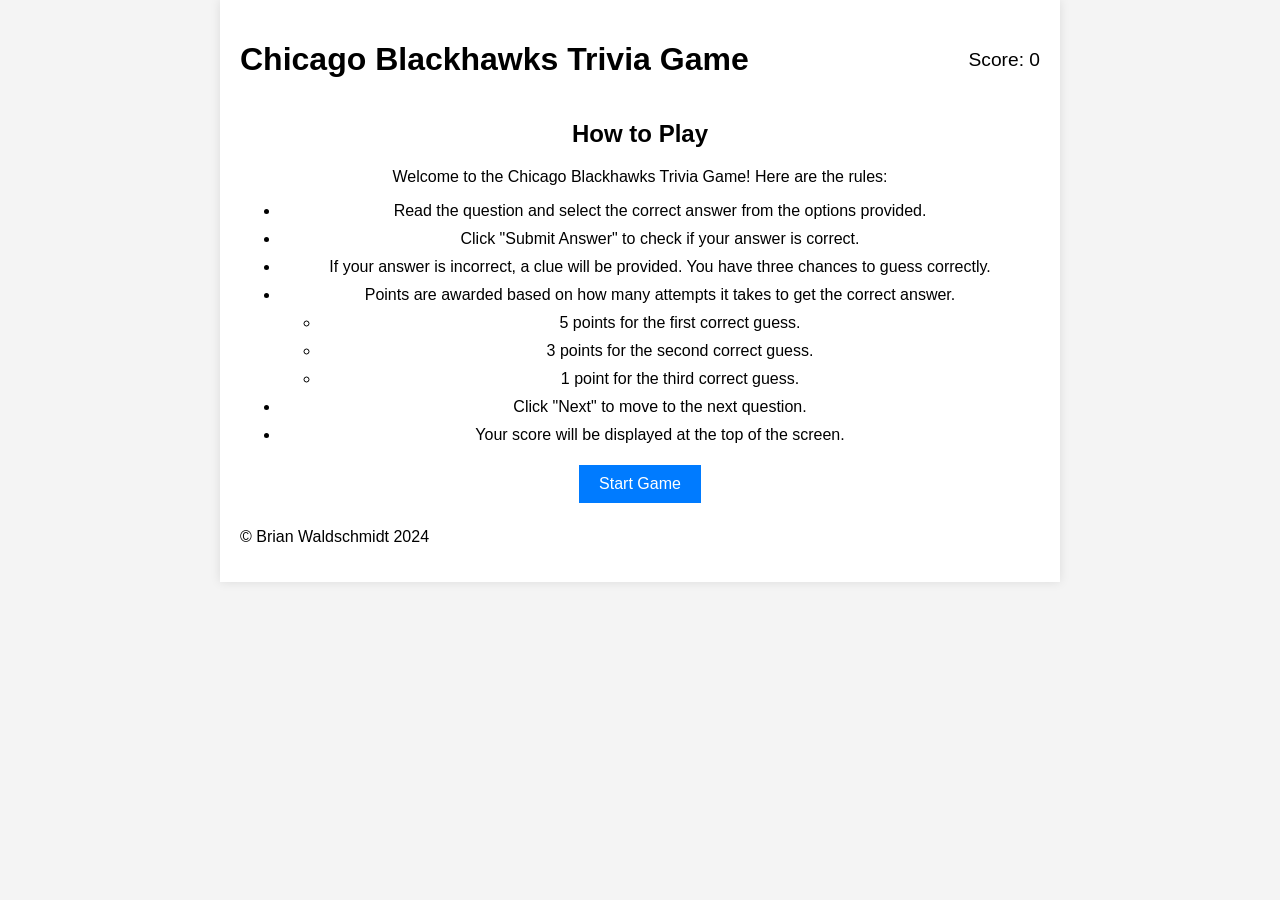
<file: Chicago Blackhawks Trivia Game/index.html>
<!DOCTYPE html>
<html lang="en">

<head>
    <meta charset="UTF-8">
    <meta name="viewport" content="width=device-width, initial-scale=1.0">
    <title>Chicago Blackhawks Trivia Game</title>
    <link rel="stylesheet" href="css/styles.css">
</head>

<body>
    <div class="container">
        <header>
            <h1>Chicago Blackhawks Trivia Game</h1>
            <div class="score">Score: <span id="score">0</span></div>
        </header>
        <main>
            <div id="instructions" class="instructions">
                <h2>How to Play</h2>
                <p>Welcome to the Chicago Blackhawks Trivia Game! Here are the rules: </p>
                <ul>
                    <li> Read the question and select the correct answer from the options provided.</li>
                    <li>Click "Submit Answer" to check if your answer is correct.</li>
                    <li>If your answer is incorrect, a clue will be provided. You have three chances to guess correctly.</li>
                    <li>Points are awarded based on how many attempts it takes to get the correct answer.</li>
                    <ul>
                        <li>5 points for the first correct guess.</li>
                        <li>3 points for the second correct guess.</li>
                        <li>1 point for the third correct guess.</li>
                    </ul>
                    <li>Click "Next" to move to the next question.</li>
                    <li> Your score will be displayed at the top of the screen.</li>
                </ul>
                <button id="start-button" class="btn">Start Game</button>
            </div>
            <div id="game-container" class="question-container" style="display: none;">
                <img id="question-image" src="" alt="Question Image" style="display: none;">
                <p id="question-text">Question will appear here</p>
                <div id="answer-buttons" class="btn-container">
                    <!-- Answer buttons will be generated here -->
                </div>
                <div id="message-box" class="message-box"></div>
                <div id="clue-box" class="message-box clue-box"></div>
                <p id="clue-text"></p>
                <button id="submit-button" class="btn">Submit Answer</button>
                <button id="next-button" class="btn">Next</button>
            </div>
        </main>
        <footer>
            <p>&copy; Brian Waldschmidt 2024</p>
        </footer>
    </div>
    <script src="scripts/myscripts.js"></script>
</body>

</html>
</file>
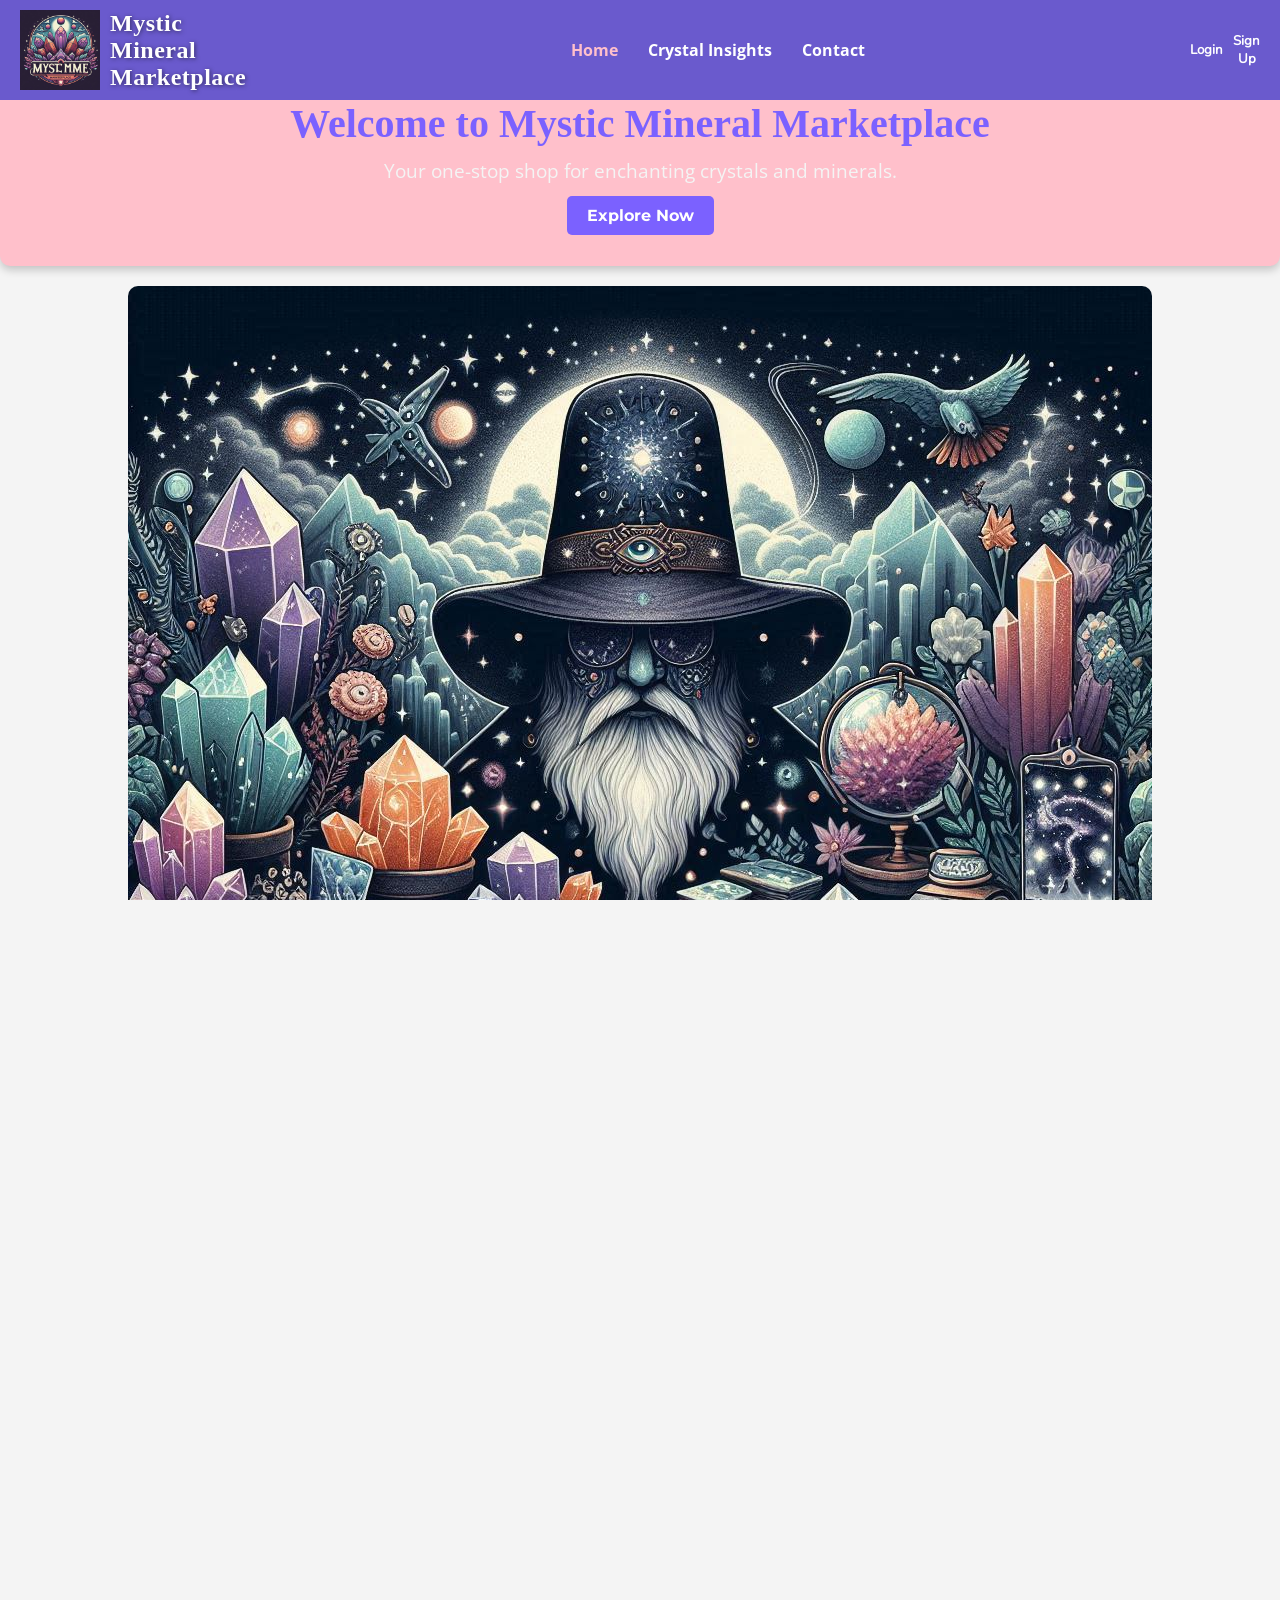
<file: Mystic Mineral Marketplace/index.html>
<!DOCTYPE html>
<html lang="en">
<head>
    <meta charset="UTF-8">
    <meta name="viewport" content="width=device-width, initial-scale=1.0">
    <title>Mystic Mineral Marketplace (Product Showcase Page)</title>
    <link rel="stylesheet" href="./css/main.css">
    <!-- Meta Description -->
    <meta name="description" content="Unearth the Magic, Embrace the Radiance with Mystic Mineral Marketplace. Your ultimate destination for enchanting crystals and minerals.">

    <!-- Open Graph Meta Tags -->
    <meta property="og:title" content="Mystic Mineral Marketplace">
    <meta property="og:description" content="Unearth the Magic, Embrace the Radiance with Mystic Mineral Marketplace. Your ultimate destination for enchanting crystals and minerals.">
    <meta property="og:image" content="./images/mystic-mineral-marketplace.png">

 <!-- Other Metadata -->
 <meta property="og:type" content="website">
</head>
<body>
    <!-- Navigation Bar -->
    <nav id="navbar" class="navbar">
        <div class="logo-container">
            <img src="./images/mystic-mineral-marketplace.png" alt="Mystic Mineral Marketplace Logo" class="logo">
            <h1 class="site-title">Mystic Mineral Marketplace</h1>
        </div>
        <ul class="nav-links">
            <li><a href="index.html" class="active">Home</a></li>
            <li><a href="./pages/crystal-insights.html">Crystal Insights</a></li>
            <li><a href="./pages/contact.html">Contact</a></li>
        </ul>
        <div class="button-container">
            <button class="login-button">Login</button>
            <button class="signup-button">Sign Up</button>
          </div>
    </nav>

    <header class="hero-section">
        <h1>Welcome to Mystic Mineral Marketplace</h1>
        <p>Your one-stop shop for enchanting crystals and minerals.</p>
        <a href="#explore" class="explore-button">Explore Now</a>
    </header>

    <!-- Headline Image -->
    <div class="headline-image-container">
        <img src="./images/mmm-headline.png" alt="Mystic Mineral Marketplace Headline Image" class="headline-image">
    </div>

    <main>
        <section class="about-mystic-minerals">
            <p>
              Welcome to <strong>Mystic Mineral Marketplace</strong>, your gateway to the enchanting world of crystals and gemstones. Here, we believe in the transformative power of nature's treasures to inspire serenity, balance, and positivity. Our curated collection offers the finest crystals sourced from around the globe, each with its own unique story to tell. Begin your journey with us today and discover the magic that awaits!
            </p>
        </section>

        <h2>Explore Our Unique Crystals</h2>

        <section class="product-showcase">            
            <div class="product-card">
                <img src="./images/amethyst.png" alt="Amethyst Crystal" class="product-image">
                <h3>Amethyst</h3>
                <p>Price: $15.99</p>
                <p>Description: A beautiful purple crystal known for its calming properties.</p>
                <div class="button-container">
                    <button class="add-to-cart" aria-label="Add Amethyst to Cart">Add to Cart</button>
                </div>
                
            </div>
            <div class="product-card">
                <img src="./images/rose-quartz.png" alt="Rose Quartz Crystal" class="product-image">
                <h3>Rose Quartz</h3>
                <p>Price: $12.99</p>
                <p>Description: The stone of love and compassion.</p>
                <div class="button-container">
                    <button class="add-to-cart" aria-label="Add Rose Quartz Crystal to Cart">Add to Cart</button>
                </div>
            </div>
            <div class="product-card">
                <img src="./images/citrine.png" alt="Citrine Crystal" class="product-image">
                <h3>Citrine</h3>
                <p>Price: $14.99</p>
                <p>Description: The crystal of abundance and positivity, with a warm golden hue.</p>
                <div class="button-container">
                    <button class="add-to-cart" aria-label="Add Citrine Crystal to Cart">Add to Cart</button>
                </div>
            </div>
            <div class="product-card">
                <img src="./images/black-obsidian.png" alt="Black Obsidian Crystal" class="product-image">
                <h3>Black Obsidian</h3>
                <p>Price: $18.99</p>
                <p>Description: A protective stone that shields against negative energies.</p>
                <div class="button-container">
                    <button class="add-to-cart" aria-label="Add Black Obsidian Crystal to Cart">Add to Cart</button>
                </div>
            </div>
            <div class="product-card">
                <img src="./images/tiger-eye.png" alt="Tiger's Eye Crystal" class="product-image">
                <h3>Tiger's Eye</h3>
                <p>Price: $16.99</p>
                <p>Description: Known for its grounding properties and shimmering golden-brown appearance.</p>
                <div class="button-container">
                    <button class="add-to-cart" aria-label="Add Tiger's Eye Crystal to Cart">Add to Cart</button>
                </div>
            </div>
            <div class="product-card">
                <img src="./images/lapis-lazuli.png" alt="Lapis Lazuli Crystal" class="product-image">
                <h3>Lapis Lazuli</h3>
                <p>Price: $19.99</p>
                <p>Description: A deep blue crystal that enhances wisdom and self-expression.</p>
                <div class="button-container">
                    <button class="add-to-cart" aria-label="Add Lapis Lazuli Crystal to Cart">Add to Cart</button>
                </div>
            </div>
            <div class="product-card">
                <img src="./images/green-adventurine.png" alt="Green Aventurine Crystal" class="product-image">
                <h3>Green Aventurine</h3>
                <p>Price: $14.99</p>
                <p>Description: The stone of opportunity, bringing luck and prosperity.</p>
                <div class="button-container">
                    <button class="add-to-cart" aria-label="Add Green Adventurine Crystal to Cart">Add to Cart</button>
                </div>
            </div>
            <div class="product-card">
                <img src="./images/clear-quartz.png" alt="Clear Quartz Crystal" class="product-image">
                <h3>Clear Quartz</h3>
                <p>Price: $12.99</p>
                <p>Description: A versatile crystal known for its healing and amplifying properties.</p>
                <div class="button-container">
                    <button class="add-to-cart" aria-label="Add Clear Quartz Crystal to Cart">Add to Cart</button>
                </div>
            </div>
            <div class="product-card">
                <img src="./images/opal.png" alt="Opal Crystal" class="product-image">
                <h3>Opal</h3>
                <p>Price: $21.99</p>
                <p>Description: A mystical crystal with iridescent hues, symbolizing creativity.</p>
                <div class="button-container">
                    <button class="add-to-cart" aria-label="Add Opal Crystal to Cart">Add to Cart</button>
                </div>
            </div>
            <div class="product-card">
                <img src="./images/amazonite.png" alt="Amazonite Crystal" class="product-image">
                <h3>Amazonite</h3>
                <p>Price: $17.99</p>
                <p>Description: Known for its soothing energy and green-blue colors.</p>
                <div class="button-container">
                    <button class="add-to-cart" aria-label="Add Amazonite Crystal to Cart">Add to Cart</button>
                </div>
            </div>
            <div class="product-card">
                <img src="./images/garnet.png" alt="Garnet: The Gem of Vitality and Passion" class="product-image">
                <h3>Garnet</h3>
                <p>Price: $45.99</p>
                <p>Description: Garnet's vibrant hue and symbolic energy make it a premium yet affordable choice.</p>
                <div class="button-container">    
                    <button class="add-to-cart" aria-label="Add Garnet to Cart">Add to Cart</button>
                </div>
            </div>
            <div class="product-card">
                <img src="./images/smoky-quartz.png" alt="Smoky Quartz: The Stone of Grounding" class="product-image">
                <h3>Smoky Quartz</h3>
                <p>Price $32.50</p>
                <p>Description: Smoky Quartz's subtle tones and grounding properties offer a calming option at a mid-range price.</p>
                <div class="button-container">       
                    <button class="add-to-cart" aria-label="Add Smoky Quartz to Cart">Add to Cart</button>
                </div>
            </div>
        </section>
        <div class="spaced-sm">Small spacing</div>
        <section class="content-navigation">
        <button class="navigation-arrow left-arrow">←</button> <!-- Dummy Left Arrow -->
        <div class="navigation-buttons">
            <button class="dummy-button">1</button>
            <button class="dummy-button">2</button>
            <button class="dummy-button">3</button>
            <button class="dummy-button">4</button>
            <button class="dummy-button">5</button>
        </div>
        <button class="navigation-arrow right-arrow">→</button> <!-- Dummy Right Arrow -->
        </section>
        <div class="spaced-sm">Small spacing</div>
    </main>

    <footer id="main-footer">
        <p>&copy; 2025 Brian Waldschmidt. All rights reserved.</p>
    </footer>
    
    <script>
        let lastScrollPosition = 0;
        const navbar = document.getElementById('navbar');
      
        window.addEventListener('scroll', () => {
          const currentScrollPosition = window.pageYOffset;
      
          if (currentScrollPosition > lastScrollPosition) {
            // Scrolling down
            navbar.classList.add('hidden');
          } else {
            // Scrolling up
            navbar.classList.remove('hidden');
          }
      
          lastScrollPosition = currentScrollPosition;
        });
      </script>
      

</body>
</html>
</file>
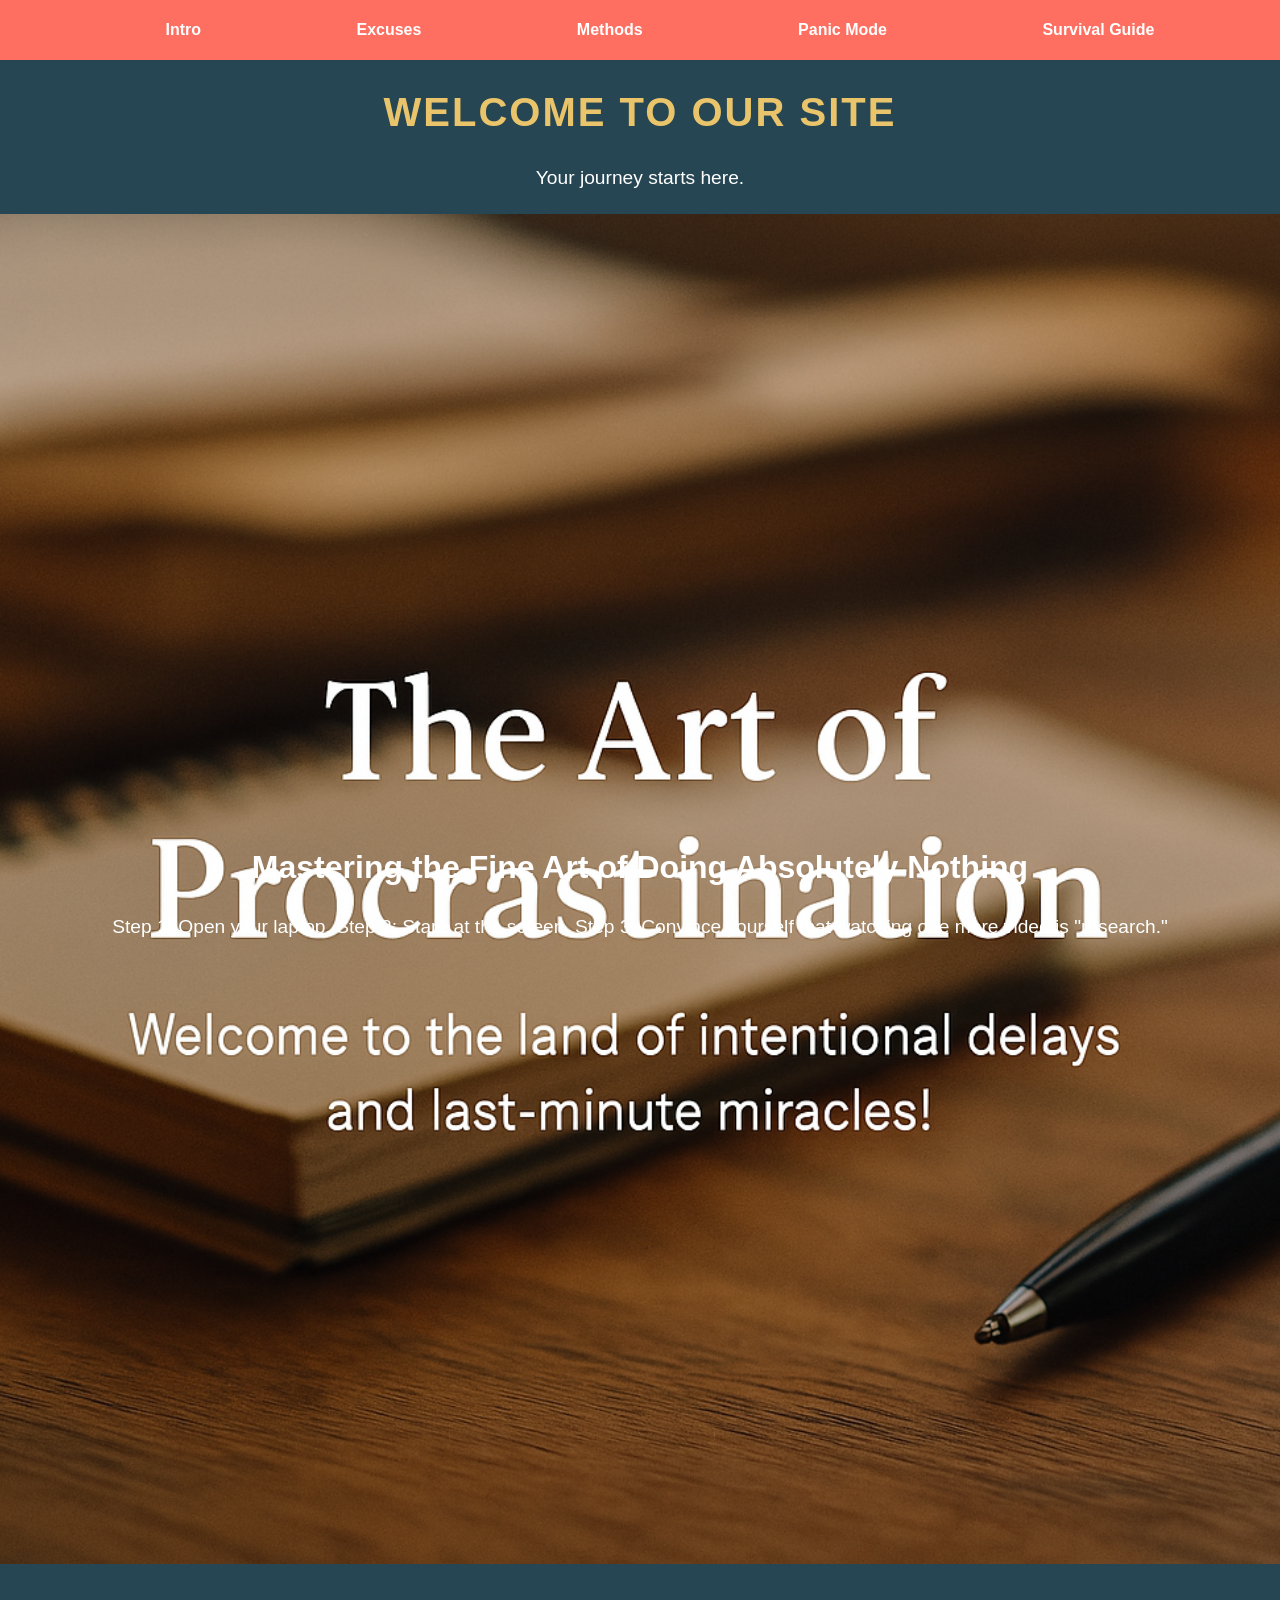
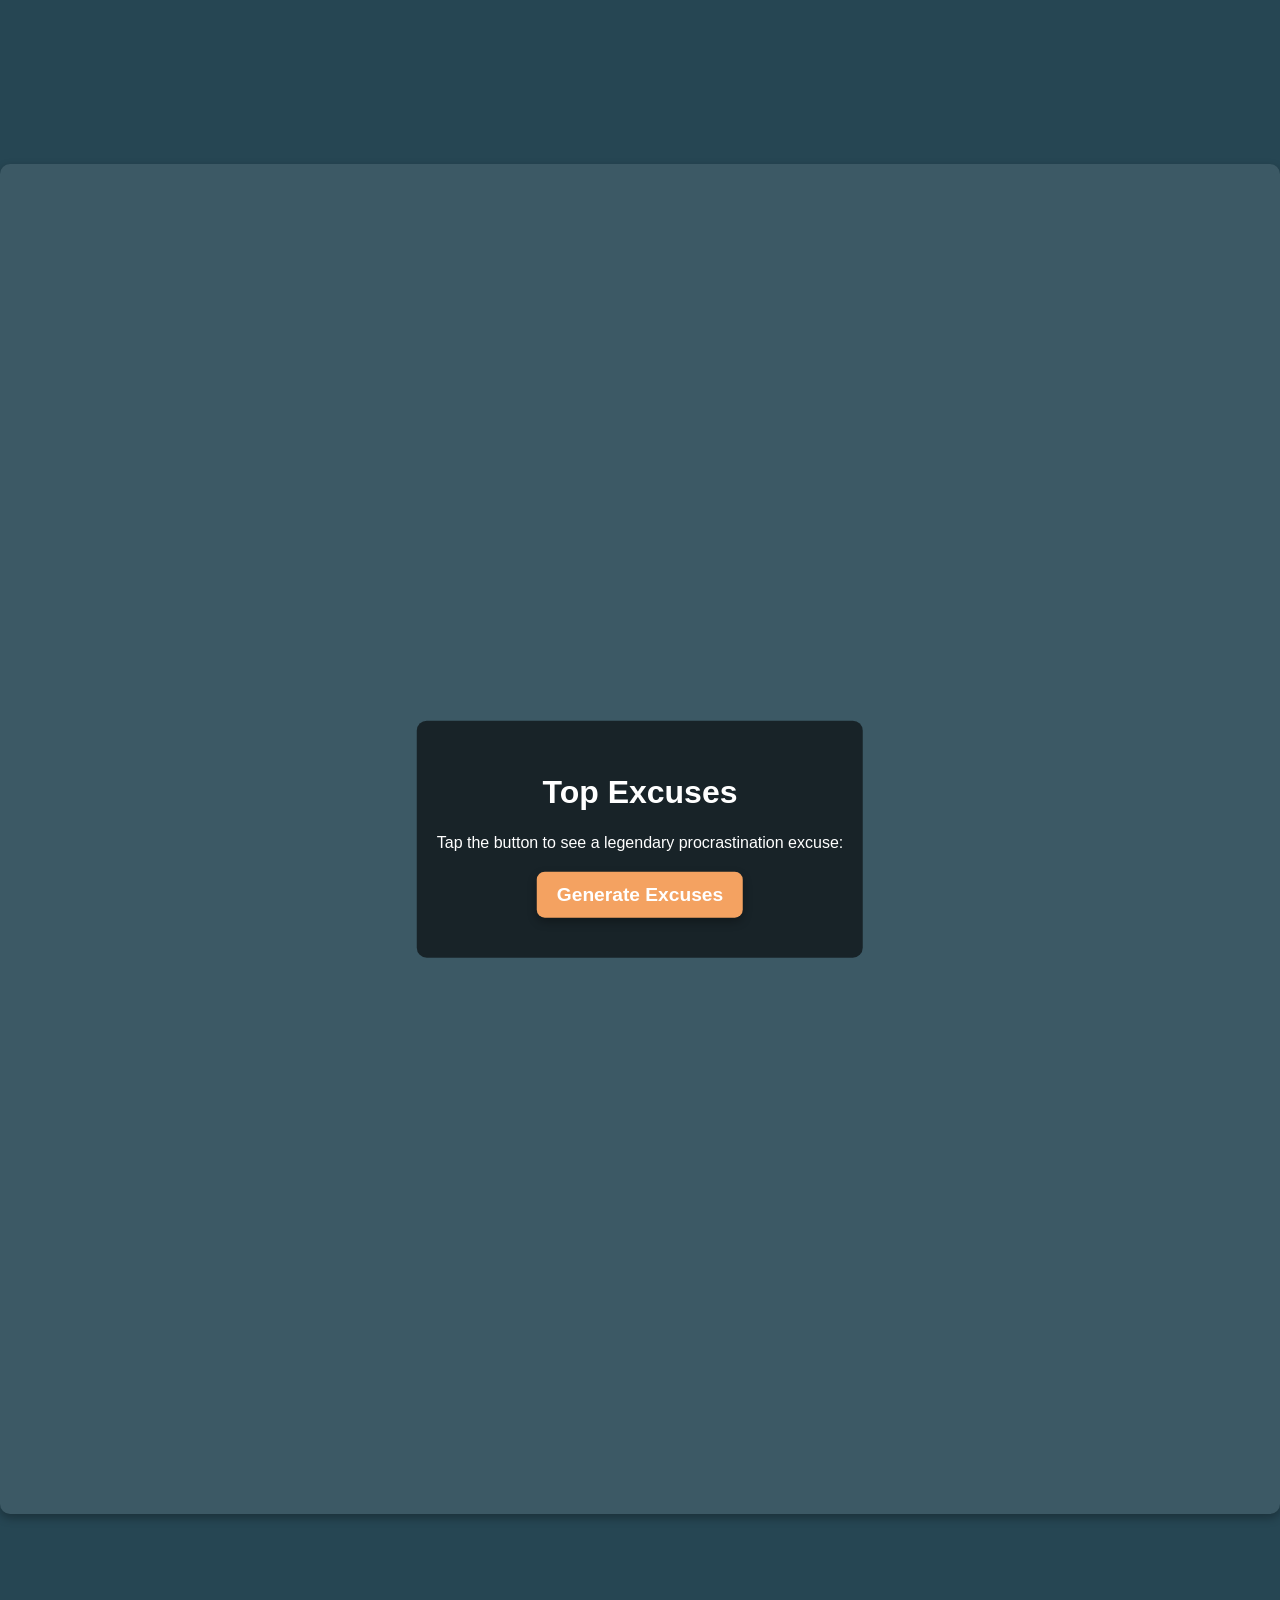
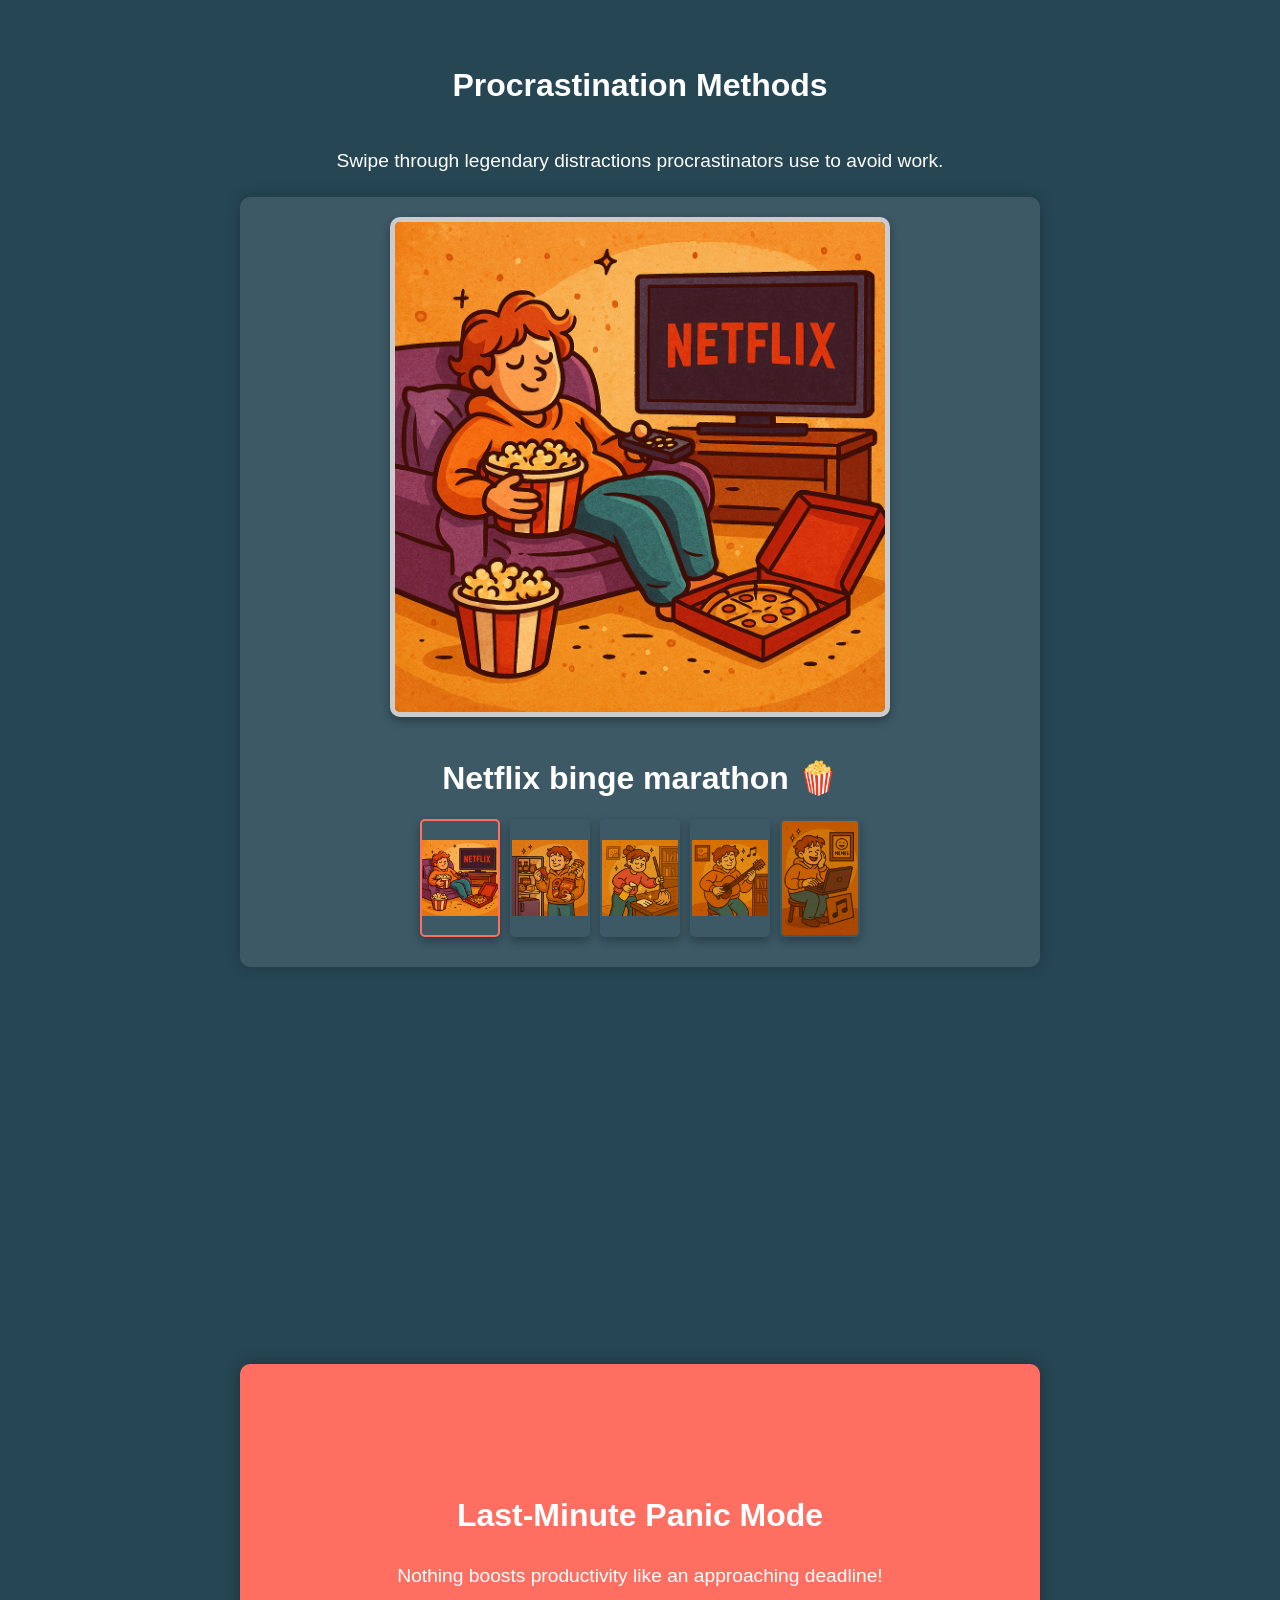
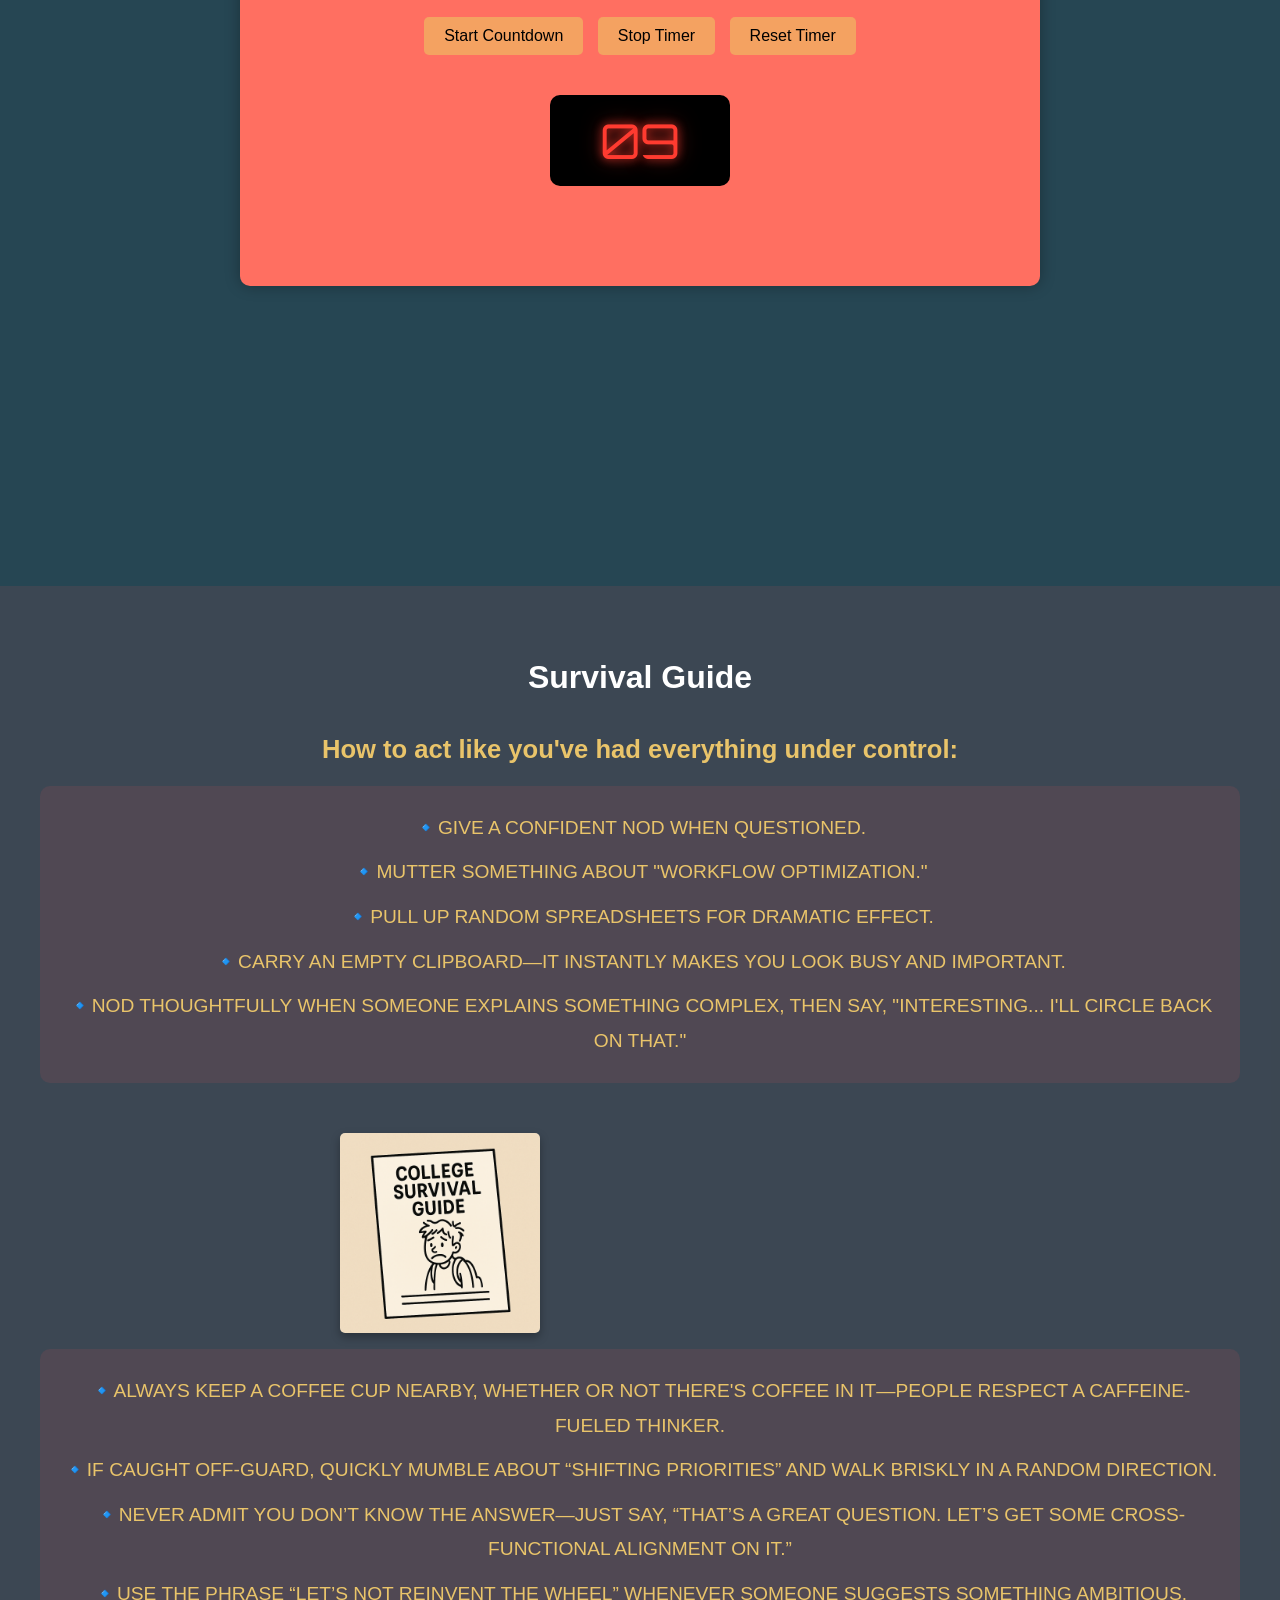
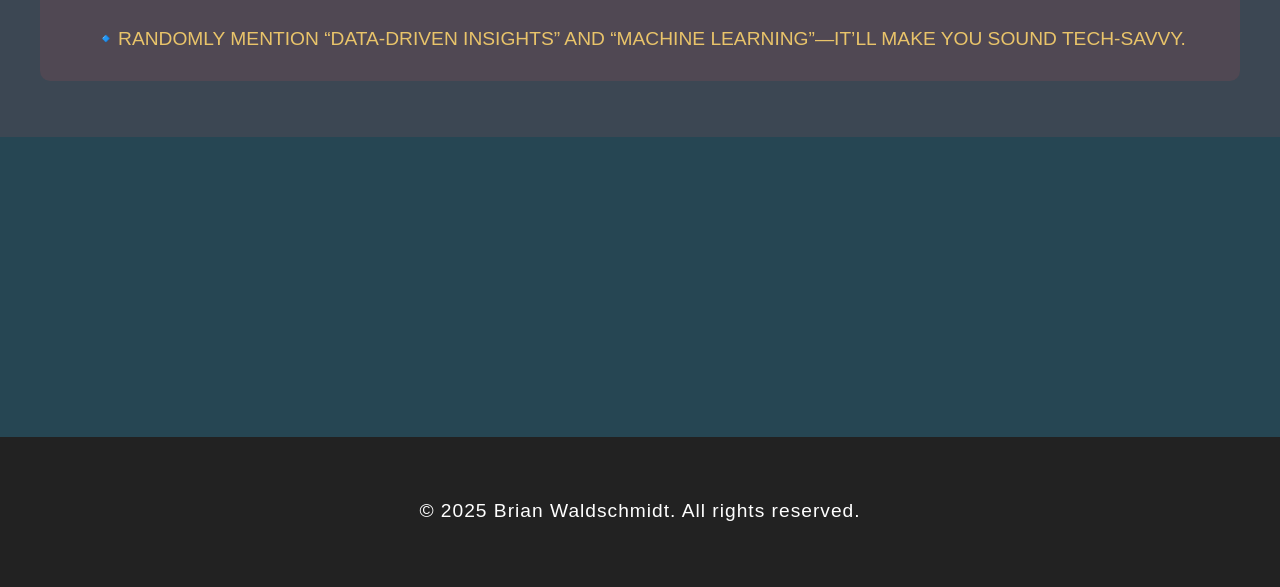
<file: The Art of Procrastination/index.html>
<!DOCTYPE html>
<html lang="en">
<head>
    <meta charset="UTF-8">
    <meta name="viewport" content="width=device-width, initial-scale=1.0">
    <title>The Art of Procrastination</title>
    <link rel="stylesheet" href="./css/main.css">
</head>
<body>
    <audio id="myAudio" src="./sounds/buzzer.mp3"></audio>
    
    <header>
        <nav id="main-nav">
            <ul>
                <li><a href="#intro">Intro</a></li>
                <li><a href="#excuses-section">Excuses</a></li>
                <li><a href="#methods">Methods</a></li>
                <li><a href="#panic">Panic Mode</a></li>
                <li><a href="#guide">Survival Guide</a></li>
            </ul>
        </nav>
        <h1>Welcome to Our Site</h1>
        <p>Your journey starts here.</p>
    </header>

    <section id="intro" class="parallax">
        <div class="parallax-bg"></div> <!-- 🔹 Background element -->
        <div class="intro-content">
            <h2>Mastering the Fine Art of Doing Absolutely Nothing</h2>
            <p>Step 1: Open your laptop. Step 2: Stare at the screen. Step 3: Convince yourself that watching one more video is "research."</p>
        </div>
    </section>

    <section class="video-section" id="excuses-section">
        <video id="video-bg-elem" preload="auto" autoplay loop muted>
            <source src="./images/sorry.mp4" type="video/mp4">
            Video not supported
        </video>
        <div class="overlay">
            <h2>Top Excuses</h2>
            <figcaption>Tap the button to see a legendary procrastination excuse:</figcaption>
            <div id="button-container">
                <button id="generate-excuses-btn">Generate Excuses</button>
            </div>
            <p id="excuse-text"></p>
        </div>
    </section>


    <section id="methods">
        <h2>Procrastination Methods</h2>
        <p>Swipe through legendary distractions procrastinators use to avoid work.</p>
    
        <figure class="image-gallery">
            <!-- Large Image Display -->
            <img id="largeImage" src="images/netflix-binge.png" alt="Netflix binge marathon 🍿">
             <h2 id="caption">Netflix binge marathon 🍿</h2>
        
            <!-- Thumbnail Images -->
            <div class="thumbnails">
                <img src="images/netflix-binge.png" alt="Netflix binge marathon 🍿" onclick="changeImage(this)">
                <img src="images/snack-raids.png" alt="Endless snack raids 🍕" onclick="changeImage(this)">
                <img src="images/cleaning-spree.png" alt="Cleaning everything *but* your work 🧹" onclick="changeImage(this)">
                <img src="images/sudden-hobby.png" alt="Suddenly picking up a new hobby 🎸" onclick="changeImage(this)">
                <img src="images/meme-diving.png" alt="Scrolling memes for research purposes 🤔" onclick="changeImage(this)">
            </div>
        </figure>
    </section>
    
    <aside id="panic">
        <h2>Last-Minute Panic Mode</h2>
        <p>Nothing boosts productivity like an approaching deadline!</p>
        <button id="start-btn">Start Countdown</button>
        <button id="stop-btn">Stop Timer</button>
        <button id="reset-btn">Reset Timer</button>
        <div id="countdown-timer">00:00:10</div>
    </aside>

    <article id="guide">
        <h2>Survival Guide</h2>
        <h3>How to act like you've had everything under control:</h3>
        <ul>
            <li>Give a confident nod when questioned.</li>
            <li>Mutter something about "workflow optimization."</li>
            <li>Pull up random spreadsheets for dramatic effect.</li>
            <li>Carry an empty clipboard—it instantly makes you look busy and important.</li>
            <li>Nod thoughtfully when someone explains something complex, then say, "Interesting... I'll circle back on that."</li>
        </ul>
        <div id="image-container">
        <img src="images/survival-guide.png" alt="A humorous illustration of someone barely holding it together, pretending to have everything under control." id="info">
        </div>
        <ul>
            <li>Always keep a coffee cup nearby, whether or not there's coffee in it—people respect a caffeine-fueled thinker.</li>
            <li>If caught off-guard, quickly mumble about “shifting priorities” and walk briskly in a random direction.</li>
            <li>Never admit you don’t know the answer—just say, “That’s a great question. Let’s get some cross-functional alignment on it.”</li>
            <li>Use the phrase “Let’s not reinvent the wheel” whenever someone suggests something ambitious.</li>
            <li>Randomly mention “data-driven insights” and “machine learning”—it’ll make you sound tech-savvy.</li>
        </ul>
    </article>

    <footer id="main-footer">
        <p>&copy; 2025 Brian Waldschmidt. All rights reserved.</p>
    </footer>

    <script src="./scripts/scrolling.js"></script>
    <script src="./scripts/parallax.js"></script>
    <script src="./scripts/changeImage.js"></script>
    <script src="./scripts/excuseGenerator.js"></script>
    <script src="./scripts/panicMode.js"></script>
</body>
</html>
</file>
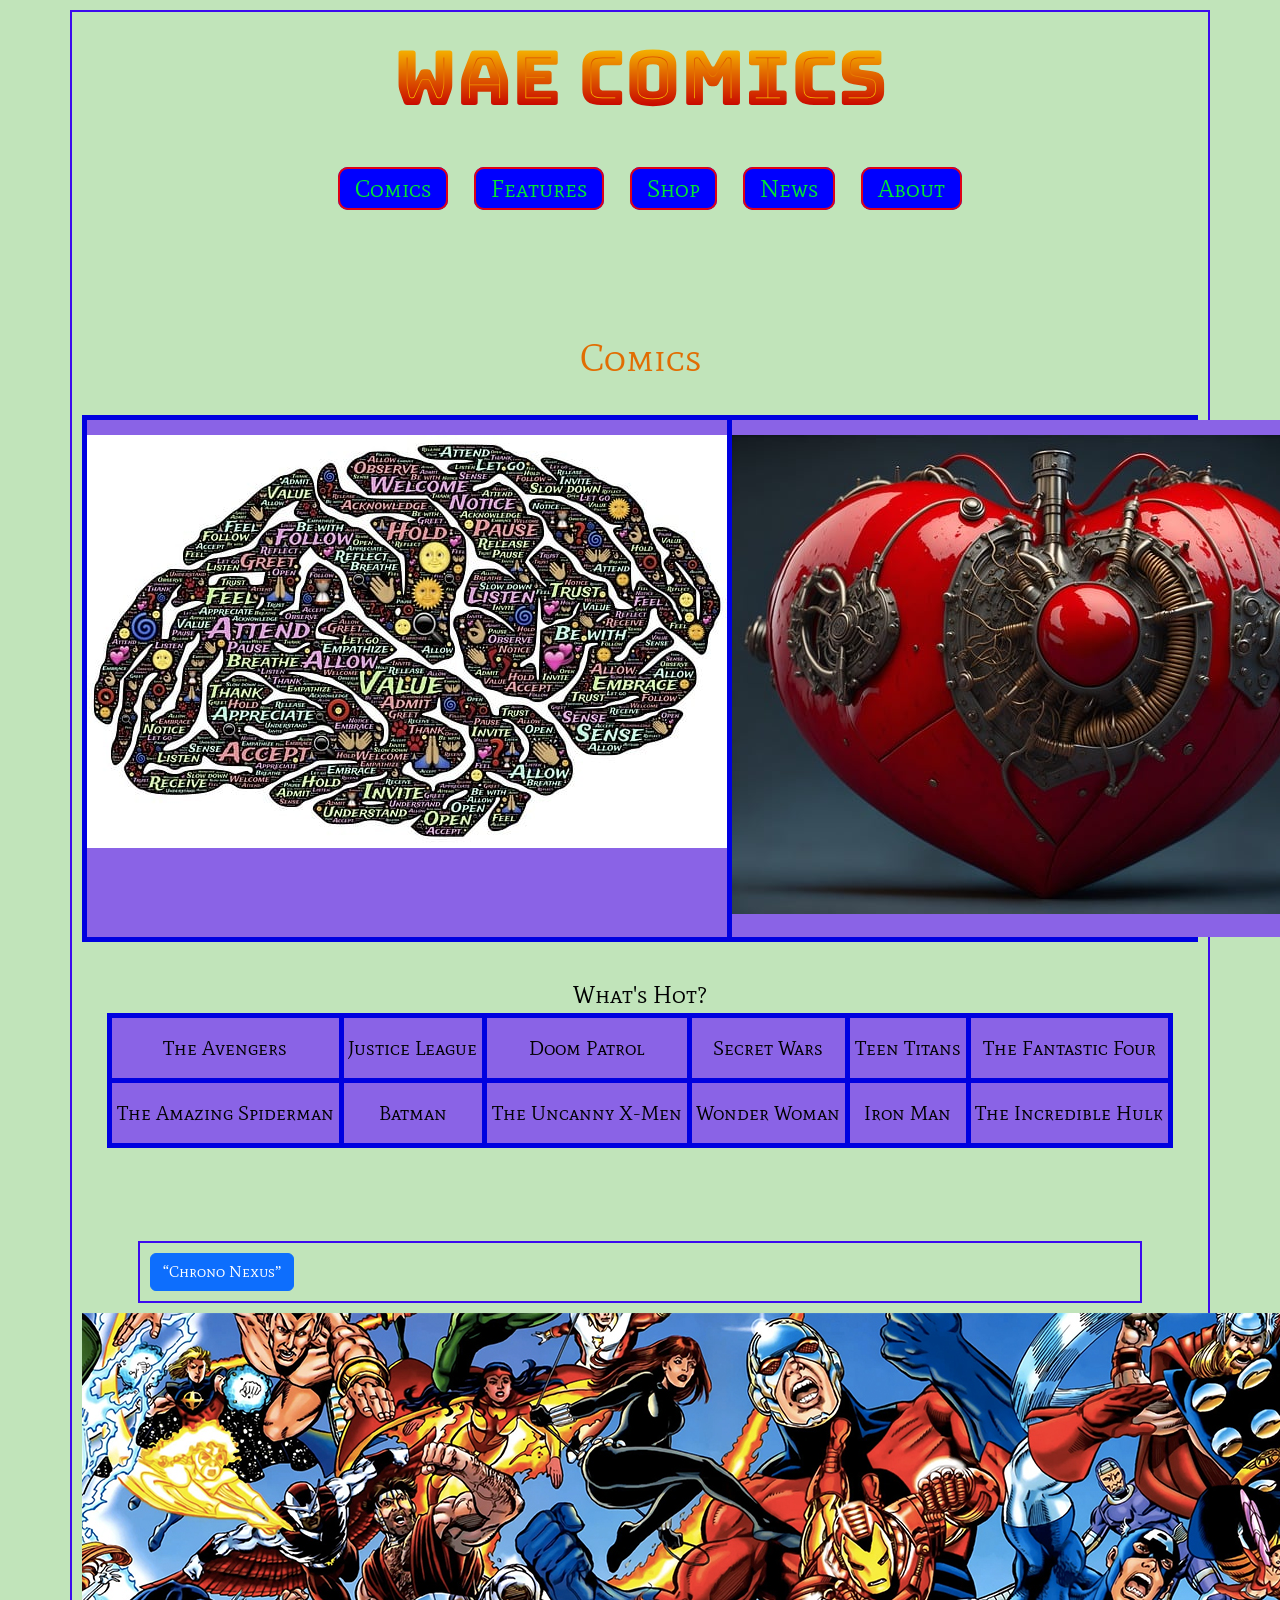
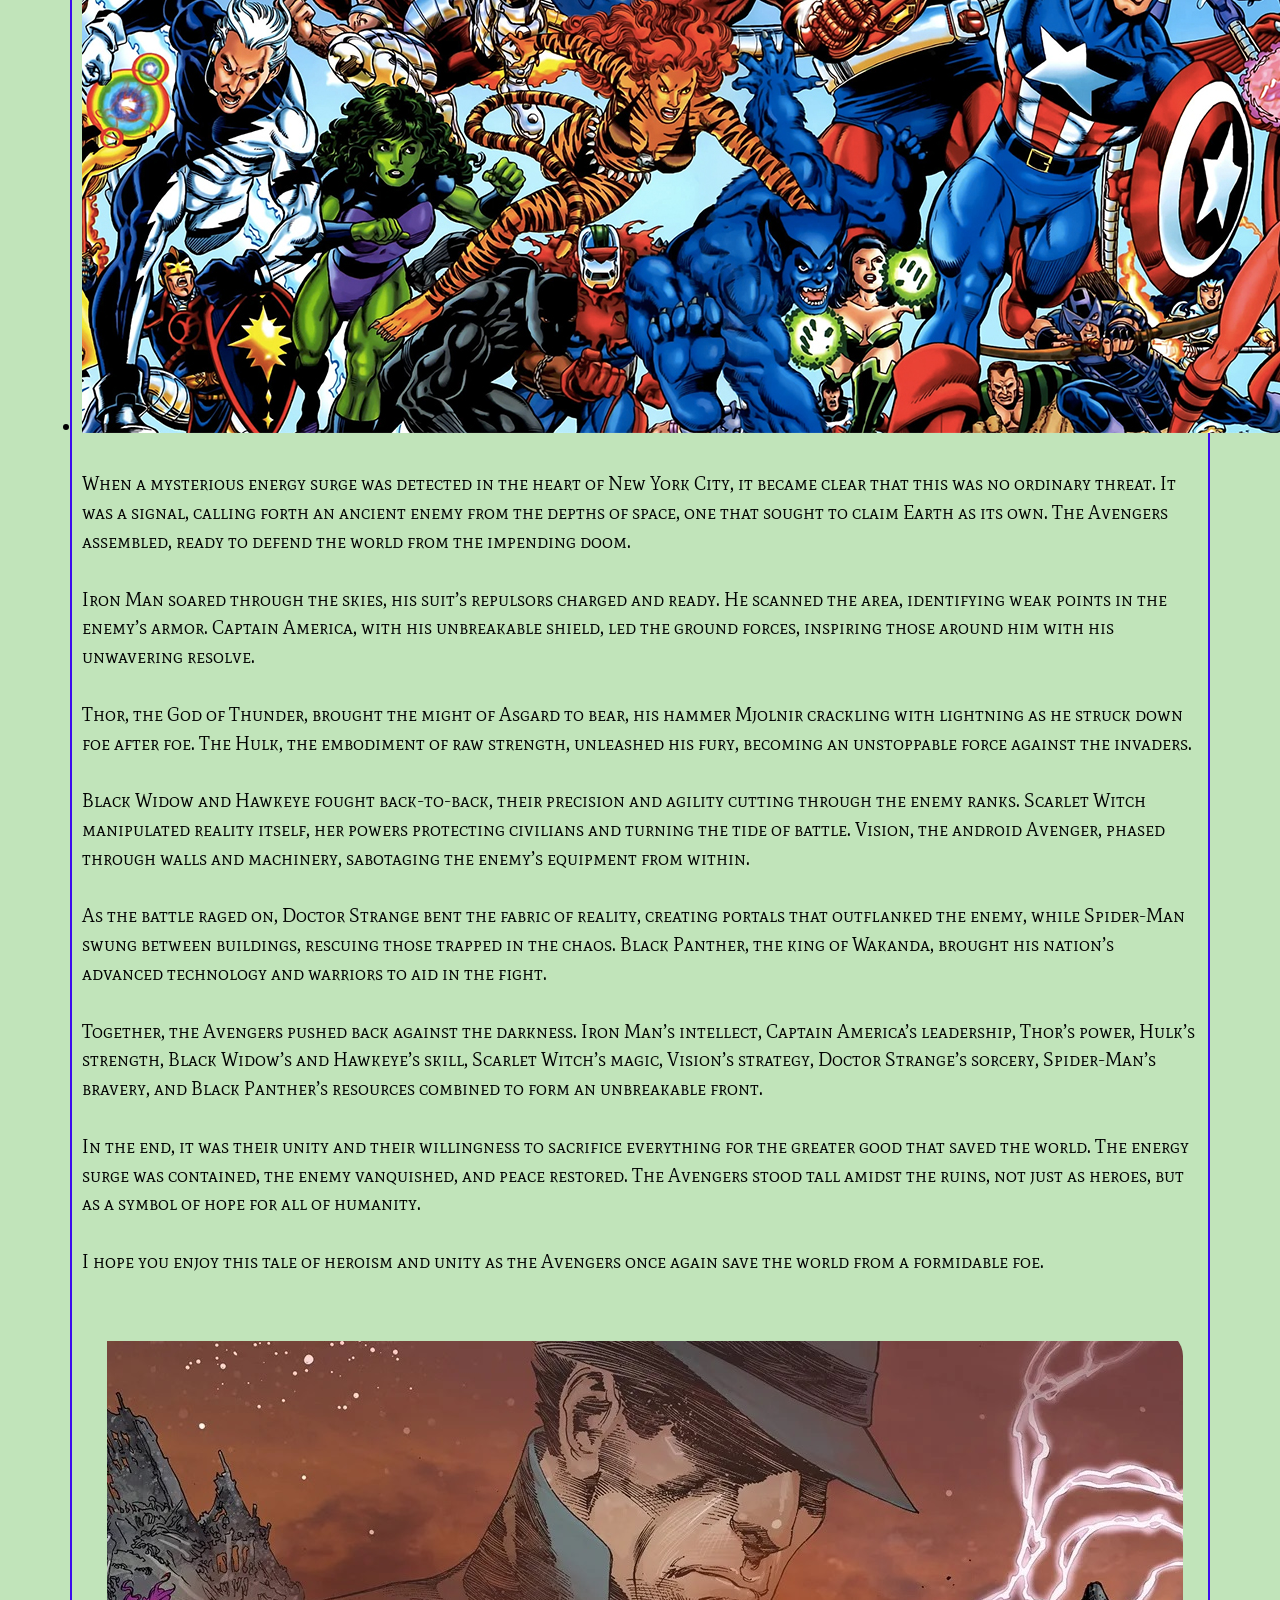
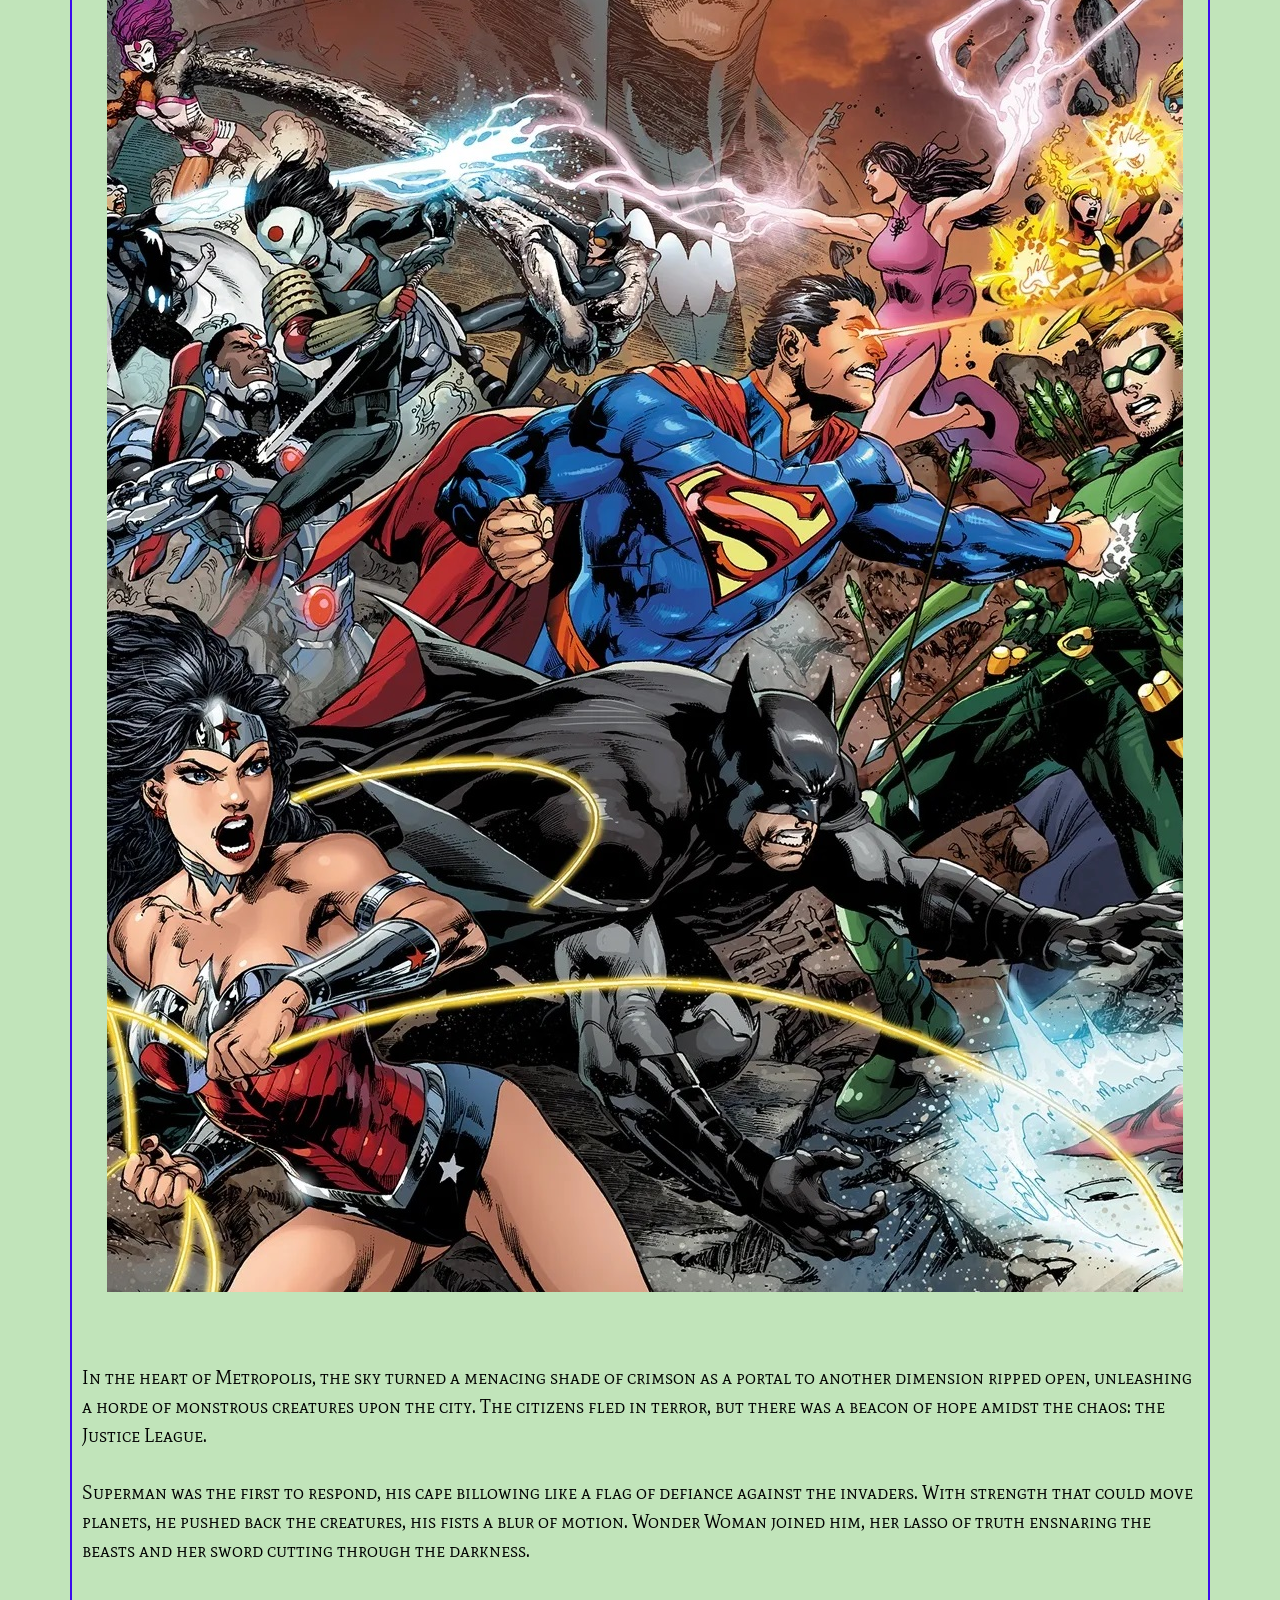
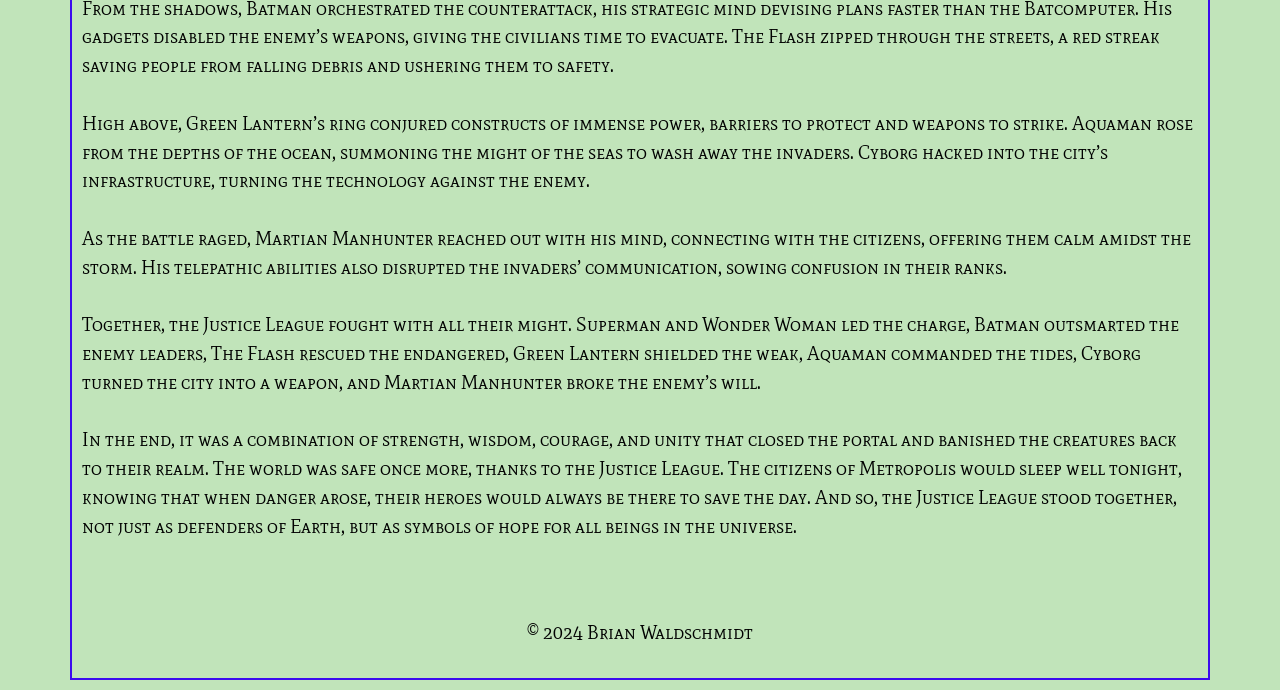
<file: WAE Comics/index.html>
<!DOCTYPE html>
<html lang="en">
    <head>
        <meta charset="UTF-8">
        <meta http-equiv="X-UA-Compatible" content="IE=edge" />
        <meta name="viewport" content="width=device-width, initial-scale=1.0">
        <link rel="preconnect" href="https://fonts.googleapis.com">
        <link rel="preconnect" href="https://fonts.gstatic.com" crossorigin>
        <link href="https://fonts.googleapis.com/css2?family=Bungee+Spice&family=Mate+SC&display=swap" rel="stylesheet">    
        <link rel="icon" type="image/x-icon" href="/images/favicon.ico">   
        <link href="https://cdn.jsdelivr.net/npm/bootstrap@5.3.3/dist/css/bootstrap.min.css" rel="stylesheet">
        <script src="https://cdn.jsdelivr.net/npm/bootstrap@5.3.3/dist/js/bootstrap.bundle.min.js"></script> 
        <link rel="stylesheet" href="css/styles.css"/>
        <title>WAE Comics</title>
    </head>
    <body>
        <div class="container">
                
            <nav>
                <h1>WAE Comics</h1>
                <p>&nbsp;</p>
                <a href="#">Comics</a>
                <a href="pages/features.html">Features</a>
                <a href="pages/shop.html">Shop</a>
                <a href="pages/news.html">News</a>
                <a href="pages/about.html">About</a>
                <p>&nbsp;</p>
            </nav>

            <header>
                <p>&nbsp;</p>
                <p>&nbsp;</p>
                <p>&nbsp;</p>
                <h2>Comics</h2>
                <p>&nbsp;</p>
            </header>

            <main>
    
                <div class="grid-container">
                    <div class="grid-item item1"><img src="images/creative-mind.jpg" alt="Creative Mind"/></div>
                    <div class="grid-item item2"><img src="images/steampunk-heart.jpg" alt="Steampunked Heart"/></div>
                                      
                </div>
            </main>

            <section>
                <h3>What's Hot?</h3>
                <div class="grid-container">
                    <div class="item1">The Avengers</div>
                    <div class="item2">Justice League</div>
                    <div class="item3">The Uncanny X-Men</div>  
                    <div class="item4">Doom Patrol</div>
                    <div class="item5">Secret Wars</div>
                    <div class="item6">Teen Titans</div>
                    <div class="item7">The Fantastic Four</div>
                    <div class="item8">The Amazing Spiderman</div>  
                    <div class="item9">Batman</div>
                    <div class="item10">Wonder Woman</div>
                    <div class="item11">Iron Man</div>
                    <div class="item12">The Incredible Hulk</div>
                </div> 
                <p>&nbsp;</p>
                <p>&nbsp;</p>
                                 
            </section>

            <aside>
                <div class="container mt-3">
                 
                    <button type="button" class="btn btn-primary" data-bs-toggle="modal" data-bs-target="#myModal">
                      “Chrono Nexus”
                    </button>
                  </div>
                  
                  <!-- The Modal -->
                  <div class="modal" id="myModal">
                    <div class="modal-dialog">
                      <div class="modal-content">
                  
                        <!-- Modal Header -->
                        <div class="modal-header">
                          <h4 class="modal-title">Modal Heading</h4>
                          <button type="button" class="btn-close" data-bs-dismiss="modal"></button>
                        </div>
                  
                        <!-- Modal body -->
                        <div class="modal-body">                          
                          In the heart of the sprawling metropolis, where neon signs flicker and shadows dance, lies a secret that defies time itself. Welcome to Chrono Nexus, a clandestine organization that safeguards the delicate balance between past, present, and future.
                          <p>&nbsp;</p>
                          Agent Elara Storm, a brilliant physicist with a penchant for adventure, stumbles upon an ancient artifact—an intricately carved hourglass that pulses with energy. Its sands defy gravity, shifting between moments like a cosmic heartbeat. Elara’s discovery sets off a chain reaction, unraveling the fabric of reality.
                          <p>&nbsp;</p>
                          As she delves deeper, Elara learns of the Temporal Codex, a forbidden tome that holds the key to manipulating time. Legends whisper that whoever deciphers its cryptic pages gains dominion over the ages. But there’s a catch: the Codex is scattered across epochs, hidden in the annals of history.
                          <p>&nbsp;</p>
                          Guided by her enigmatic mentor, Professor Magnus Thorne, Elara embarks on a perilous quest. From the sun-kissed deserts of ancient Egypt to the cyberpunk alleys of 23rd-century Tokyo, she races against rival factions—each with their own agenda—to retrieve the lost fragments.
                          <p>&nbsp;</p>
                          But the sands of time are treacherous. Elara encounters The Shrouded, spectral beings who guard the Codex. They whisper forgotten truths and cryptic warnings. And then there’s The Paradox, a rogue agent from the future, hell-bent on rewriting history to suit his desires.
                          <p>&nbsp;</p>
                          As Elara’s world fractures, she grapples with questions that defy logic: Who built the Chrono Nexus? What cataclysmic event threatens existence itself? And why does the hourglass resonate with her soul?
                          <p>&nbsp;</p>
                          The fate of reality hangs in the balance. Elara must navigate treacherous timelines, decipher ancient riddles, and confront her own past. For within the shifting sands lies a revelation that could alter everything she knows—and plunge the world into chaos.
                          <p>&nbsp;</p>
                          Chrono Nexus—where time is both weapon and salvation. The countdown begins, and Elara Storm stands at the crossroads of eternity.
                          Will she rewrite destiny or become its victim?
                          <p>&nbsp;</p>
                          Stay tuned for the full saga, where every tick of the hourglass echoes across dimensions, and the threads of fate entwine in a cosmic dance.
                          </p1>
                        </div>
                  
                        <!-- Modal footer -->
                        <div class="modal-footer">
                          <button type="button" class="btn btn-danger" data-bs-dismiss="modal">Close</button>
                        </div>
                  
                      </div>
                    </div>
                    
                </div>
                                      
            </aside>

            <summary>
                <img src="images/the-avengers.jpg" alt="The Avengers"/>
                <p>&nbsp;</p>
                <p>When a mysterious energy surge was detected in the heart of New York City, it became clear that this was no ordinary threat. It was a signal, calling forth an ancient enemy from the depths of space, one that sought to claim Earth as its own. The Avengers assembled, ready to defend the world from the impending doom.
                <p>&nbsp;</p>
                Iron Man soared through the skies, his suit’s repulsors charged and ready. He scanned the area, identifying weak points in the enemy’s armor. Captain America, with his unbreakable shield, led the ground forces, inspiring those around him with his unwavering resolve.
                <p>&nbsp;</p>
                Thor, the God of Thunder, brought the might of Asgard to bear, his hammer Mjolnir crackling with lightning as he struck down foe after foe. The Hulk, the embodiment of raw strength, unleashed his fury, becoming an unstoppable force against the invaders.
                <p>&nbsp;</p>
                Black Widow and Hawkeye fought back-to-back, their precision and agility cutting through the enemy ranks. Scarlet Witch manipulated reality itself, her powers protecting civilians and turning the tide of battle. Vision, the android Avenger, phased through walls and machinery, sabotaging the enemy’s equipment from within.
                <p>&nbsp;</p>
                As the battle raged on, Doctor Strange bent the fabric of reality, creating portals that outflanked the enemy, while Spider-Man swung between buildings, rescuing those trapped in the chaos. Black Panther, the king of Wakanda, brought his nation’s advanced technology and warriors to aid in the fight.
                <p>&nbsp;</p>
                Together, the Avengers pushed back against the darkness. Iron Man’s intellect, Captain America’s leadership, Thor’s power, Hulk’s strength, Black Widow’s and Hawkeye’s skill, Scarlet Witch’s magic, Vision’s strategy, Doctor Strange’s sorcery, Spider-Man’s bravery, and Black Panther’s resources combined to form an unbreakable front.
                <p>&nbsp;</p>
                In the end, it was their unity and their willingness to sacrifice everything for the greater good that saved the world. The energy surge was contained, the enemy vanquished, and peace restored. The Avengers stood tall amidst the ruins, not just as heroes, but as a symbol of hope for all of humanity.
                <p>&nbsp;</p>
                I hope you enjoy this tale of heroism and unity as the Avengers once again save the world from a formidable foe.
                </p>
                <p>&nbsp;</p>
            </summary>
            
            <section>    
                <img src="images/dc-battle.jpg" alt="Justice League Battle">
                <p>&nbsp;</p>
            </section>

            <div>
                <p>In the heart of Metropolis, the sky turned a menacing shade of crimson as a portal to another dimension ripped open, unleashing a horde of monstrous creatures upon the city. The citizens fled in terror, but there was a beacon of hope amidst the chaos: the Justice League.
                <p>&nbsp;</p>
                Superman was the first to respond, his cape billowing like a flag of defiance against the invaders. With strength that could move planets, he pushed back the creatures, his fists a blur of motion. Wonder Woman joined him, her lasso of truth ensnaring the beasts and her sword cutting through the darkness.
                <p>&nbsp;</p>
                From the shadows, Batman orchestrated the counterattack, his strategic mind devising plans faster than the Batcomputer. His gadgets disabled the enemy’s weapons, giving the civilians time to evacuate. The Flash zipped through the streets, a red streak saving people from falling debris and ushering them to safety.
                <p>&nbsp;</p>
                High above, Green Lantern’s ring conjured constructs of immense power, barriers to protect and weapons to strike. Aquaman rose from the depths of the ocean, summoning the might of the seas to wash away the invaders. Cyborg hacked into the city’s infrastructure, turning the technology against the enemy.
                <p>&nbsp;</p>
                As the battle raged, Martian Manhunter reached out with his mind, connecting with the citizens, offering them calm amidst the storm. His telepathic abilities also disrupted the invaders’ communication, sowing confusion in their ranks.
                <p>&nbsp;</p>
                Together, the Justice League fought with all their might. Superman and Wonder Woman led the charge, Batman outsmarted the enemy leaders, The Flash rescued the endangered, Green Lantern shielded the weak, Aquaman commanded the tides, Cyborg turned the city into a weapon, and Martian Manhunter broke the enemy’s will.
                <p>&nbsp;</p>
                In the end, it was a combination of strength, wisdom, courage, and unity that closed the portal and banished the creatures back to their realm. The world was safe once more, thanks to the Justice League. The citizens of Metropolis would sleep well tonight, knowing that when danger arose, their heroes would always be there to save the day. And so, the Justice League stood together, not just as defenders of Earth, but as symbols of hope for all beings in the universe.
                <p>&nbsp;</p>
                </p>
            </div>

            <footer>
                <p>&nbsp;</p>
                <p>&copy; 2024 Brian Waldschmidt</p>
            </footer>

        </div>
    </body>
</html>
</file>
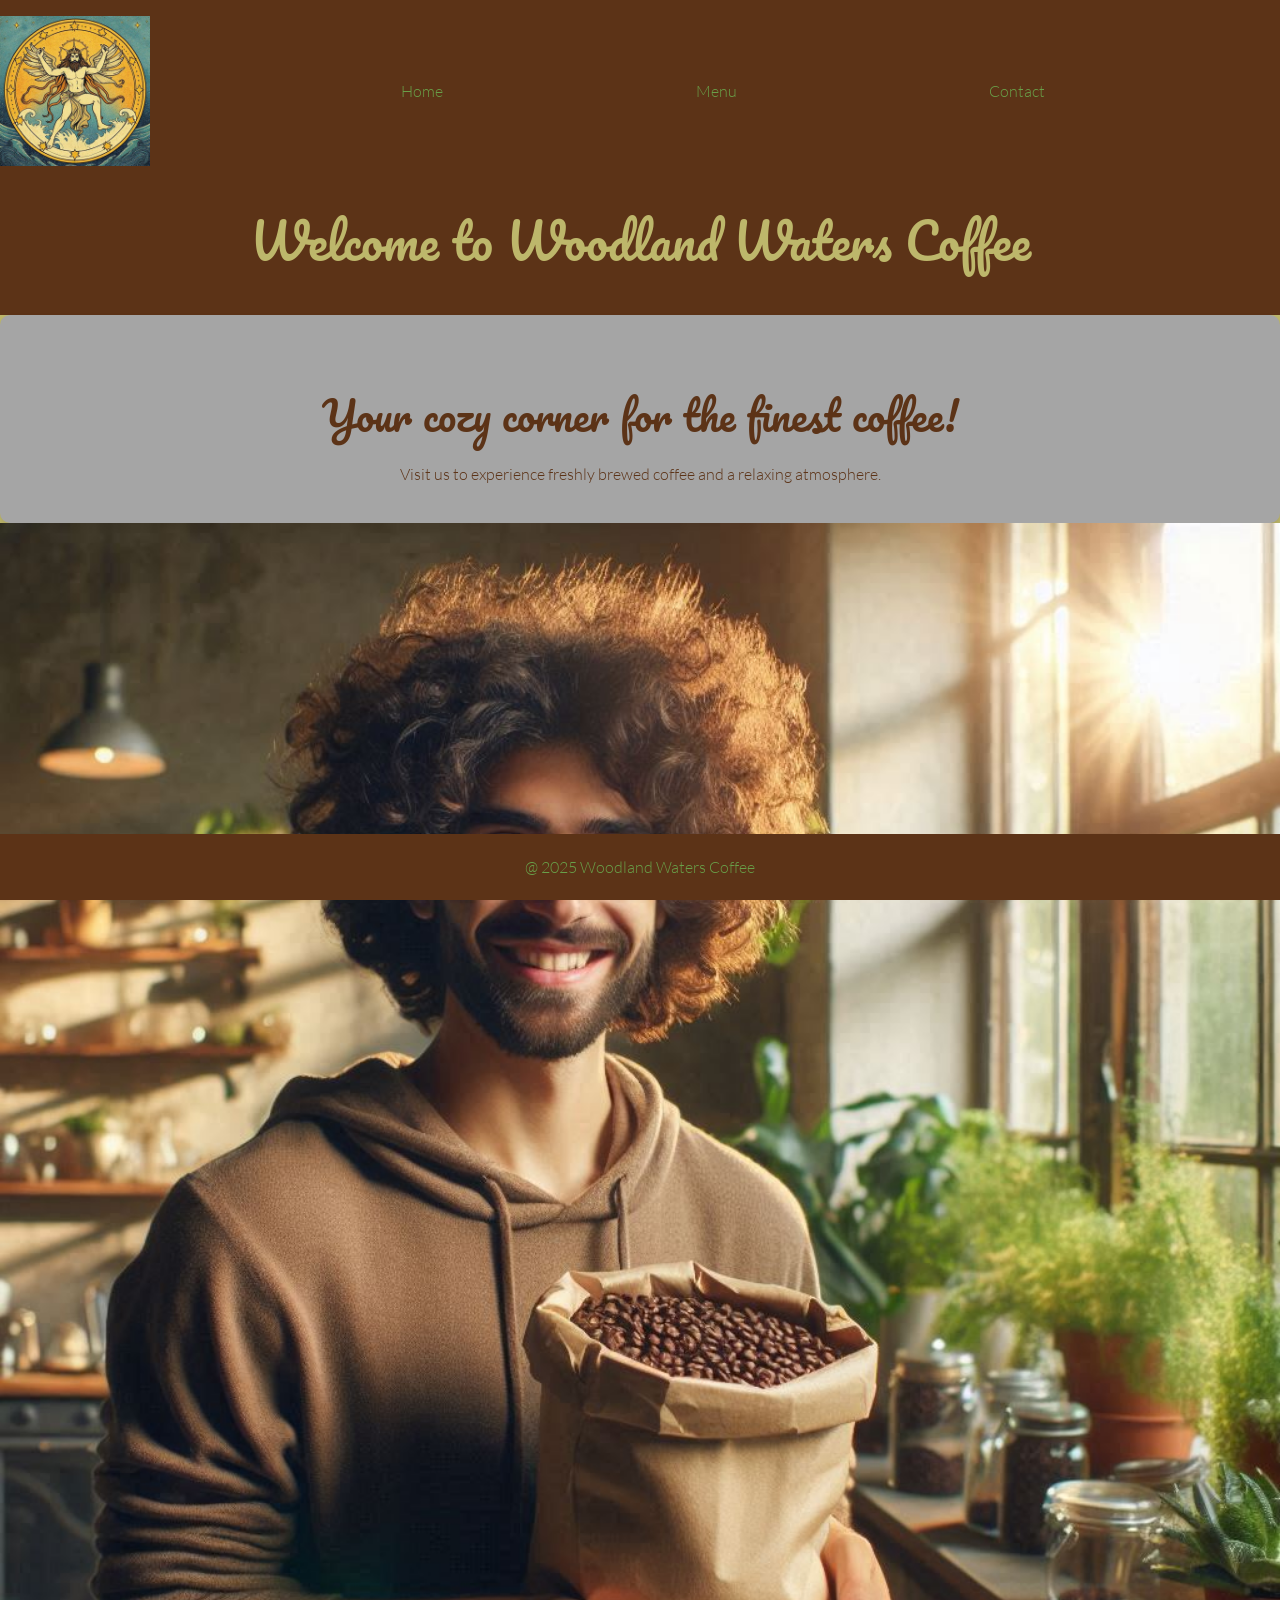
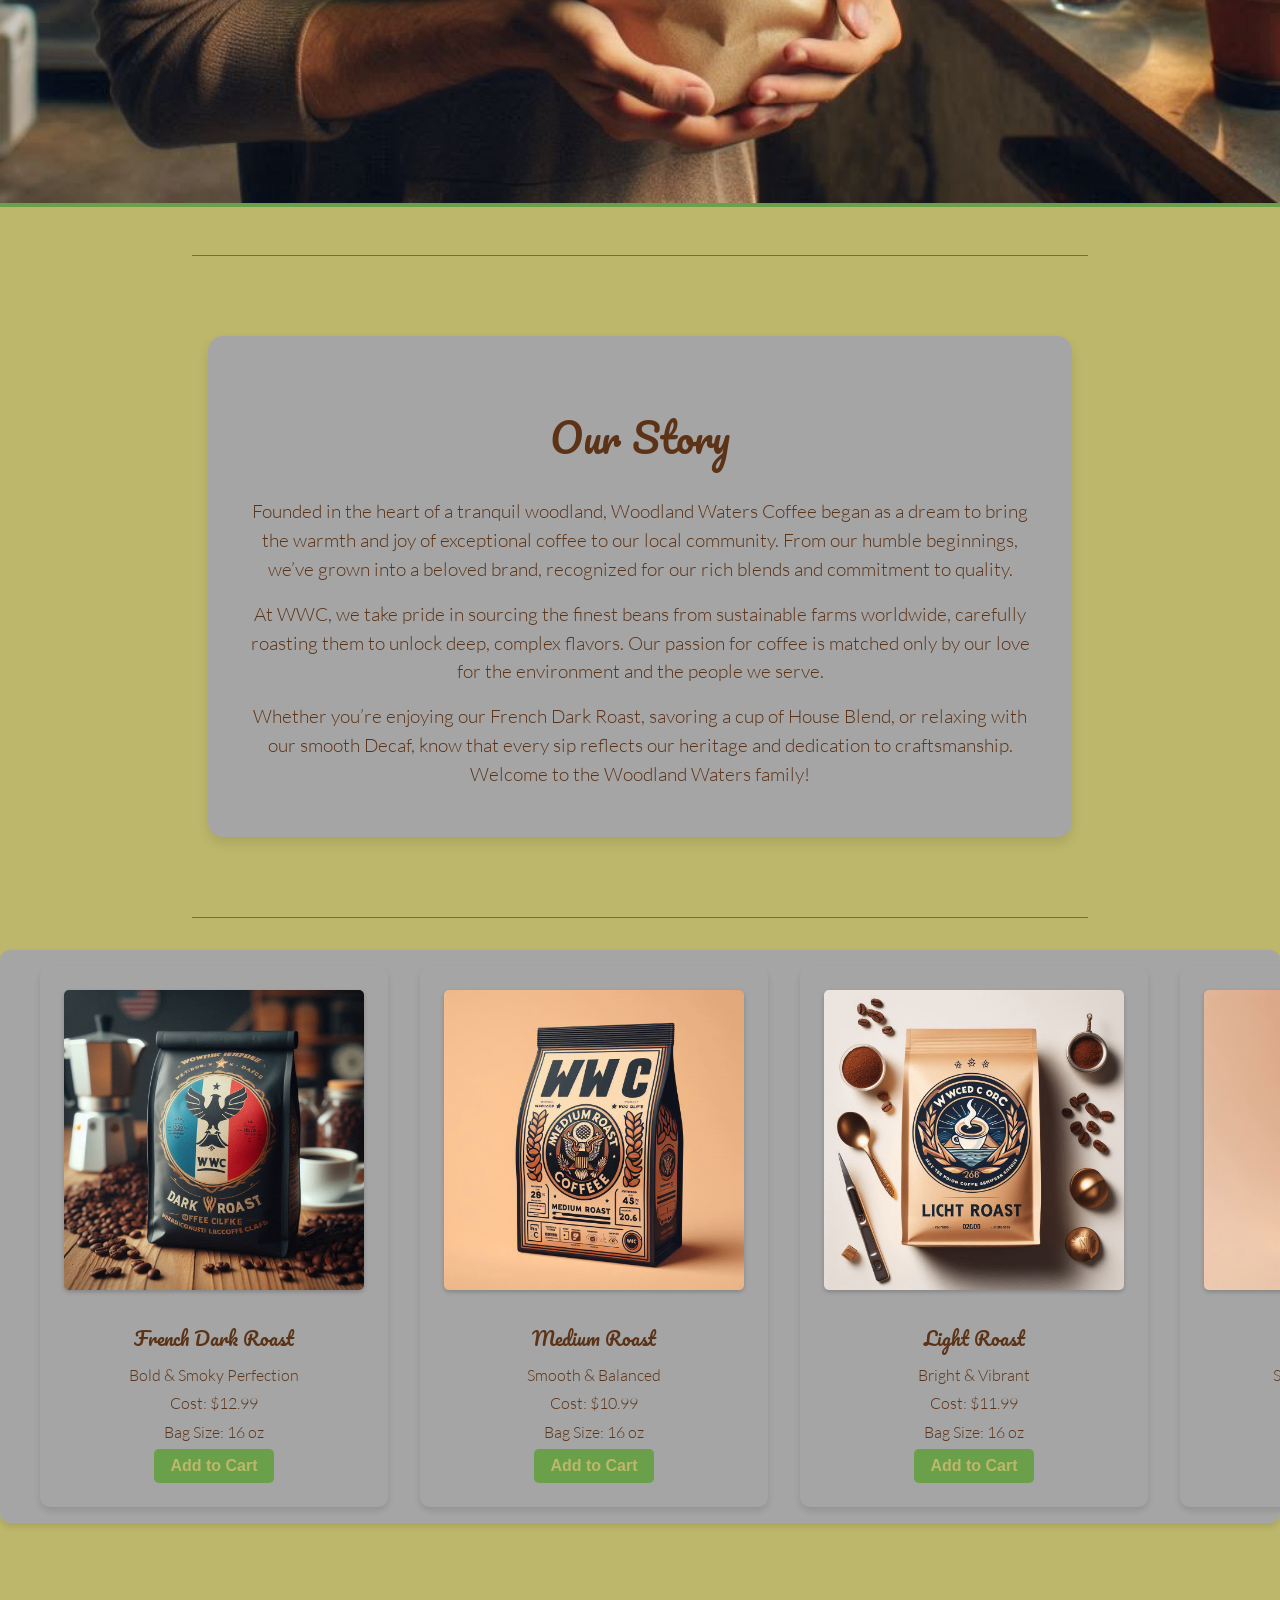
<file: Woodland Waters Coffee/index.html>
<!DOCTYPE html>
<html lang="en">

<head>
    <meta charset="UTF-8">
    <meta name="viewport" content="width=device-width, initial-scale=1.0">
    <title>Woodland Waters Coffee</title>
    <link rel="stylesheet" href="./css/styles.css">
</head>

<body>
    <header>
        <div class="logo-container">
            <img src="./images/woodland-waters-coffee.jpeg" alt="Woodland Waters Coffee Logo" class="logo">
            <nav>
                <a href="index.html" aria-label="Go to Home Page">Home</a>
                <a href="./pages/menu.html" aria-label="Go to Menu Page">Menu</a>
                <a href="./pages/contact.html" aria-label="Go to Contact Page">Contact</a>
            </nav>
        </div>
        <h1>Welcome to <span>Woodland Waters Coffee</span></h1>        
    </header>
    <main>
        <h2>Your cozy corner for the finest coffee!</h2>
        <p>Visit us to experience freshly brewed coffee and a relaxing atmosphere.</p>
    </main>
    <img src="./images/coffee-headline.png" alt="Person holding a bag of Woodland Waters Coffee" class="headline-image">
    <hr class="divider">
    <section class="wwc-history">
        <h2>Our Story</h2>
        <p>Founded in the heart of a tranquil woodland, Woodland Waters Coffee began as a dream to bring the warmth and joy of exceptional coffee to our local community. From our humble beginnings, we’ve grown into a beloved brand, recognized for our rich blends and commitment to quality.</p>
        <p>At WWC, we take pride in sourcing the finest beans from sustainable farms worldwide, carefully roasting them to unlock deep, complex flavors. Our passion for coffee is matched only by our love for the environment and the people we serve.</p>
        <p>Whether you’re enjoying our French Dark Roast, savoring a cup of House Blend, or relaxing with our smooth Decaf, know that every sip reflects our heritage and dedication to craftsmanship. Welcome to the Woodland Waters family!</p>
    </section>    
    <hr class="divider">
    <section class="coffee-bags">
        <!-- French Dark Roast -->
        <div class="bag-box">
            <img src="./images/french-dark-roast.png" alt="French Dark Roast Bag" class="bag-image">
            <h3>French Dark Roast</h3>
            <p>Bold & Smoky Perfection</p>
            <p>Cost: $12.99</p>
            <p>Bag Size: 16 oz</p>
            <button class="add-to-cart">Add to Cart</button>
        </div>
    
        <!-- Medium Roast -->
        <div class="bag-box">
            <img src="./images/medium-roast.png" alt="Medium Roast Bag" class="bag-image">
            <h3>Medium Roast</h3>
            <p>Smooth & Balanced</p>
            <p>Cost: $10.99</p>
            <p>Bag Size: 16 oz</p>
            <button class="add-to-cart">Add to Cart</button>
        </div>
    
        <!-- Light Roast -->
        <div class="bag-box">
            <img src="./images/light-roast.png" alt="Light Roast Bag" class="bag-image">
            <h3>Light Roast</h3>
            <p>Bright & Vibrant</p>
            <p>Cost: $11.99</p>
            <p>Bag Size: 16 oz</p>
            <button class="add-to-cart">Add to Cart</button>
        </div>
    
        <!-- House Blend -->
        <div class="bag-box">
            <img src="./images/house-blend.png" alt="House Blend Bag" class="bag-image">
            <h3>House Blend</h3>
            <p>Signature Artisan Roast</p>
            <p>Cost: $14.99</p>
            <p>Bag Size: 16 oz</p>
            <button class="add-to-cart">Add to Cart</button>
        </div>
    
        <!-- Decaf Blend -->
        <div class="bag-box">
            <img src="./images/decaf.png" alt="Decaf Blend Bag" class="bag-image">
            <h3>Decaf Blend</h3>
            <p>Smooth & Flavorful</p>
            <p>Cost: $13.99</p>
            <p>Bag Size: 16 oz</p>
            <button class="add-to-cart">Add to Cart</button>
        </div>
    </section>
    
    <footer>
        <p>@ 2025 Woodland Waters Coffee</p>
    </footer>
</body>

</html>
</file>
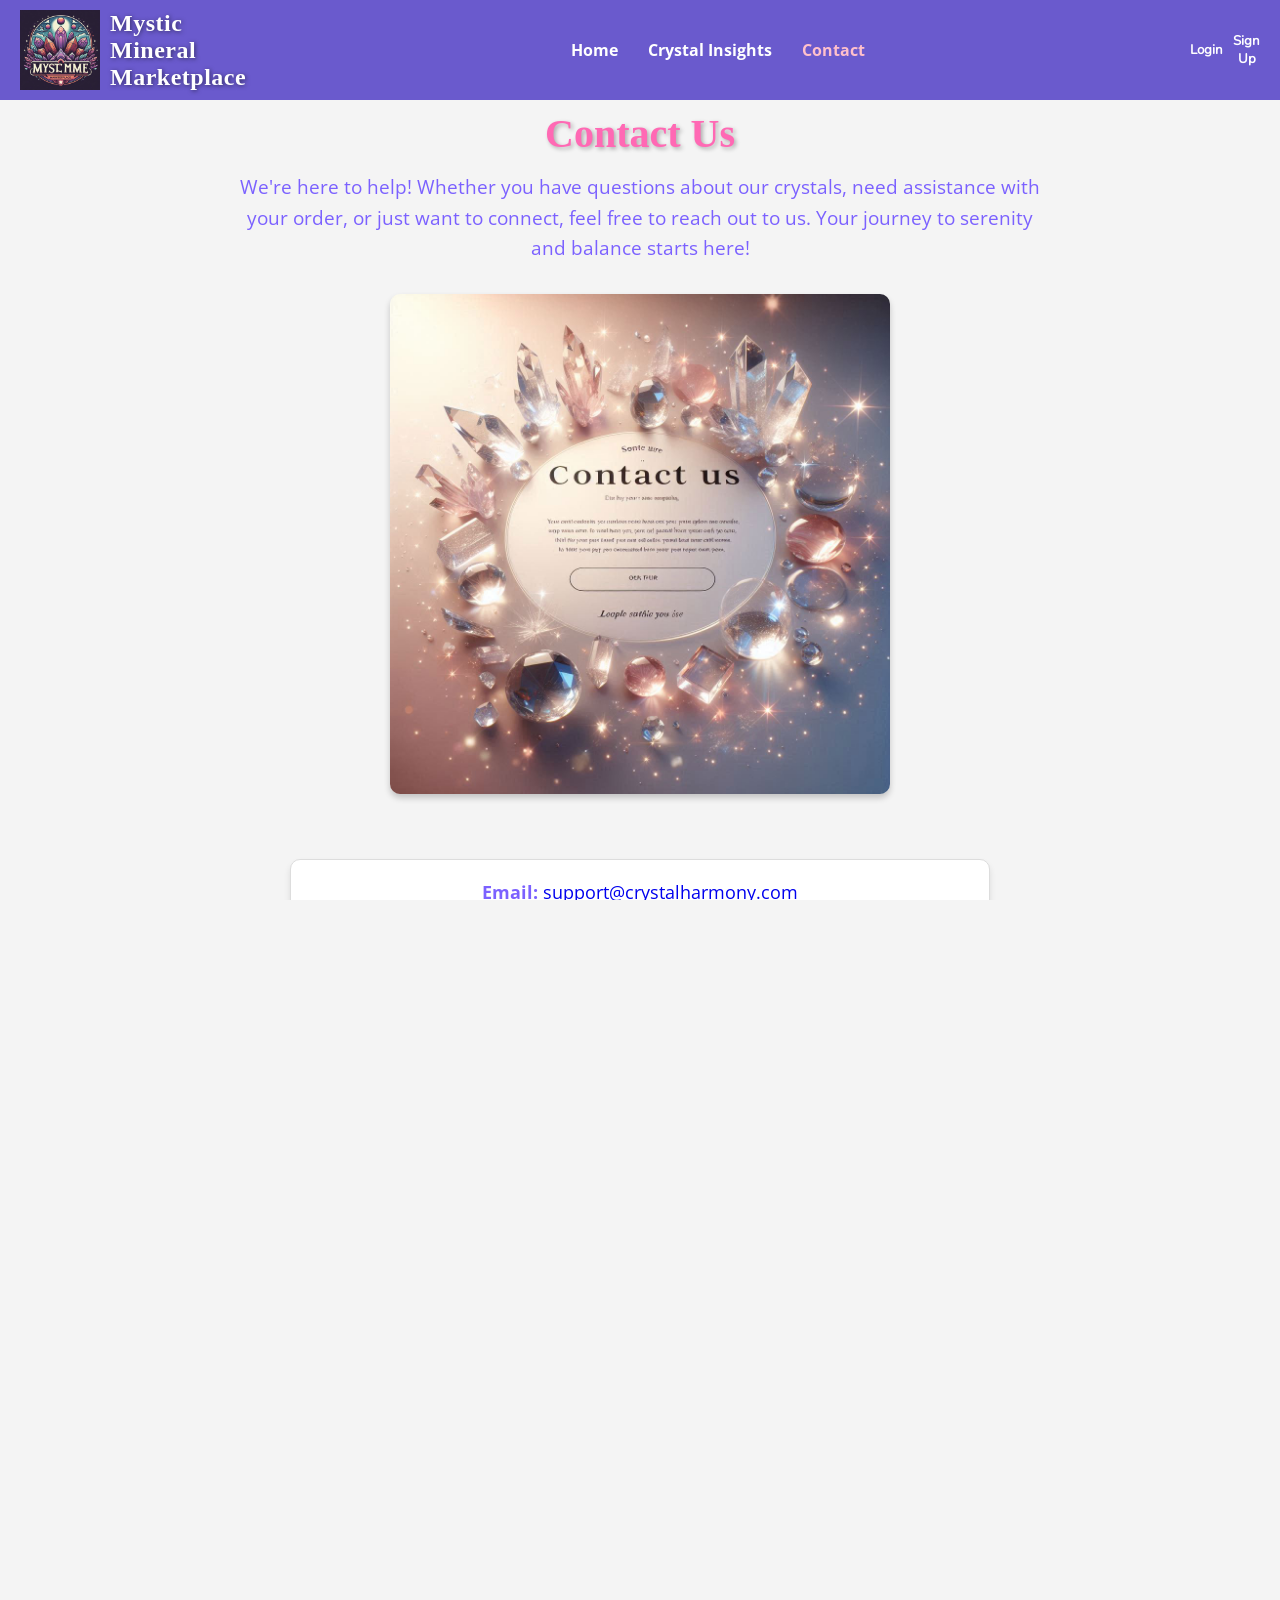
<file: Mystic Mineral Marketplace/pages/contact.html>
<!DOCTYPE html>
<html lang="en">
<head>
    <meta charset="UTF-8">
    <meta name="viewport" content="width=device-width, initial-scale=1.0">
    <title>Mystic Mineral Marketplace (Contact Page)</title>
    <link rel="stylesheet" href="../css/main.css">
</head>
<body>
    <!-- Navigation Bar -->
    <nav id="navbar" class="navbar">
        <div class="logo-container">
            <img src="../images/mystic-mineral-marketplace.png" alt="Mystic Mineral Marketplace Logo" class="logo">
            <h1 class="site-title">Mystic Mineral Marketplace</h1>
        </div>
        <ul class="nav-links">
            <li><a href="../index.html">Home</a></li>
            <li><a href="./crystal-insights.html">Crystal Insights</a></li>
            <li><a href="./contact.html" class="active">Contact</a></li>
        </ul>
        <div class="button-container">
            <button class="login-button">Login</button>
            <button class="signup-button">Sign Up</button>
          </div>
    </nav>

    <main>

        <!-- Contact Us Section -->
        <section class="contact-us">
            <h2 class="contact-heading">Contact Us</h2>
            <p class="contact-message">
                We're here to help! Whether you have questions about our crystals, need assistance with your order, or just want to connect, feel free to reach out to us. Your journey to serenity and balance starts here!
            </p>
        </section>
      
        <!-- Contact Image Section -->
        <section class="contact-image-section">
            <img src="../images/contact-us.png" alt="Contact support team for Mystic Mineral Marketplace" class="contact-image">

        </section>
      
        <!-- Contact Information -->
        <div class="contact-info">
            <p><strong>Email:</strong> <a href="mailto:support@crystalharmony.com">support@crystalharmony.com</a></p>
            <p><strong>Phone Number:</strong> <a href="tel:+18001234567">+1 (800) 123-4567</a></p>

            <p><strong>Address:</strong> <span class="address">123 Serenity Street, Balance City, Crystal State, 54321</span></p>

            <p class="company-note">
                Thank you for choosing Crystal Harmony! We're dedicated to helping you find tranquility, balance, and positivity in your life. Feel free to reach out to us, and we'll be delighted to assist you.
            </p>
        </div>
      
        <!-- Contact Form Section -->
        <section class="contact-form-section">
            <form class="customer-form" action="#" method="POST">
                <p class="form-note">This form is for demonstration purposes only.</p>

                <label for="name">Name:</label>
                <input type="text" id="name" name="name" placeholder="Enter your name" area-label="Name" required>
        
                <label for="email">Email:</label>
                <input type="email" id="email" name="email" placeholder="Enter your email address" area-label="Email" required>
        
                <label for="message">Comment or Message:</label>
                <textarea id="message" name="message" placeholder="Write your message here" rows="5" required></textarea>
        
                <button type="submit" class="submit-button">Submit</button>
            </form>
            <!-- Human Verification Section -->
            <div class="human-verification-section">
                <div class="human-verification">
                    <input type="checkbox" id="human-check" name="human-check" required aria-labelledby="human-label">
                    <label id="human-label" for="human-check">I confirm that I am human</label>
                </div>
                
            </div>
        </section>
        <section class="dummy-links-section">
            <div class="link-column">
              <ul>
                <li><a href="#">CrystalCove.com</a></li>
                <li><a href="#">GemstoneGarden.net</a></li>
                <li><a href="#">QuartzQuest.org</a></li>
                <li><a href="#">AmethystAdventures.com</a></li>
                
              </ul>
            </div>
            <div class="link-column">
              <ul>
                <li><a href="#">RoseQuartzRealm.net</a></li>
                <li><a href="#">MineralMagnet.com</a></li>
                <li><a href="#">CitrineTreasure.org</a></li>
                <li><a href="#">OpalOdyssey.com</a></li>
                <li><a href="#">GemGlowGallery.net</a></li>
              </ul>
            </div>
            <div class="link-column">
              <ul>
                <li><a href="#">TigerEyeTrails.com</a></li>
                <li><a href="#">LapisLuster.net</a></li>
                <li><a href="#">GemstoneGazette.net</a></li>
              </ul>
            </div>
          </section>
          
    </main>
      
    <footer id="main-footer">
        <p>&copy; 2025 Brian Waldschmidt. All rights reserved.</p>
    </footer>

    <script>
        let lastScrollPosition = 0;
        const navbar = document.getElementById('navbar');
      
        window.addEventListener('scroll', () => {
          const currentScrollPosition = window.pageYOffset;
      
          if (currentScrollPosition > lastScrollPosition) {
            // Scrolling down
            navbar.classList.add('hidden');
          } else {
            // Scrolling up
            navbar.classList.remove('hidden');
          }
      
          lastScrollPosition = currentScrollPosition;
        });
      </script>
      
</body>
</html>
</file>
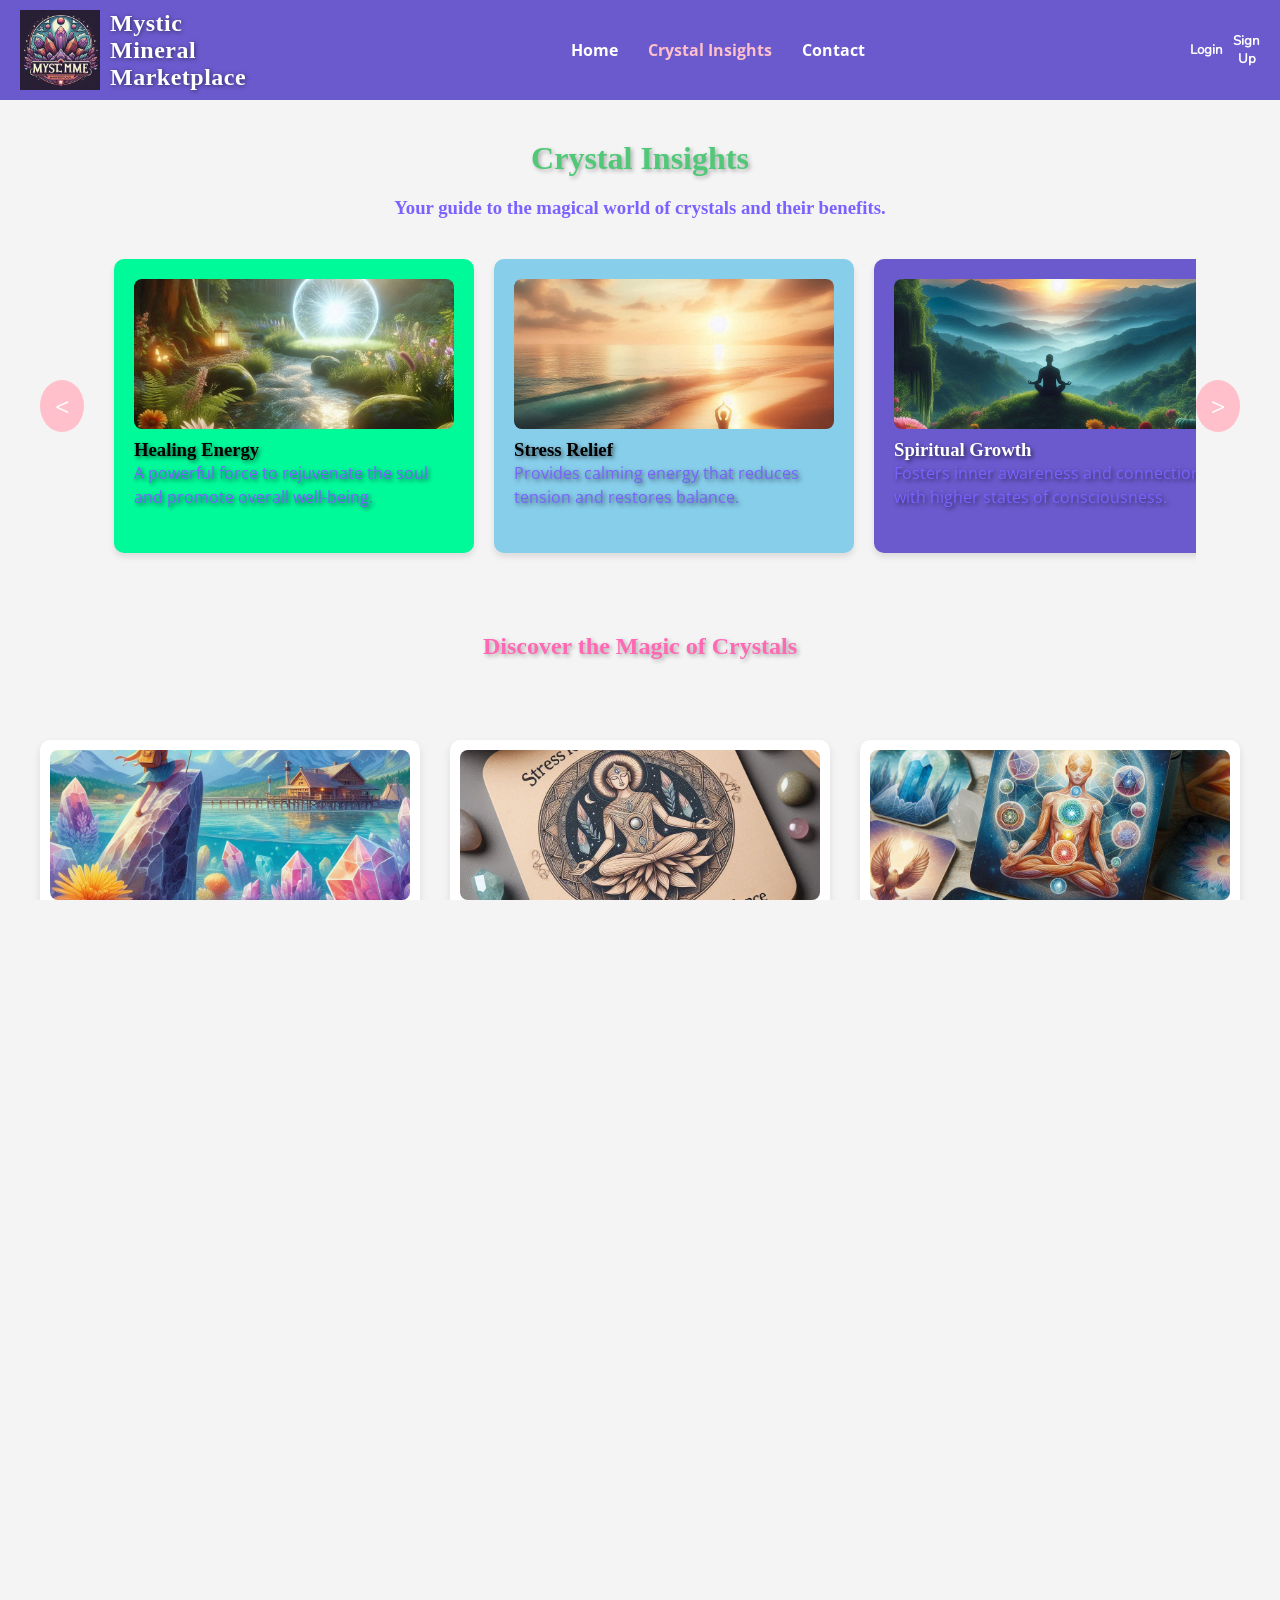
<file: Mystic Mineral Marketplace/pages/crystal-insights.html>
<!DOCTYPE html>
<html lang="en">
<head>
    <meta charset="UTF-8">
    <meta name="viewport" content="width=device-width, initial-scale=1.0">
    <title>Mystic Mineral Marketplace (Crystal Insights Page)</title>
    <link rel="stylesheet" href="../css/main.css">
</head>



<body>
    <!-- Navigation Bar -->
    <nav id="navbar" class="navbar">
        <div class="logo-container">
            <img src="../images/mystic-mineral-marketplace.png" alt="Mystic Mineral Marketplace Logo" class="logo">
            <h1 class="site-title">Mystic Mineral Marketplace</h1>
        </div>
        <ul class="nav-links">
            <li><a href="../index.html">Home</a></li>
            <li><a href="./crystal-insights.html"class="active">Crystal Insights</a></li>
            <li><a href="./contact.html">Contact</a></li>
        </ul>
        <div class="button-container">
            <button class="login-button">Login</button>
            <button class="signup-button">Sign Up</button>
          </div>
    </nav>
    


    <main>

        <section id="crystal-uses" class="scrolling-section">
            <h2>Crystal Insights</h2>
            <h3>Your guide to the magical world of crystals and their benefits.</h3>
            <div class="scroll-container">
                <!-- Left Arrow -->
                <button class="scroll-arrow left-arrow" aria-label="Scroll Left" aria-hidden="true">
                    &lt;
                </button>
        
                <!-- Content Cards -->
                <div class="scroll-content">

                </div>
        
                <!-- Right Arrow -->
                <button class="scroll-arrow right-arrow" aria-label="Scroll Right" aria-hidden="true">
                    &gt;
                </button>
            </div>
        </section>

        <div class="hero-header">
            <h2>Discover the Magic of Crystals</h2>
        </div>

        <section class="educational-content">
            <div class="educational-card">
                <img src="../images/crystal-clarity-hidden-wonders.png" alt="An array of crystals, glowing under light, showcasing their intricate patterns and vibrant colors. Highlights the hidden beauty and diverse energy of natural stones." class="card-image" />

                <p class="card-text">Crystal Clarity: Exploring the Hidden Wonders of Stones</p>
                <button class="read-more-btn" data-target="content1" aria-expanded="false">Read More</button>
                <div id="content1" class="hidden-content">
                    <p><b>Overview:</b>
                        Crystal Clarity is an immersive guide designed to uncover the fascinating stories, energies, and uses of crystals. This educational content is tailored to inspire curiosity and enhance understanding about the beautiful complexities of these natural formations.</p>
                </div>
            </div>
            <div class="educational-card">
                <img src="../images/stress-relief-crystals-cultivating-calm-and-balance.png" alt="Soothing crystals such as amethyst and blue lace agate placed on a serene background, evoking calm and balance for stress relief." class="card-image" />

                <p class="card-text">Stress Relief Crystals: Cultivating Calm and Balance</p>
                <button class="read-more-btn" data-target="content2" aria-expanded="false">Read More</button>
                <div id="content2" class="hidden-content">
                    <p><b>Overview:</b> 
                        Stress Relief Crystals are renowned for their soothing energies that help alleviate tension, promote tranquility, and restore harmony. These powerful natural formations act as gentle companions during moments of overwhelm, guiding individuals toward peace and emotional stability.</p>
                </div>
            </div>
            <div class="educational-card">
                <img src="../images/spiritual-growth-cystals-for-inner-awareness.png" alt="A collection of spiritual growth crystals like selenite and fluorite, arranged to symbolize enlightenment and personal discovery." class="card-image" />

                <p class="card-text">Spiritual Growth: Crystals for Inner Awareness</p>
                <button class="read-more-btn" data-target="content3" aria-expanded="false">Read More</button>
                <div id="content3" class="hidden-content">
                    <p><b>Overview:</b> 
                        Spiritual Growth Crystals serve as powerful tools for self-discovery and connection to higher states of consciousness. These crystals act as anchors, guiding individuals on their journey toward enlightenment, inner peace, and alignment with their life's purpose. Their energies are believed to dissolve emotional blockages and open pathways to greater understanding of oneself and the universe.</p>
                </div>
            </div>

            <div class="educational-card">
                <img src="../images/healing-power-of-crystals-restoring-energy-and-balance.png" alt="Healing crystals in soft hues, thoughtfully arranged on a reflective surface, symbolizing their rejuvenating and balancing energy." class="card-image" />

                <p class="card-text">The Healing Power of Crystals: Restoring Energy and Balance</p>
                <button class="read-more-btn" data-target="content4" aria-expanded="false">Read More</button>
                <div id="content4" class="hidden-content">
                    <p><b>Overview:</b> 
                        Healing Crystals have been revered for centuries as natural tools for restoring physical, emotional, and spiritual balance. These unique stones are believed to absorb, store, and radiate energy, creating harmony and renewal in the body and mind. They are perfect companions for those seeking to rejuvenate their energy and find inner peace.</p>
                </div>
            </div>
            
            <div class="educational-card">
                <img src="../images/rose-quartz-stone-of-love-and-harmony.png" alt="A soft pink rose quartz crystal, symbolizing love and harmony, placed on a white background with delicate floral accents." class="card-image" />

                <p class="card-text">Rose Quartz: The Stone of Love and Harmony</p>
                <button class="read-more-btn" data-target="content5" aria-expanded="false">Read More</button>
                <div id="content5" class="hidden-content">
                    <p><b>Overview:</b> 
                        Rose Quartz, often referred to as the "Stone of Love," is cherished for its gentle energies that promote self-love, emotional healing, and harmony in relationships. Its soft pink hue has made it a symbol of compassion and unconditional love across cultures and centuries.</p>
                </div>
            </div>
            <div class="educational-card">
                <img src="../images/clear-quartz-master-healer.png" alt="A radiant clear quartz crystal standing upright, showcasing its pure and transparent properties as the master healer of energy." class="card-image" />

                <p class="card-text">Clear Quartz: The Master Healer</p>
                <button class="read-more-btn" data-target="content6" aria-expanded="false">Read More</button>
                <div id="content6" class="hidden-content">
                    <p><b>Overview:</b> 
                        Clear Quartz, often referred to as the "Master Healer," is one of the most versatile and powerful crystals in the mineral kingdom. Known for its energy-amplifying properties, Clear Quartz enhances clarity, focus, and healing, making it an essential crystal for anyone seeking balance and intention in their lives.</p>
                </div>
            </div>

            <div class="educational-card">
                <img src="../images/lapis-lazuli-higher-consciousness.png" alt="A vibrant blue lapis lazuli crystal with golden flecks, symbolizing wisdom and spiritual awakening on a deep, mystical background." class="card-image" />

                <p class="card-text">Lapis Lazuli: Unlocking Higher Consciousness</p>
                <button class="read-more-btn" data-target="content7" aria-expanded="false">Read More</button>
                <div id="content7" class="hidden-content">
                    <p><b>Overview:</b> 
                        Lapis Lazuli, a vibrant blue crystal with golden flecks, has been cherished throughout history as a symbol of wisdom, truth, and spiritual awakening. Often associated with higher realms of consciousness, this powerful stone fosters intuition, self-expression, and deeper connections to the universe.</p>
                </div>
            </div>
            <div class="educational-card">
                <img src="../images/citrine-success-and-positivity.png" alt="A sunny yellow citrine crystal glowing under soft light, symbolizing positivity, confidence, and success." class="card-image" />

                <p class="card-text">Citrine: Embracing Success and Positivity</p>
                <button class="read-more-btn" data-target="content8" aria-expanded="false">Read More</button>
                <div id="content8" class="hidden-content">
                    <p><b>Overview:</b> 
                        Citrine, known as the “Stone of Success,” radiates warm golden energy that inspires positivity, confidence, and creativity. This vibrant crystal is often associated with abundance and personal growth, making it a perfect ally for manifesting goals and overcoming challenges.</p>
                </div>
            </div>
            <div class="educational-card">
                <img src="../images/amethyst-serenity-and-clarity.png" alt="A stunning purple amethyst crystal shimmering in light, representing serenity and mental clarity." class="card-image" />

                <p class="card-text">Amethyst: The Stone of Serenity and Clarity</p>
                <button class="read-more-btn" data-target="content9" aria-expanded="false">Read More</button>
                <div id="content9" class="hidden-content">
                    <p><b>Overview:</b> 
                        Amethyst is a mesmerizing purple crystal known for its calming energies and its ability to enhance mental clarity. Often associated with spirituality and peace of mind, Amethyst has been a beloved gem for centuries, offering both emotional and spiritual support to those seeking balance and serenity.</p>
                </div>
            </div>
          </section>
          <div class="spaced-sm">Small spacing</div>
          <section class="content-navigation">
            <button class="navigation-arrow left-arrow">←</button> <!-- Dummy Left Arrow -->
            <div class="navigation-buttons">
              <button class="dummy-button">1</button>
              <button class="dummy-button">2</button>
              <button class="dummy-button">3</button>
              <button class="dummy-button">4</button>
              <button class="dummy-button">5</button>
            </div>
            <button class="navigation-arrow right-arrow">→</button> <!-- Dummy Right Arrow -->
          </section>
          <div class="spaced-sm">Small spacing</div>
    </main>

    <footer id="main-footer">
        <p>&copy; 2025 Brian Waldschmidt. All rights reserved.</p>
    </footer>

    <script>
        let lastScrollPosition = 0;
        const navbar = document.getElementById('navbar');
      
        window.addEventListener('scroll', () => {
          const currentScrollPosition = window.pageYOffset;
      
          if (currentScrollPosition > lastScrollPosition) {
            // Scrolling down
            navbar.classList.add('hidden');
          } else {
            // Scrolling up
            navbar.classList.remove('hidden');
          }
      
          lastScrollPosition = currentScrollPosition;
        });
      </script>
      
    <script src="../myscripts/script.js"></script>
    <script src="../myscripts/educationalContent.js"></script>
    <script src="../myscripts/read-more.js"></script>
    
</body>
</html>
</file>
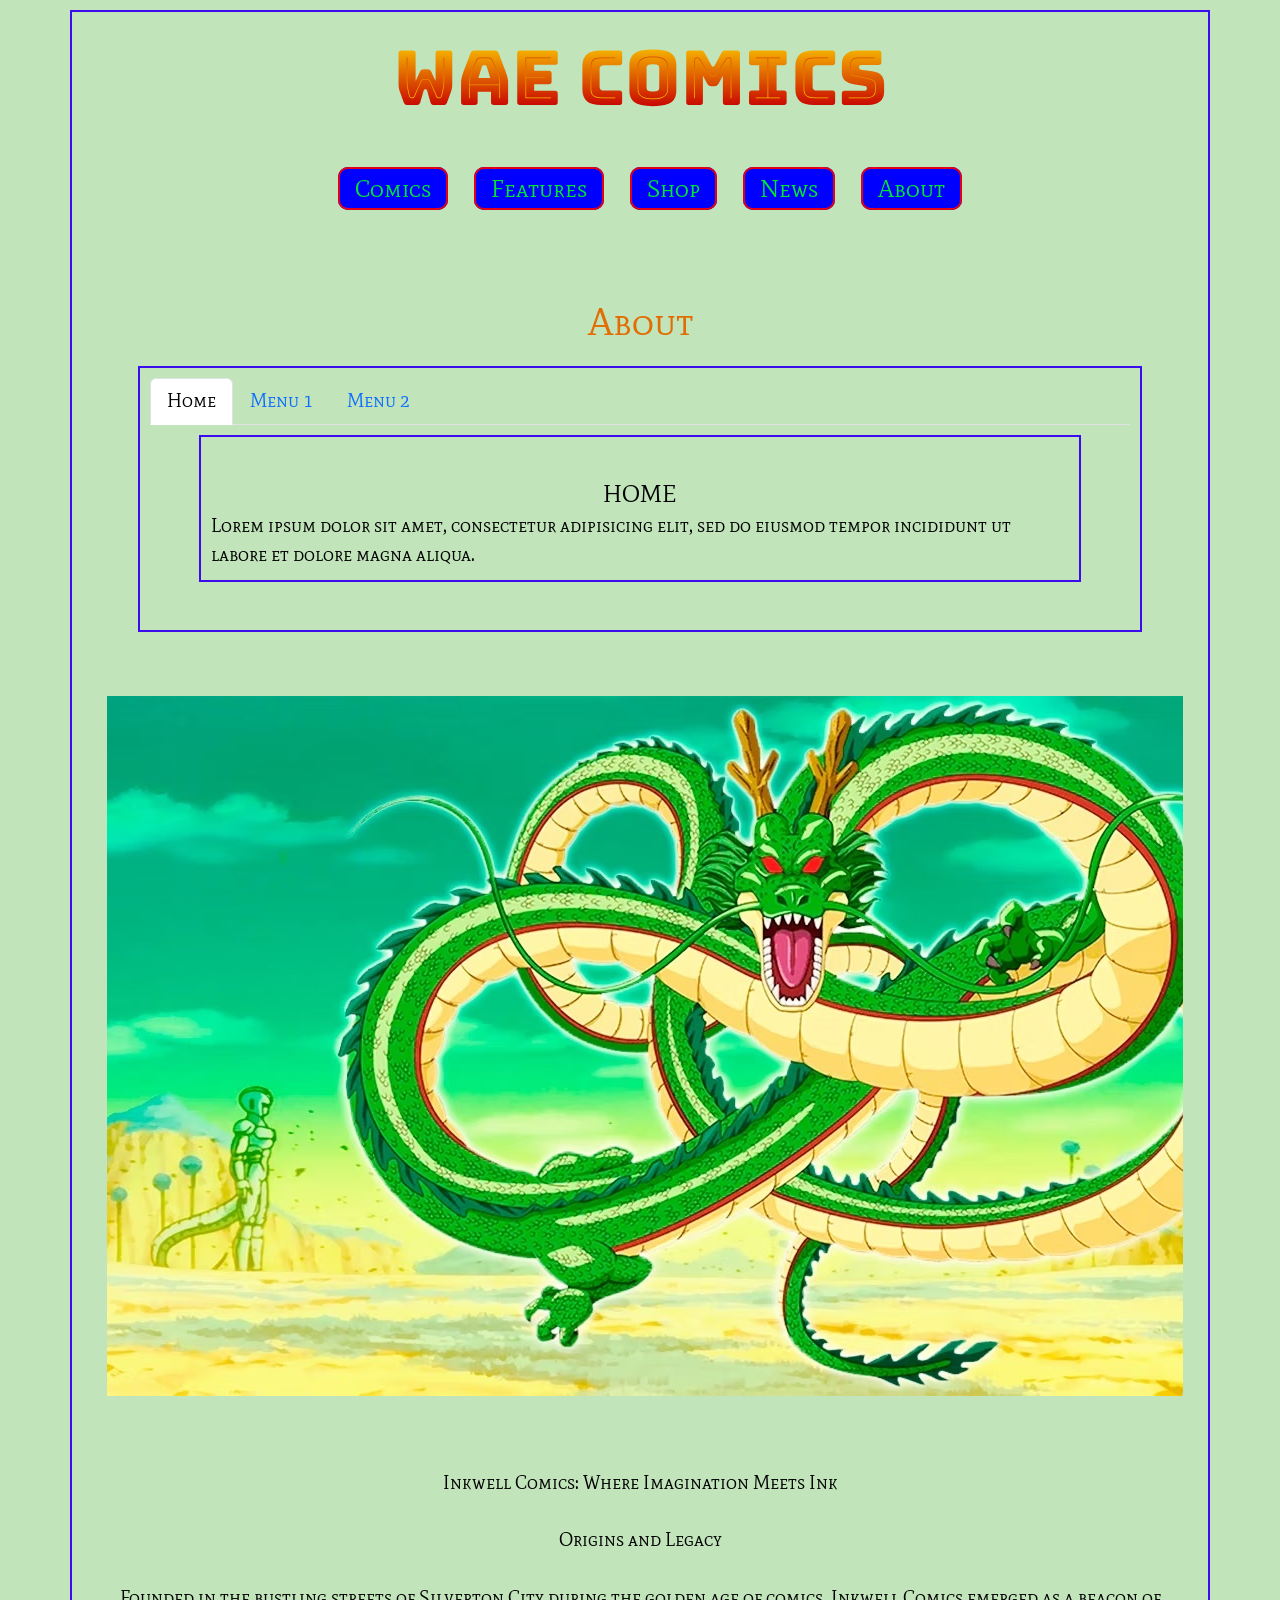
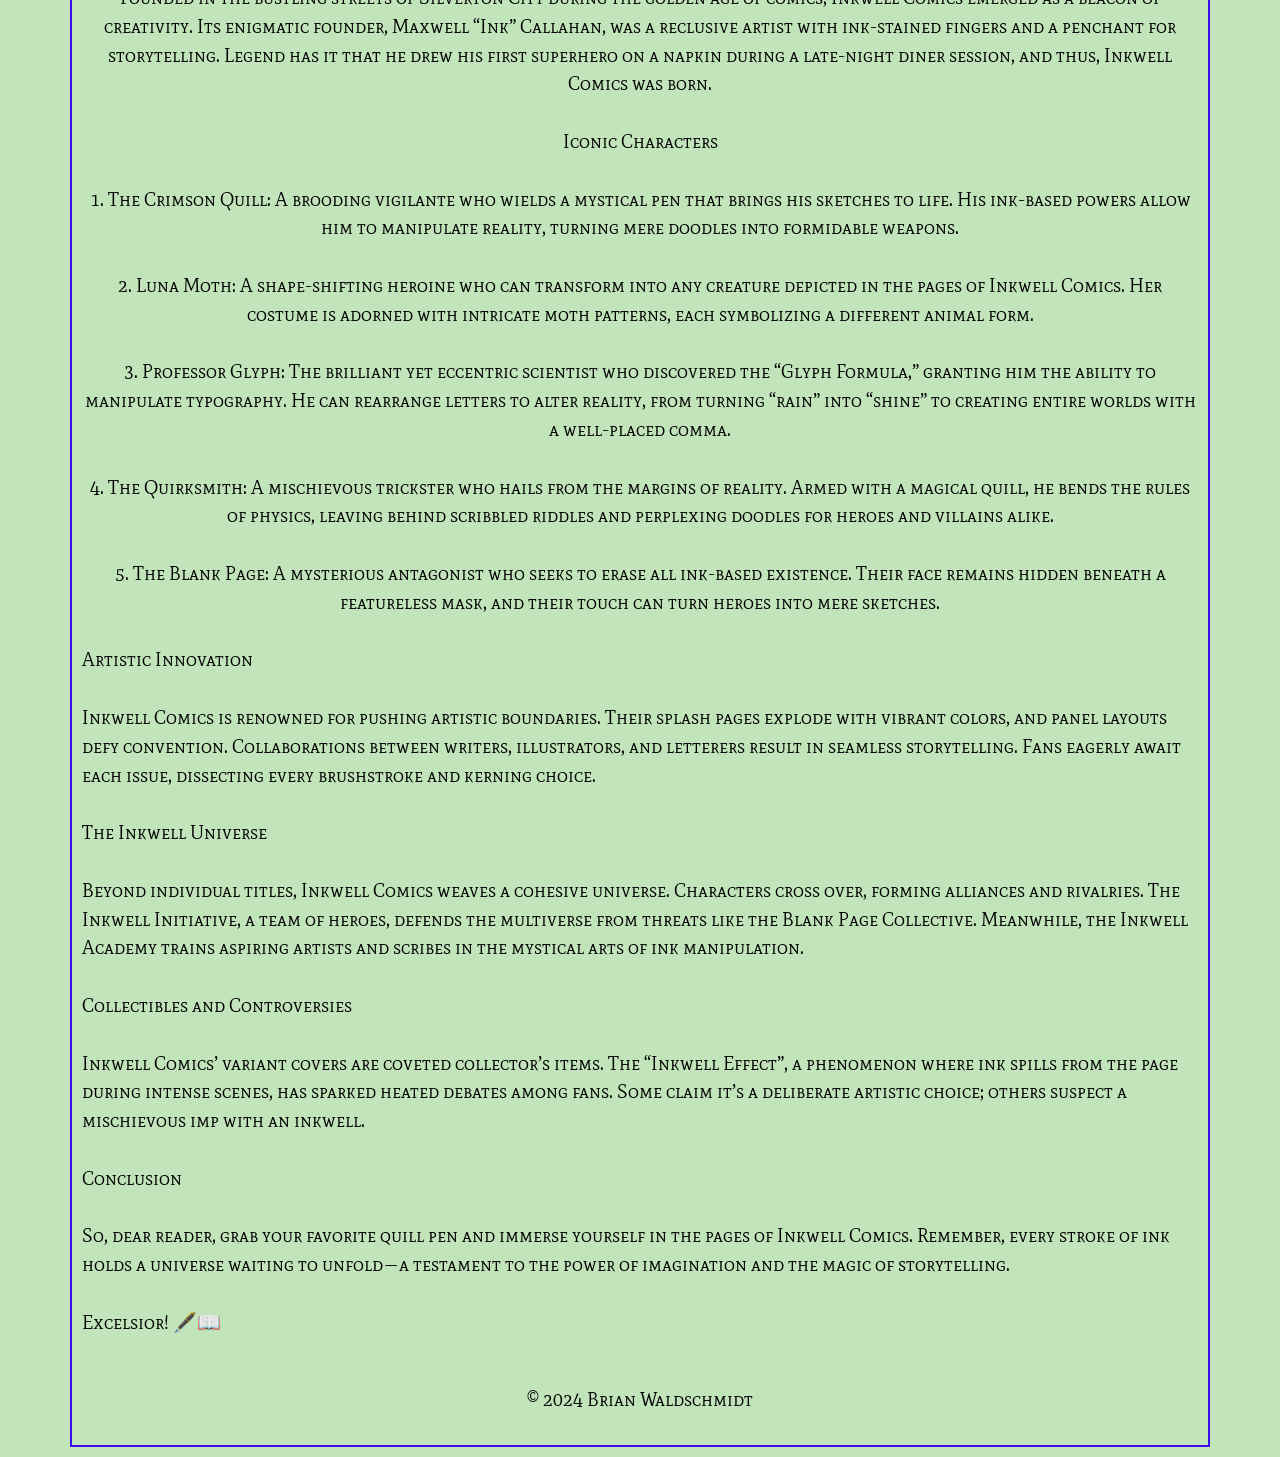
<file: WAE Comics/pages/about.html>
<!DOCTYPE html>
<html lang="en">
    <head>
        <meta charset="UTF-8">
        <meta http-equiv="X-UA-Compatible" content="IE=edge" />
        <meta name="viewport" content="width=device-width, initial-scale=1.0">
        <link rel="preconnect" href="https://fonts.googleapis.com">
        <link rel="preconnect" href="https://fonts.gstatic.com" crossorigin>
        <link href="https://fonts.googleapis.com/css2?family=Bungee+Spice&family=Mate+SC&display=swap" rel="stylesheet">    
        <link rel="icon" type="image/x-icon" href="/images/favicon.ico">  
        <!-- Latest compiled and minified CSS -->
        <link href="https://cdn.jsdelivr.net/npm/bootstrap@5.3.3/dist/css/bootstrap.min.css" rel="stylesheet">
        <!-- Latest compiled JavaScript -->
        <script src="https://cdn.jsdelivr.net/npm/bootstrap@5.3.3/dist/js/bootstrap.bundle.min.js"></script>  
        <link rel="stylesheet" href="../css/styles.css"/>
        <title>About</title>
    </head>
    <body>
        <div class="container">

            <nav>
                <h1>WAE Comics</h1>
                <p>&nbsp;</p>
                <a href="../index.html">Comics</a>
                <a href="features.html">Features</a>
                <a href="shop.html">Shop</a>
                <a href="news.html">News</a>
                <a href="#">About</a>
            </nav>

            <header>
                <p>&nbsp;</p>
                <p>&nbsp;</p>
                <p>&nbsp;</p>
                <h2>About</h2>

            </header>

            <div class="container mt-3">
                <!-- Nav tabs -->
                <ul class="nav nav-tabs" role="tablist">
                <li class="nav-item">
                    <a class="nav-link active" data-bs-toggle="tab" href="#home">Home</a>
                </li>
                <li class="nav-item">
                    <a class="nav-link" data-bs-toggle="tab" href="#menu1">Menu 1</a>
                </li>
                <li class="nav-item">
                    <a class="nav-link" data-bs-toggle="tab" href="#menu2">Menu 2</a>
                </li>
                </ul>
                <!-- Tab panes -->
                <div class="tab-content">
                <div id="home" class="container tab-pane active"><br>
                    <h3>HOME</h3>
                    <p>Lorem ipsum dolor sit amet, consectetur adipisicing elit, sed do eiusmod tempor incididunt ut labore et dolore magna aliqua.</p>
                </div>
                <div id="menu1" class="container tab-pane fade"><br>
                    <h3>Menu 1</h3>
                    <p>Ut enim ad minim veniam, quis nostrud exercitation ullamco laboris nisi ut aliquip ex ea commodo consequat.</p>
                </div>
                <div id="menu2" class="container tab-pane fade"><br>
                    <h3>Menu 2</h3>
                    <p>Sed ut perspiciatis unde omnis iste natus error sit voluptatem accusantium doloremque laudantium, totam rem aperiam.</p>
                </div>
                </div>
                <p>&nbsp;</p>
            </div>
            
            <section>
                <p>&nbsp;</p>
                <img src="../images/shenron.jpg" alt="Shenron">
            </section>

            <main>
                <p>&nbsp;</p>
                <p>
                Inkwell Comics: Where Imagination Meets Ink
                <p>&nbsp;</p>
                Origins and Legacy
                <p>&nbsp;</p>
                Founded in the bustling streets of Silverton City during the golden age of comics, Inkwell Comics emerged as a beacon of creativity. Its enigmatic founder, Maxwell “Ink” Callahan, was a reclusive artist with ink-stained fingers and a penchant for storytelling. Legend has it that he drew his first superhero on a napkin during a late-night diner session, and thus, Inkwell Comics was born.
                <p>&nbsp;</p>
                Iconic Characters
                <p>&nbsp;</p>
                1.	The Crimson Quill: A brooding vigilante who wields a mystical pen that brings his sketches to life. His ink-based powers allow him to manipulate reality, turning mere doodles into formidable weapons.
                <p>&nbsp;</p>
                2.	Luna Moth: A shape-shifting heroine who can transform into any creature depicted in the pages of Inkwell Comics. Her costume is adorned with intricate moth patterns, each symbolizing a different animal form.
                <p>&nbsp;</p>
                3.	Professor Glyph: The brilliant yet eccentric scientist who discovered the “Glyph Formula,” granting him the ability to manipulate typography. He can rearrange letters to alter reality, from turning “rain” into “shine” to creating entire worlds with a well-placed comma.
                <p>&nbsp;</p>
                4.	The Quirksmith: A mischievous trickster who hails from the margins of reality. Armed with a magical quill, he bends the rules of physics, leaving behind scribbled riddles and perplexing doodles for heroes and villains alike.
                <p>&nbsp;</p>
                5.	The Blank Page: A mysterious antagonist who seeks to erase all ink-based existence. Their face remains hidden beneath a featureless mask, and their touch can turn heroes into mere sketches.
                <p>&nbsp;</p>

                </p>

            </main>


            <aside>
                <p>
                Artistic Innovation
                <p>&nbsp;</p>
                Inkwell Comics is renowned for pushing artistic boundaries. Their splash pages explode with vibrant colors, and panel layouts defy convention. Collaborations between writers, illustrators, and letterers result in seamless storytelling. Fans eagerly await each issue, dissecting every brushstroke and kerning choice.
                <p>&nbsp;</p>
                The Inkwell Universe
                <p>&nbsp;</p>
                Beyond individual titles, Inkwell Comics weaves a cohesive universe. Characters cross over, forming alliances and rivalries. The Inkwell Initiative, a team of heroes, defends the multiverse from threats like the Blank Page Collective. Meanwhile, the Inkwell Academy trains aspiring artists and scribes in the mystical arts of ink manipulation.
                <p>&nbsp;</p>
                Collectibles and Controversies
                <p>&nbsp;</p>
                Inkwell Comics’ variant covers are coveted collector’s items. The “Inkwell Effect”, a phenomenon where ink spills from the page during intense scenes, has sparked heated debates among fans. Some claim it’s a deliberate artistic choice; others suspect a mischievous imp with an inkwell.
                <p>&nbsp;</p>
                Conclusion
                <p>&nbsp;</p>
                So, dear reader, grab your favorite quill pen and immerse yourself in the pages of Inkwell Comics. Remember, every stroke of ink holds a universe waiting to unfold—a testament to the power of imagination and the magic of storytelling.
                <p>&nbsp;</p>
                Excelsior! 🖋️📖
                <p>&nbsp;</p>
                </p>
            </aside>


            <footer>
                <p>&copy; 2024 Brian Waldschmidt</p>
            </footer>



        </div>
    </body>
</html>
</file>
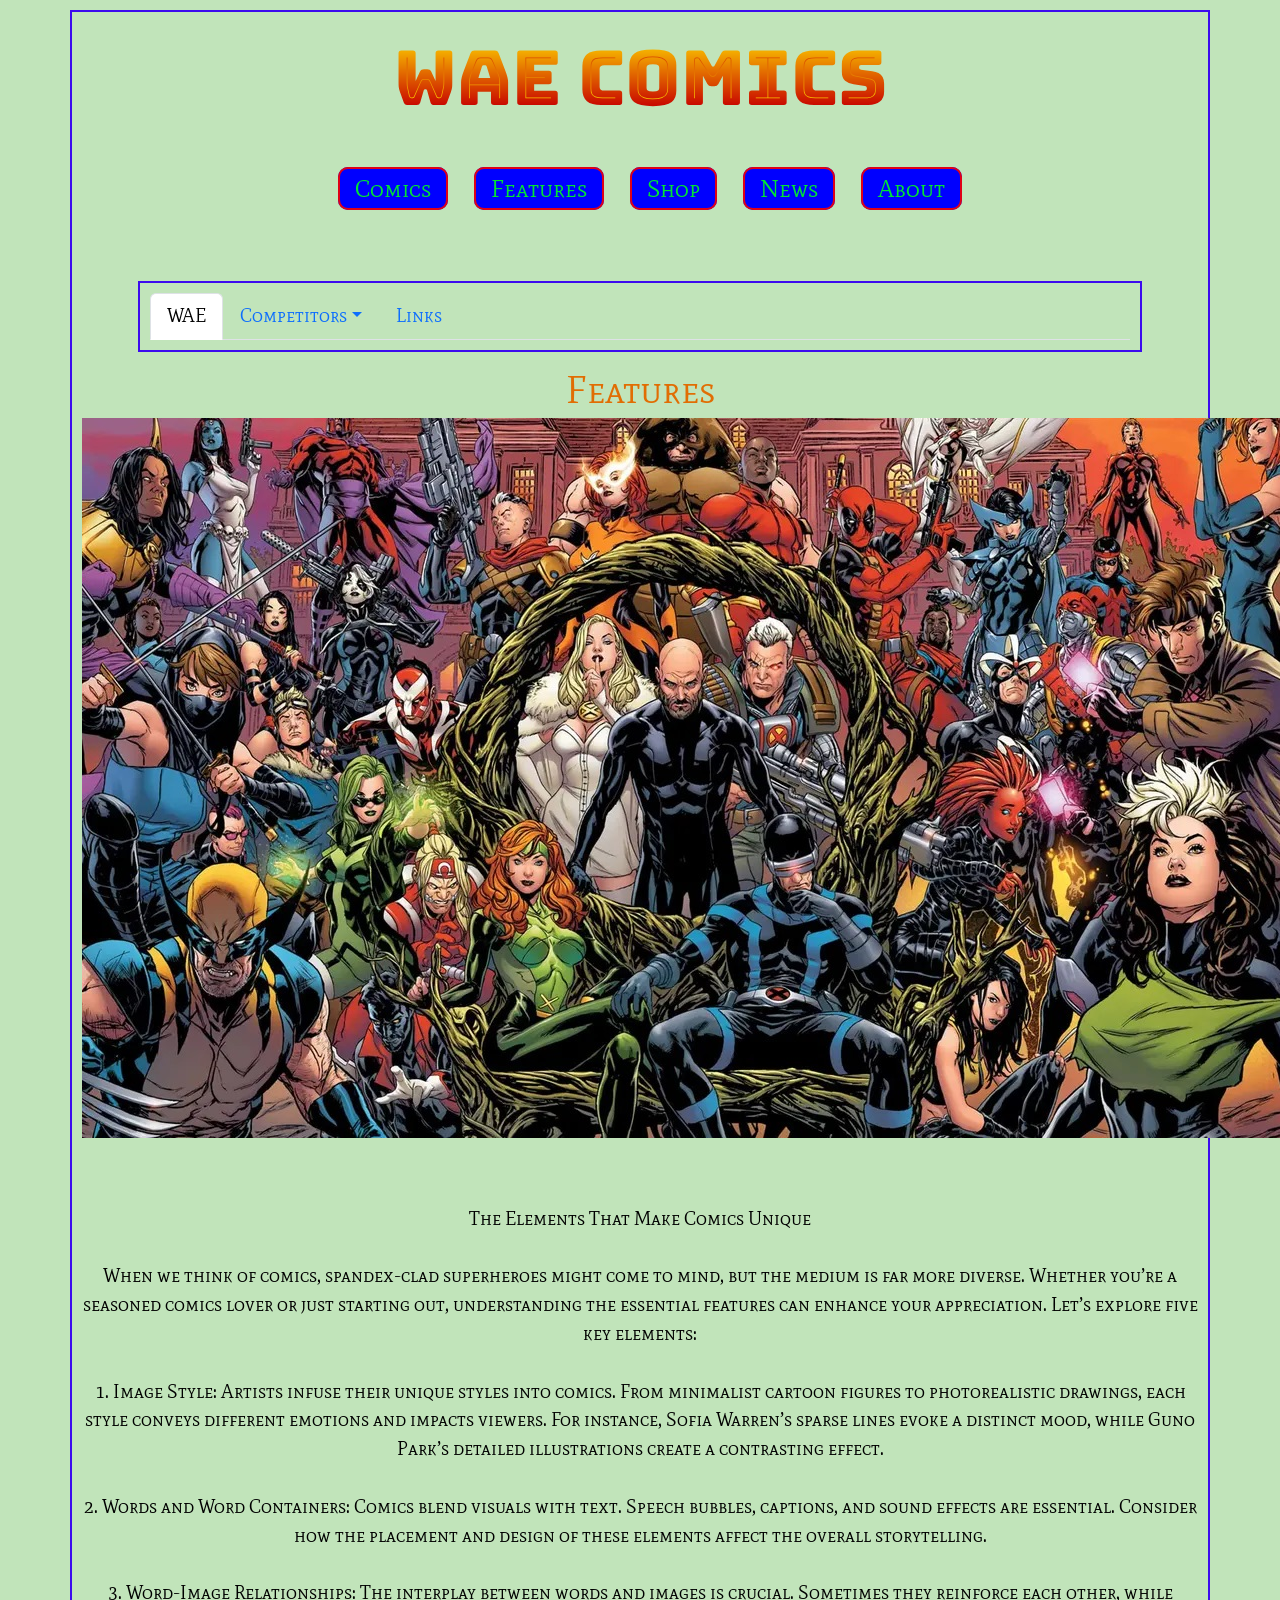
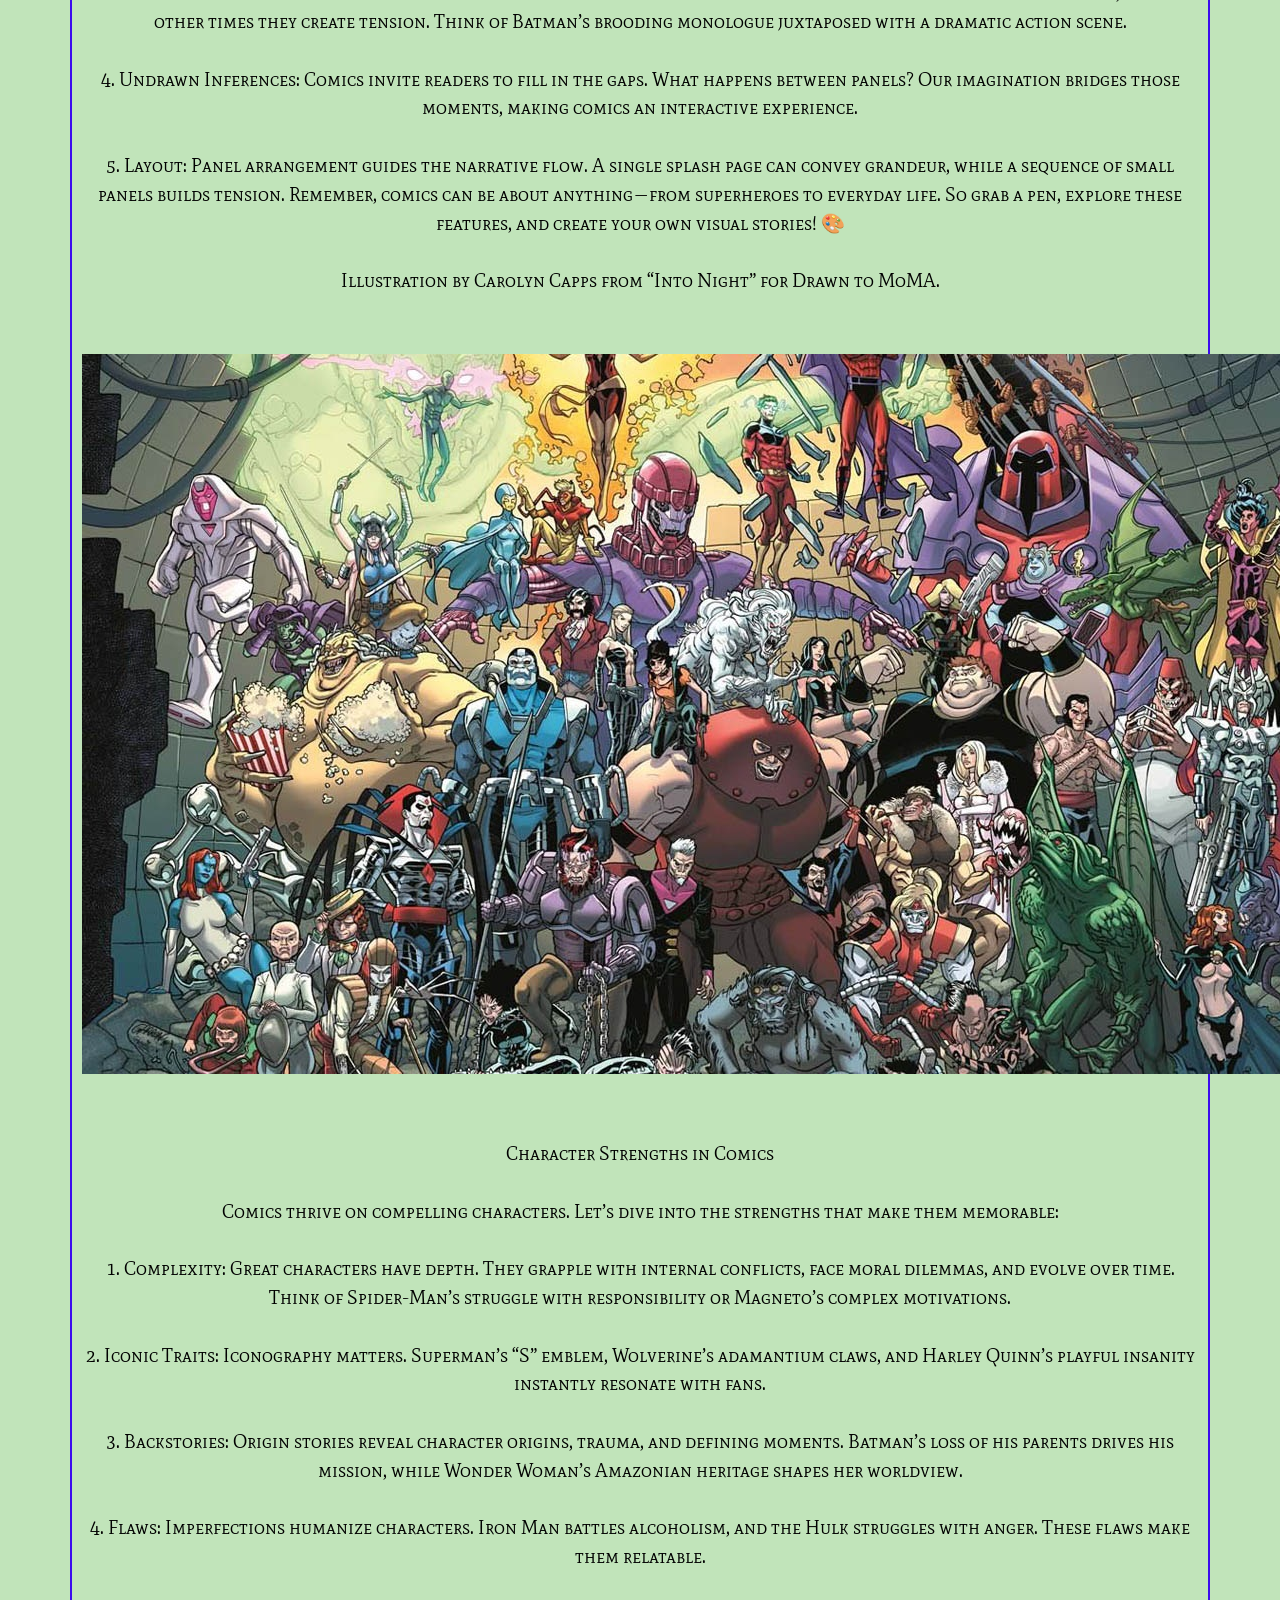
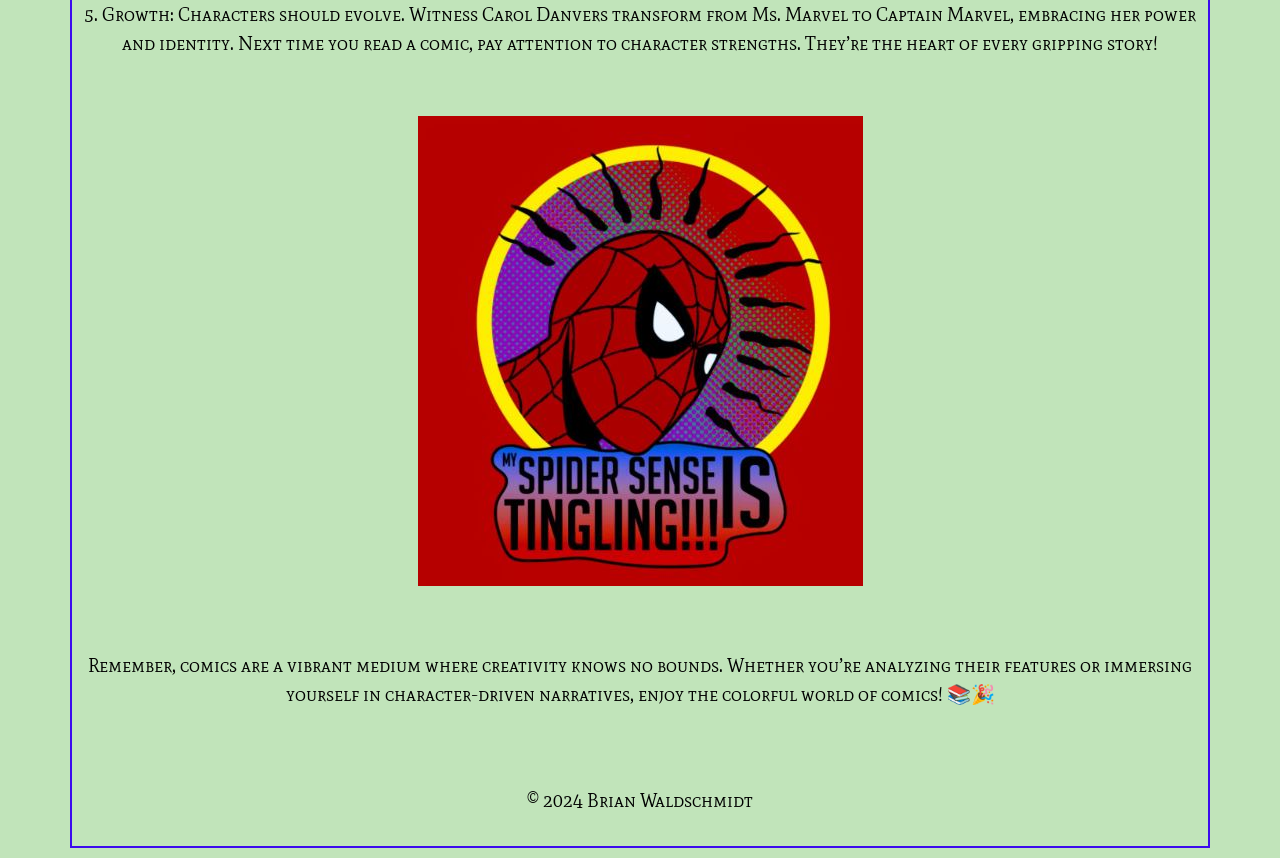
<file: WAE Comics/pages/features.html>
<!DOCTYPE html>
<html lang="en">
    <head>
        <meta charset="UTF-8">
        <meta http-equiv="X-UA-Compatible" content="IE=edge" />
        <meta name="viewport" content="width=device-width, initial-scale=1.0">
        <link rel="preconnect" href="https://fonts.googleapis.com">
        <link rel="preconnect" href="https://fonts.gstatic.com" crossorigin>
        <link href="https://fonts.googleapis.com/css2?family=Bungee+Spice&family=Mate+SC&display=swap" rel="stylesheet">    
        <link rel="icon" type="image/x-icon" href="/images/favicon.ico">    
        <link href="https://cdn.jsdelivr.net/npm/bootstrap@5.3.3/dist/css/bootstrap.min.css" rel="stylesheet">
        <link rel="stylesheet" href="../css/styles.css"/>
        <script src="https://cdn.jsdelivr.net/npm/bootstrap@5.3.3/dist/js/bootstrap.bundle.min.js"></script>
        <title>Features</title>
    </head>
    <body>
        <div class="container">

            <nav>
                <h1>WAE Comics</h1>
                <p>&nbsp;</p>
                <a href="../index.html">Comics</a>
                <a href="#">Features</a>
                <a href="shop.html">Shop</a>
                <a href="news.html">News</a>
                <a href="about.html">About</a>
            </nav>
             
            <aside>
                <p>&nbsp;</p>
                <p>&nbsp;</p>
                <div class="container mt-3">
                    <ul class="nav nav-tabs">
                        <li class="nav-item">
                            <a class="nav-link active" href="#">WAE</a>
                        </li>
                        <li class="nav-item dropdown">
                            <a class="nav-link dropdown-toggle" data-bs-toggle="dropdown" href="#">Competitors</a>
                        <ul class="dropdown-menu">
                            <li><a class="dropdown-item" href="#">Marvel Comics</a></li>
                            <li><a class="dropdown-item" href="#">DC Comics</a></li>
                            <li><a class="dropdown-item" href="#">Image Comics</a></li>
                            <li><a class="dropdown-item" href="#">Dark Horse Comics</a></li>
                            <li><a class="dropdown-item" href="#">Manga</a></li>
                        </ul>
                        </li>
                        <li class="nav-item">
                            <a class="nav-link" href="#">Links</a>
                        </li>

                    </ul>
                </div>

            </aside>


            <header>

                <h2>Features</h2>

            </header>


            <main>
                <p>
                <img src="../images/the-xmen.jpg" alt="The X-Men">
                <p>&nbsp;</p>
                <p>&nbsp;</p>
                The Elements That Make Comics Unique
                <p>&nbsp;</p>
                When we think of comics, spandex-clad superheroes might come to mind, but the medium is far more diverse. Whether you’re a seasoned comics lover or just starting out, understanding the essential features can enhance your appreciation. Let’s explore five key elements:
                <p>&nbsp;</p>
                1.	Image Style: Artists infuse their unique styles into comics. From minimalist cartoon figures to photorealistic drawings, each style conveys different emotions and impacts viewers. For instance, Sofia Warren’s sparse lines evoke a distinct mood, while Guno Park’s detailed illustrations create a contrasting effect.
                <p>&nbsp;</p>
                2.	Words and Word Containers: Comics blend visuals with text. Speech bubbles, captions, and sound effects are essential. Consider how the placement and design of these elements affect the overall storytelling.
                <p>&nbsp;</p>
                3.	Word-Image Relationships: The interplay between words and images is crucial. Sometimes they reinforce each other, while other times they create tension. Think of Batman’s brooding monologue juxtaposed with a dramatic action scene.
                <p>&nbsp;</p>
                4.	Undrawn Inferences: Comics invite readers to fill in the gaps. What happens between panels? Our imagination bridges those moments, making comics an interactive experience.
                <p>&nbsp;</p>
                5.	Layout: Panel arrangement guides the narrative flow. A single splash page can convey grandeur, while a sequence of small panels builds tension.
                Remember, comics can be about anything—from superheroes to everyday life. So grab a pen, explore these features, and create your own visual stories! 🎨
                <p>&nbsp;</p>
                Illustration by Carolyn Capps from “Into Night” for Drawn to MoMA.
                <p>&nbsp;</p>
                <p>&nbsp;</p>
                <img src="../images/x-men-villains.jpg" alt="Enemies of the X-Men">
                <p>&nbsp;</p>
                <p>&nbsp;</p>
                Character Strengths in Comics
                <p>&nbsp;</p>
                Comics thrive on compelling characters. Let’s dive into the strengths that make them memorable:
                <p>&nbsp;</p>
                1.	Complexity: Great characters have depth. They grapple with internal conflicts, face moral dilemmas, and evolve over time. Think of Spider-Man’s struggle with responsibility or Magneto’s complex motivations.
                <p>&nbsp;</p>
                2.	Iconic Traits: Iconography matters. Superman’s “S” emblem, Wolverine’s adamantium claws, and Harley Quinn’s playful insanity instantly resonate with fans.
                <p>&nbsp;</p>
                3.	Backstories: Origin stories reveal character origins, trauma, and defining moments. Batman’s loss of his parents drives his mission, while Wonder Woman’s Amazonian heritage shapes her worldview.
                <p>&nbsp;</p>
                4.	Flaws: Imperfections humanize characters. Iron Man battles alcoholism, and the Hulk struggles with anger. These flaws make them relatable.
                <p>&nbsp;</p>
                5.	Growth: Characters should evolve. Witness Carol Danvers transform from Ms. Marvel to Captain Marvel, embracing her power and identity.
                Next time you read a comic, pay attention to character strengths. They’re the heart of every gripping story!
                <p>&nbsp;</p>
                <p>&nbsp;</p>
                <img src="../images/spider-tingles.jpg" alt="My Spider senses are tingling">
                <p>&nbsp;</p>
                <p>&nbsp;</p>
                Remember, comics are a vibrant medium where creativity knows no bounds. Whether you’re analyzing their features or immersing yourself in character-driven narratives, enjoy the colorful world of comics! 📚🎉
                <p>&nbsp;</p>
                </p>


            </main>


            <footer>
                <p>&nbsp;</p>
                <p>&copy; 2024 Brian Waldschmidt</p>
            </footer>


        </div>
    </body>
</html>
</file>
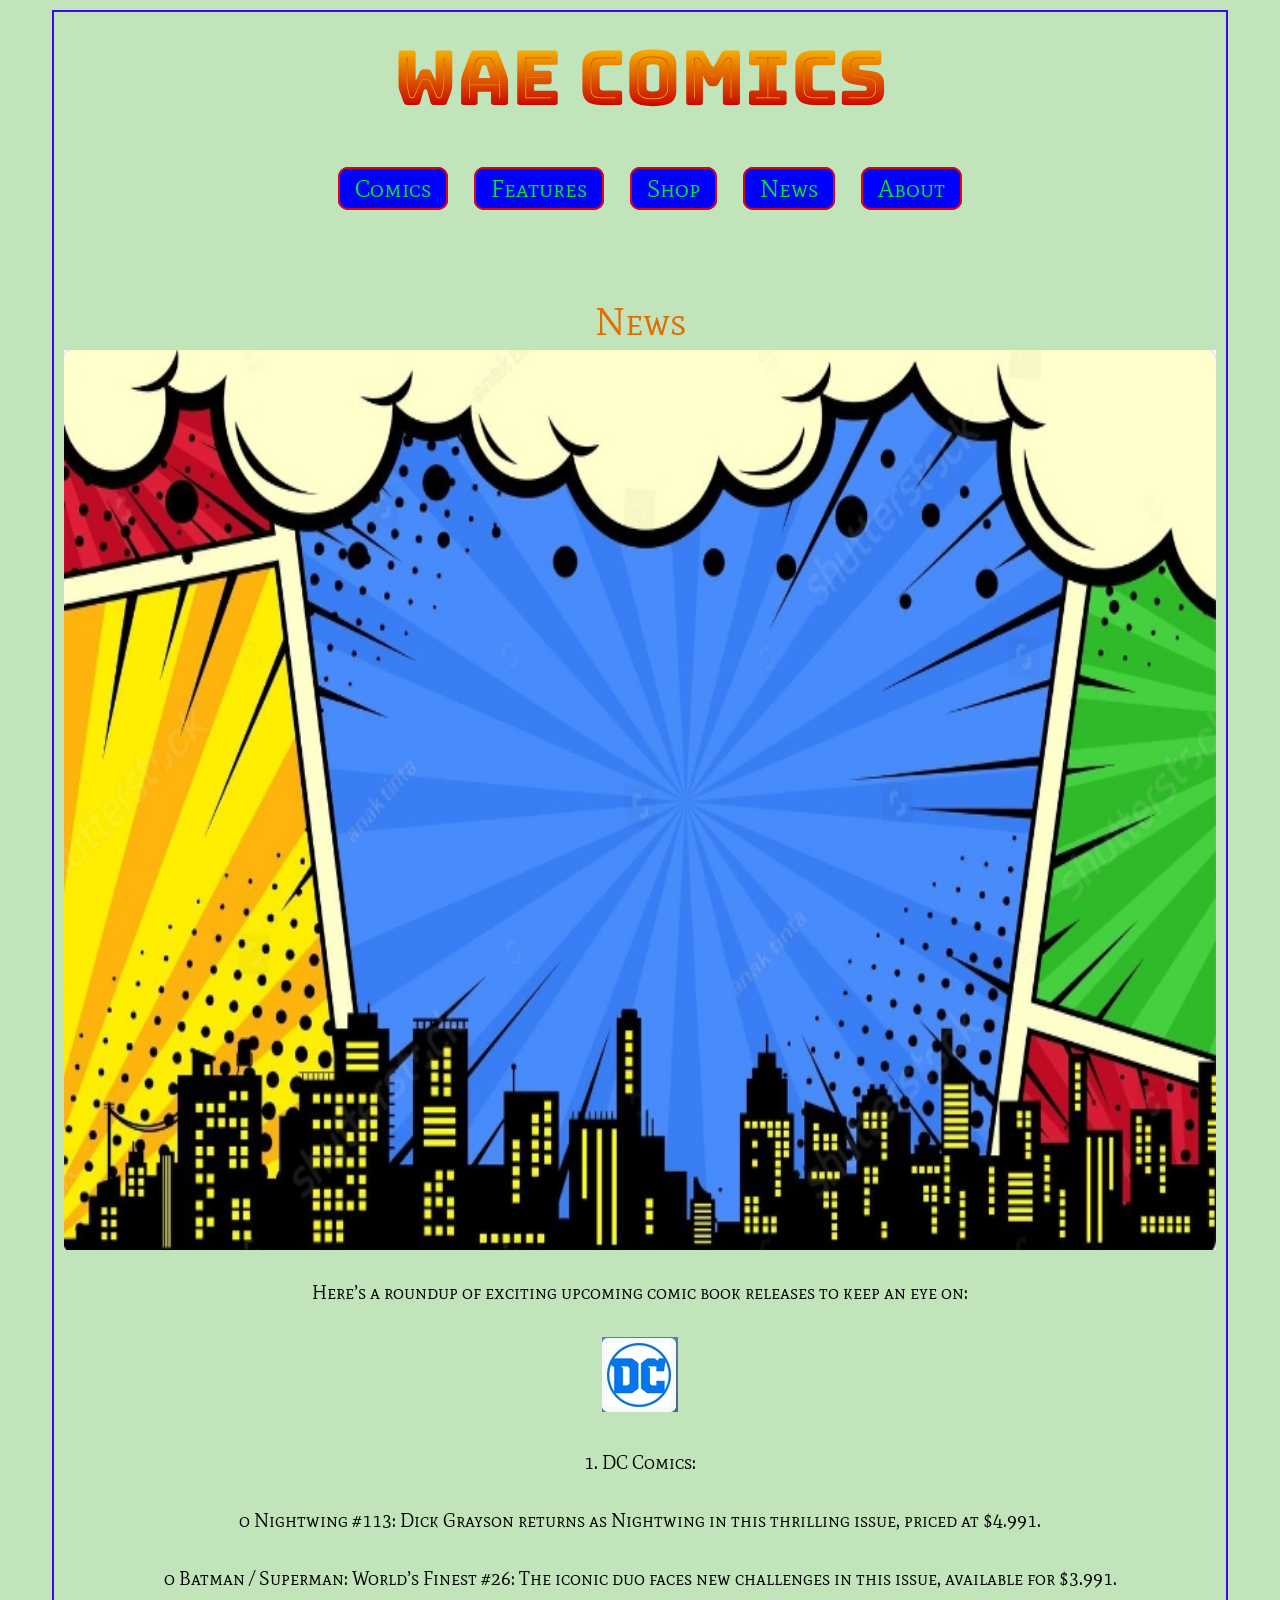
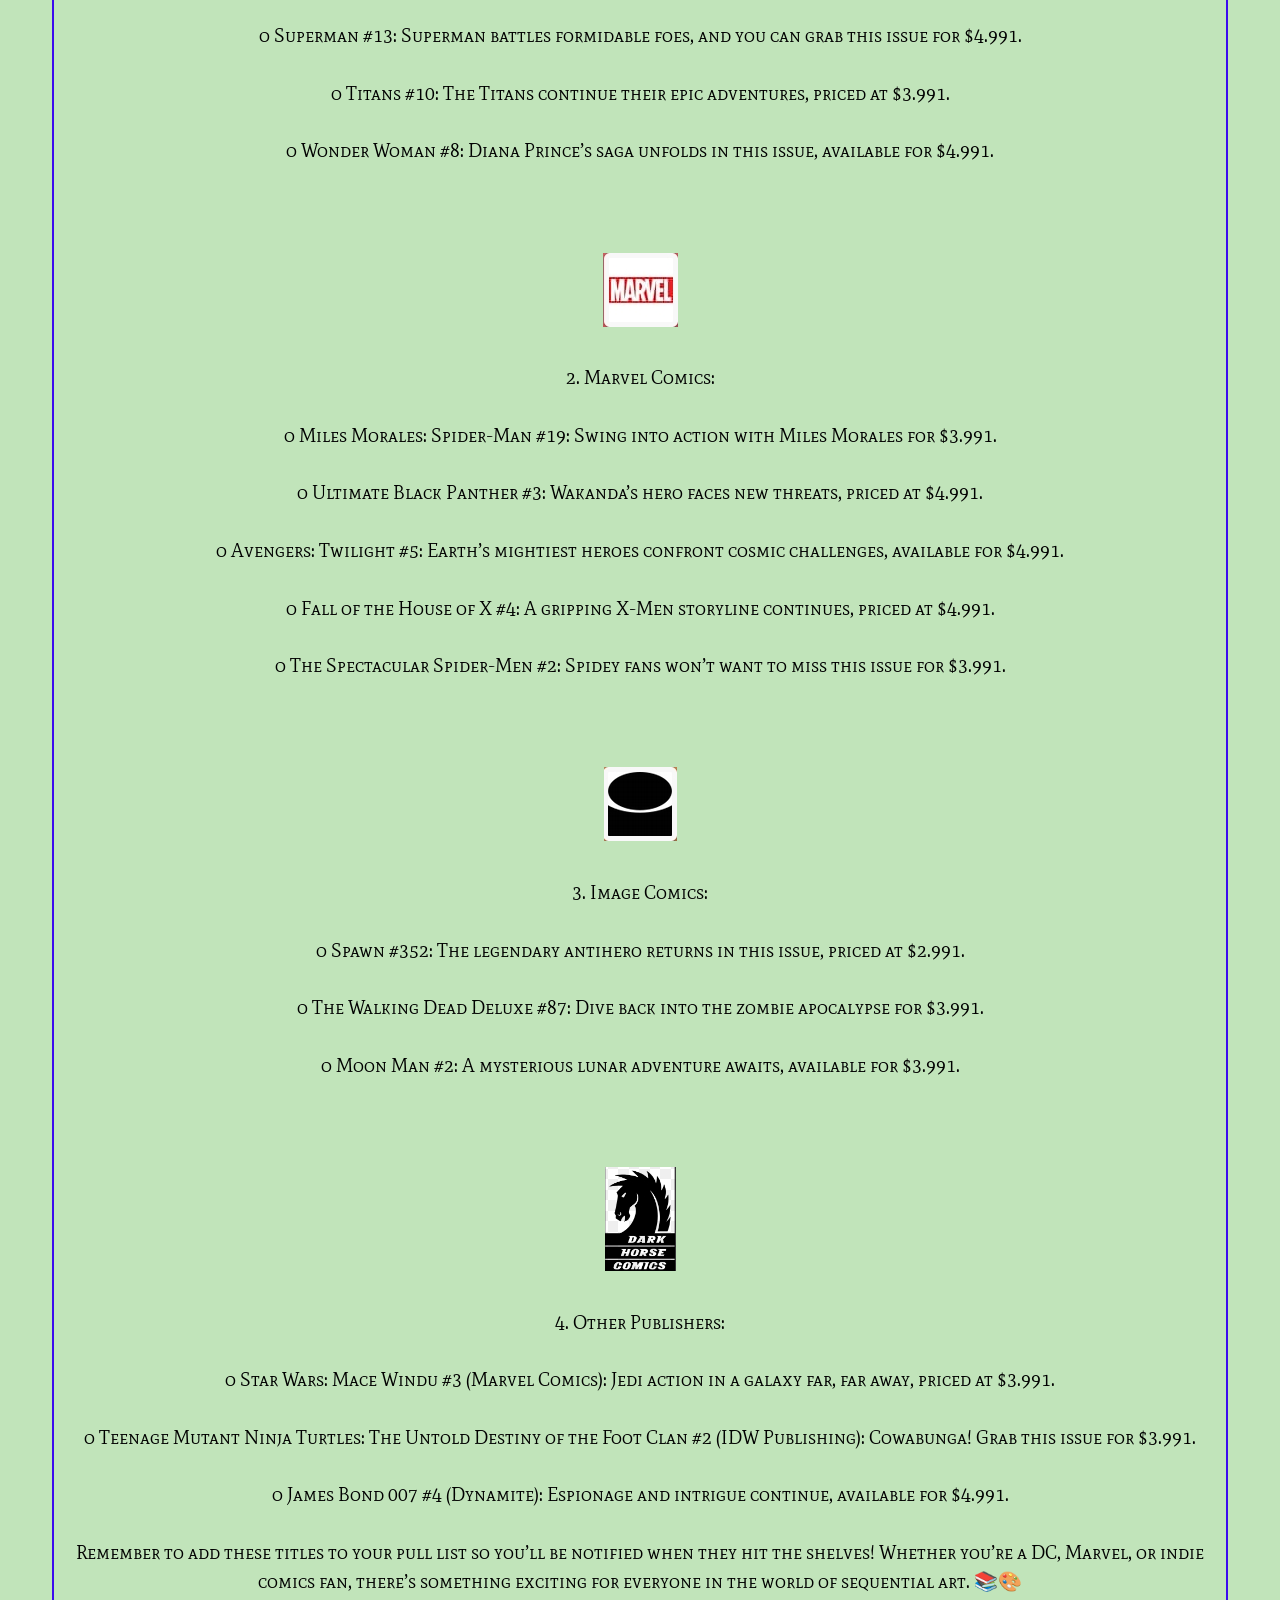
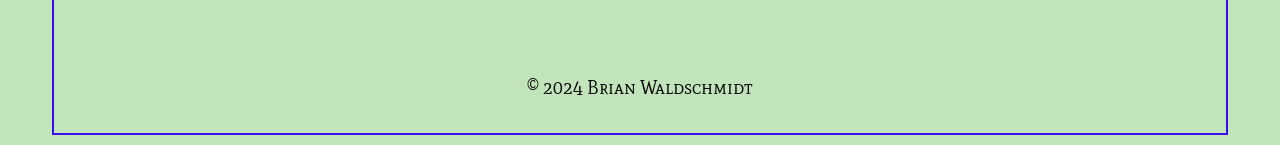
<file: WAE Comics/pages/news.html>
<!DOCTYPE html>
<html lang="en">
    <head>
        <meta charset="UTF-8">
        <meta http-equiv="X-UA-Compatible" content="IE=edge" />
        <meta name="viewport" content="width=device-width, initial-scale=1.0">
        <link rel="preconnect" href="https://fonts.googleapis.com">
        <link rel="preconnect" href="https://fonts.gstatic.com" crossorigin>
        <link href="https://fonts.googleapis.com/css2?family=Bungee+Spice&family=Mate+SC&display=swap" rel="stylesheet">    
        <link rel="icon" type="image/x-icon" href="/images/favicon.ico">    
        <link rel="stylesheet" href="../css/styles.css"/>
        <title>News</title>
    </head>
    <body>
        <div class="container">

            <nav>
                <h1>WAE Comics</h1>
                <p>&nbsp;</p>
                <a href="../index.html">Comics</a>
                <a href="features.html">Features</a>
                <a href="shop.html">Shop</a>
                <a href="#">News</a>
                <a href="about.html">About</a>
            </nav>

            <header>
                <p>&nbsp;</p>
                <p>&nbsp;</p>
                <p>&nbsp;</p>
                <h2>News</h2>
            </header>

            <figure>

            </figure>

            
            <main>
                <p>
                    <p>&nbsp;</p>
                    Here’s a roundup of exciting upcoming comic book releases to keep an eye on:
                    <p>&nbsp;</p> 
                    <img src="../images/dc-comics.JPG" alt="DC Comics Logo">
                    <p>&nbsp;</p>
                    1.	DC Comics:
                    <p>&nbsp;</p>
                    o	Nightwing #113: Dick Grayson returns as Nightwing in this thrilling issue, priced at $4.991.
                    <p>&nbsp;</p>
                    o	Batman / Superman: World’s Finest #26: The iconic duo faces new challenges in this issue, available for $3.991.
                    <p>&nbsp;</p>
                    o	Superman #13: Superman battles formidable foes, and you can grab this issue for $4.991.
                    <p>&nbsp;</p>
                    o	Titans #10: The Titans continue their epic adventures, priced at $3.991.
                    <p>&nbsp;</p>
                    o	Wonder Woman #8: Diana Prince’s saga unfolds in this issue, available for $4.991.
                    <p>&nbsp;</p>
                    <p>&nbsp;</p>
                    <p>&nbsp;</p>   
                    <img src="../images/marvel-comics.jpg" alt="Marvel Comics Logo">        
                    <p>&nbsp;</p>
                    2.	Marvel Comics:
                    <p>&nbsp;</p>
                    o	Miles Morales: Spider-Man #19: Swing into action with Miles Morales for $3.991.
                    <p>&nbsp;</p>
                    o	Ultimate Black Panther #3: Wakanda’s hero faces new threats, priced at $4.991.
                    <p>&nbsp;</p>
                    o	Avengers: Twilight #5: Earth’s mightiest heroes confront cosmic challenges, available for $4.991.
                    <p>&nbsp;</p>
                    o	Fall of the House of X #4: A gripping X-Men storyline continues, priced at $4.991.
                    <p>&nbsp;</p>
                    o	The Spectacular Spider-Men #2: Spidey fans won’t want to miss this issue for $3.991.
                    <p>&nbsp;</p>
                    <p>&nbsp;</p>
                    <p>&nbsp;</p>
                    <img src="../images/image-comics.jpg" alt="Image Comics Logo">   
                    <p>&nbsp;</p>
                    3.	Image Comics:
                    <p>&nbsp;</p>
                    o	Spawn #352: The legendary antihero returns in this issue, priced at $2.991.
                    <p>&nbsp;</p>
                    o	The Walking Dead Deluxe #87: Dive back into the zombie apocalypse for $3.991.
                    <p>&nbsp;</p>
                    o	Moon Man #2: A mysterious lunar adventure awaits, available for $3.991.
                    <p>&nbsp;</p>
                    <p>&nbsp;</p>
                    <p>&nbsp;</p>
                    <img src="../images/dark-horse-2.JPG" alt="Dark Horse Logo">
                    <p>&nbsp;</p>
                    4.	Other Publishers:
                    <p>&nbsp;</p>
                    o	Star Wars: Mace Windu #3 (Marvel Comics): Jedi action in a galaxy far, far away, priced at $3.991.
                    <p>&nbsp;</p>
                    o	Teenage Mutant Ninja Turtles: The Untold Destiny of the Foot Clan #2 (IDW Publishing): Cowabunga! Grab this issue for $3.991.
                    <p>&nbsp;</p>
                    o	James Bond 007 #4 (Dynamite): Espionage and intrigue continue, available for $4.991.
                    <p>&nbsp;</p>
                    Remember to add these titles to your pull list so you’ll be notified when they hit the shelves! Whether you’re a DC, Marvel, or indie comics fan, there’s something exciting for everyone in the world of sequential art. 📚🎨
                    <p>&nbsp;</p>                   
                </p>

            </main>


            <aside>

                    
            </aside>


            <footer>
                <p>&nbsp;</p>
                <p>&copy; 2024 Brian Waldschmidt</p>
            </footer>


        </div>
    </body>
</html>
</file>
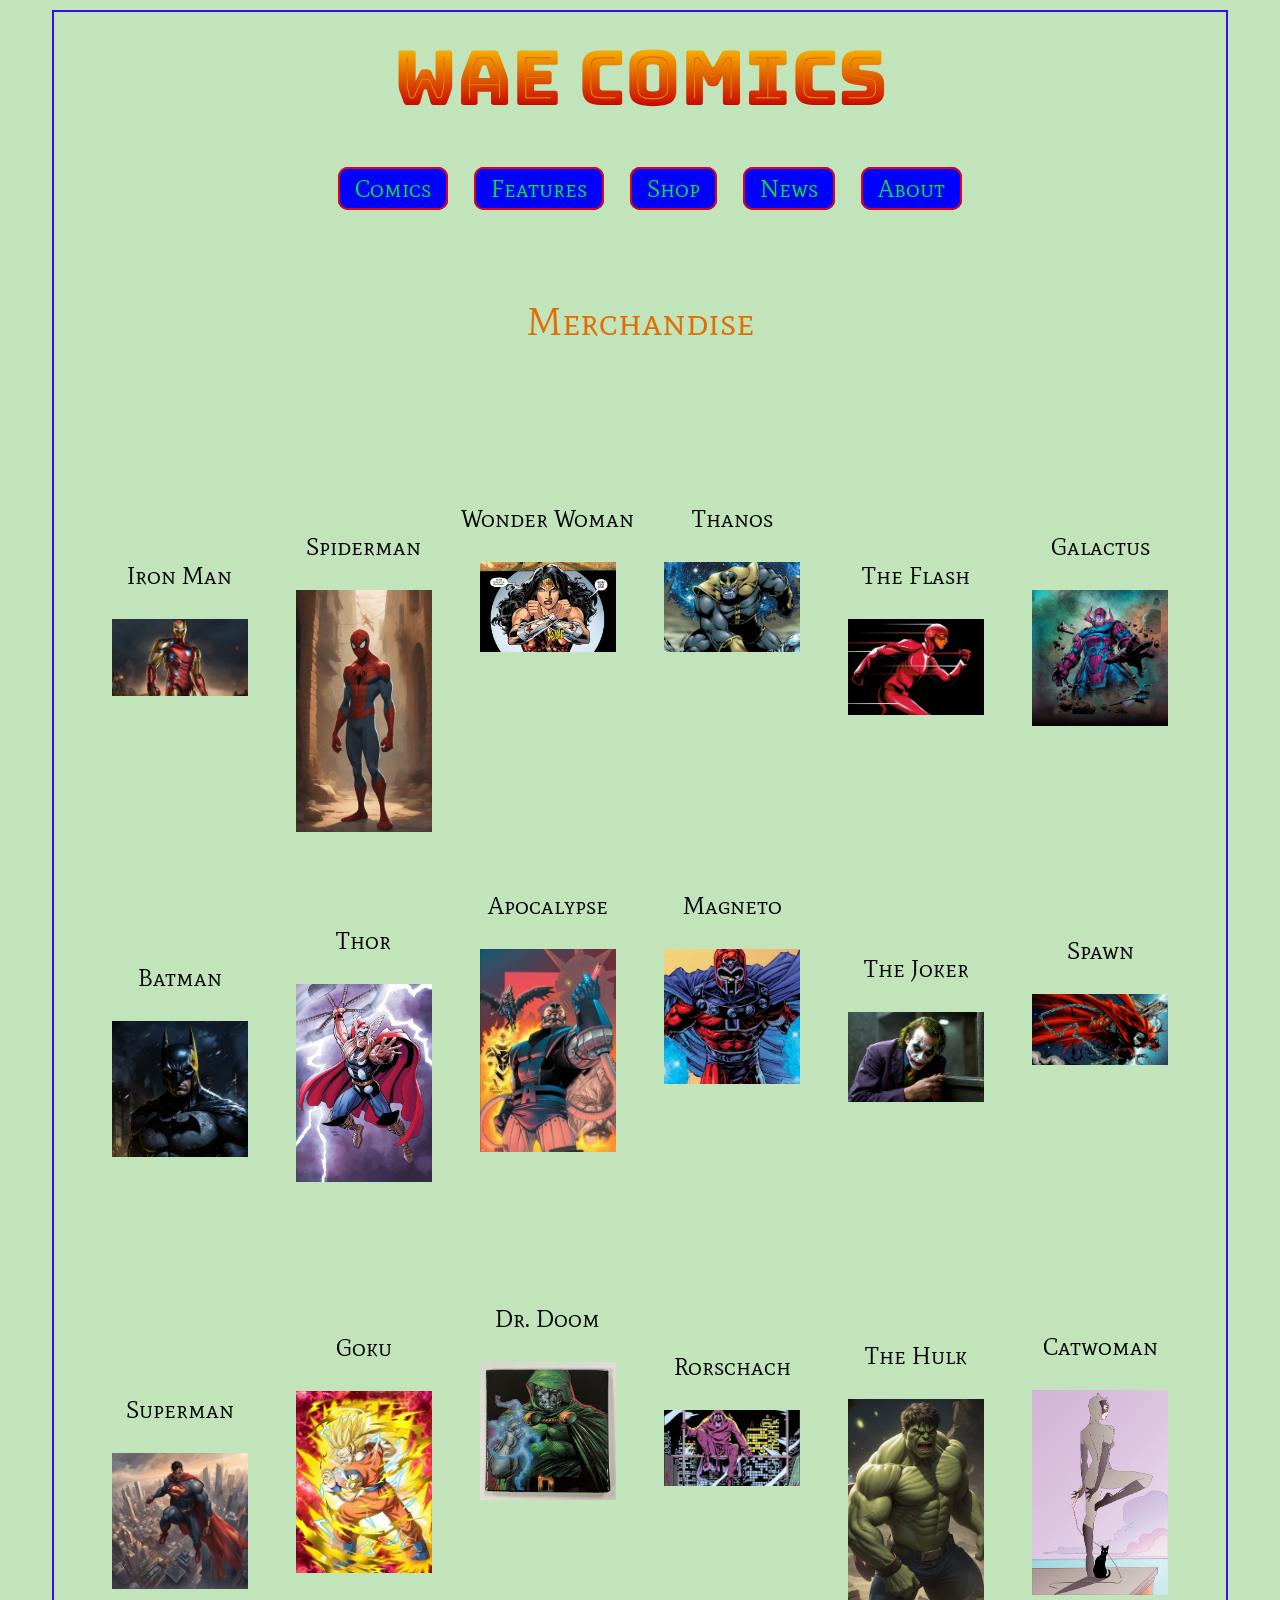
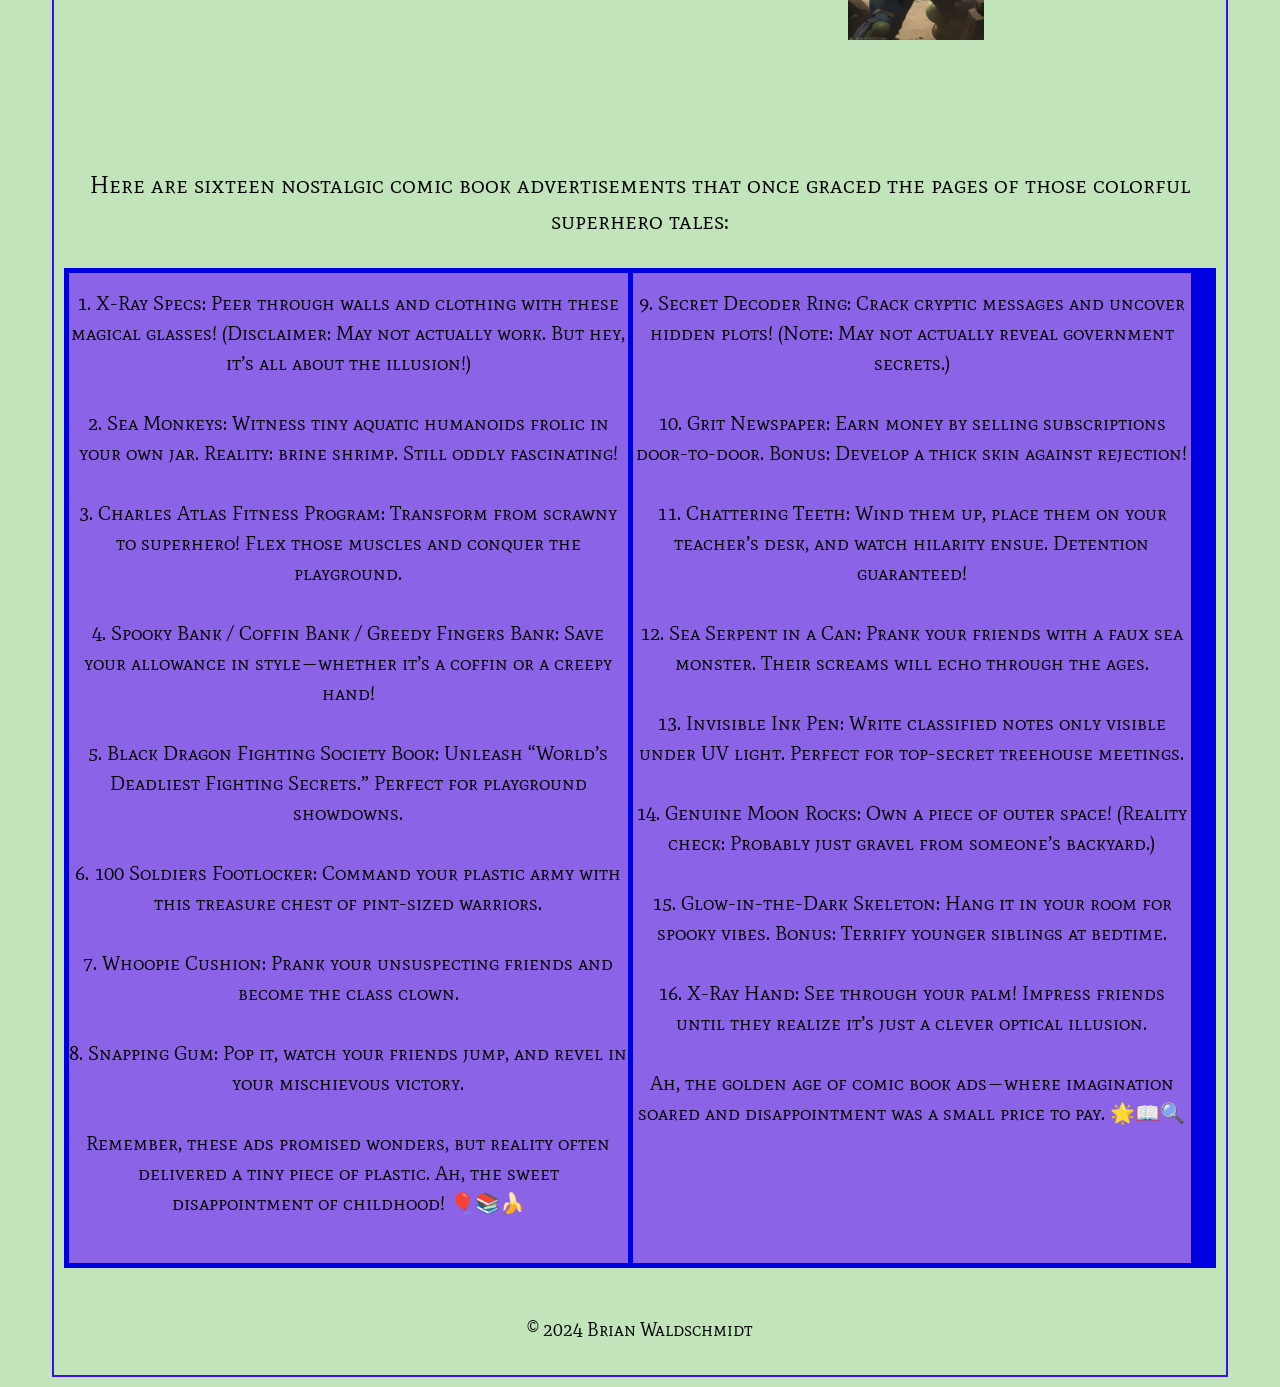
<file: WAE Comics/pages/shop.html>
<!DOCTYPE html>
<html lang="en">
    <head>
        <meta charset="UTF-8">
        <meta http-equiv="X-UA-Compatible" content="IE=edge" />
        <meta name="viewport" content="width=device-width, initial-scale=1.0">
        <link rel="preconnect" href="https://fonts.googleapis.com">
        <link rel="preconnect" href="https://fonts.gstatic.com" crossorigin>
        <link href="https://fonts.googleapis.com/css2?family=Bungee+Spice&family=Mate+SC&display=swap" rel="stylesheet">    
        <link rel="icon" type="image/x-icon" href="/images/favicon.ico">    
        <link rel="stylesheet" href="../css/styles.css"/>
        <title>Shop</title>
    </head>
    <body>
        <div class="container">

            <nav>
                <h1>WAE Comics</h1>
                <p>&nbsp;</p>
                <a href="../index.html">Comics</a>
                <a href="features.html">Features</a>
                <a href="#">Shop</a>
                <a href="news.html">News</a>
                <a href="about.html">About</a>
            </nav>

            <header>
                <p>&nbsp;</p>
                <p>&nbsp;</p>
                <p>&nbsp;</p>
                <h2>Merchandise</h2>
            </header>

            <main>

            </main>

            <section>
                <div class="characters">
                    <p>&nbsp;</p>
                    <p>&nbsp;</p>
                    <p>&nbsp;</p>
                    <p>&nbsp;</p>
                    <p>&nbsp;</p>
                    <p>&nbsp;</p>
                    <h3>Iron Man</h3>
                    <img src="../images/Iron Man.jpg" alt="Iron Man">
                    <p>&nbsp;</p>
                    <p>&nbsp;</p>
                    <p>&nbsp;</p>
                    <p>&nbsp;</p>
                    <p>&nbsp;</p>
                    <p>&nbsp;</p>
                    <p>&nbsp;</p>
                    <p>&nbsp;</p>
                    <h3>Batman</h3>
                    <img src="../images/batman.jpg" alt="Batman">
                    <p>&nbsp;</p>
                    <p>&nbsp;</p>
                    <p>&nbsp;</p>
                    <p>&nbsp;</p>
                    <p>&nbsp;</p>                    
                    <p>&nbsp;</p>
                    <p>&nbsp;</p>
                    <h3>Superman</h3>
                    <img src="../images/superman.jpg" alt="Superman">
                    <p>&nbsp;</p>
                    <p>&nbsp;</p>
                    <p>&nbsp;</p>
                    <p>&nbsp;</p>
                    <p>&nbsp;</p>
                    <p>&nbsp;</p>
                    <h3>Spiderman</h3>
                    <img src="../images/spider-man.jpg" alt="Spiderman">
                    <p>&nbsp;</p>
                    <p>&nbsp;</p>             
                    <h3>Thor</h3>
                    <img src="../images/thor.jpg" alt="Thor">
                    <p>&nbsp;</p>
                    <p>&nbsp;</p>
                    <p>&nbsp;</p>
                    <p>&nbsp;</p>
                    <h3>Goku</h3>
                    <img src="../images/ss-goku.jpg" alt="Goku">
                    <p>&nbsp;</p>
                    <p>&nbsp;</p>
                    <p>&nbsp;</p>
                    <p>&nbsp;</p>
                    <p>&nbsp;</p>
                    <p>&nbsp;</p>
                    <h3>Wonder Woman</h3>
                    <img src="../images/wonder-woman.jpg" alt="Wonder Woman">
                    <p>&nbsp;</p>
                    <p>&nbsp;</p>
                    <p>&nbsp;</p>
                    <p>&nbsp;</p>
                    <p>&nbsp;</p>
                    <p>&nbsp;</p>
                    <p>&nbsp;</p>
                    <h3>Apocalypse</h3>
                    <img src="../images/apocalypse.jpg" alt="Apocalypse">
                    <p>&nbsp;</p>
                    <p>&nbsp;</p>
                    <p>&nbsp;</p>
                    <p>&nbsp;</p>
                    <h3>Dr. Doom</h3>
                    <img src="../images/dr-doom-01.jpg" alt="Dr. Doom">
                    <p>&nbsp;</p>
                    <p>&nbsp;</p>
                    <p>&nbsp;</p>
                    <p>&nbsp;</p>
                    <p>&nbsp;</p>
                    <p>&nbsp;</p>
                    <p>&nbsp;</p>
                    <p>&nbsp;</p>
                    <h3>Thanos</h3>
                    <img src="../images/thanos.jpg" alt="Thanos">
                    <p>&nbsp;</p>
                    <p>&nbsp;</p>
                    <p>&nbsp;</p>
                    <p>&nbsp;</p>
                    <p>&nbsp;</p>
                    <p>&nbsp;</p>
                    <p>&nbsp;</p>
                    <h3>Magneto</h3>
                    <img src="../images/magneto.jpg" alt="Magneto">
                    <p>&nbsp;</p>
                    <p>&nbsp;</p>
                    <p>&nbsp;</p>
                    <p>&nbsp;</p>
                    <p>&nbsp;</p>
                    <p>&nbsp;</p>
                    <p>&nbsp;</p>
                    <p>&nbsp;</p>
                    <h3>Rorschach</h3>
                    <img src="../images/rorschach.jpg" alt="Rorschach">
                    <p>&nbsp;</p>
                    <p>&nbsp;</p>
                    <p>&nbsp;</p>
                    <p>&nbsp;</p>
                    <p>&nbsp;</p>
                    <p>&nbsp;</p>
                    <p>&nbsp;</p>
                    <p>&nbsp;</p>
                    <p>&nbsp;</p>
                    <p>&nbsp;</p>
                    <p>&nbsp;</p>
                    <h3>The Flash</h3>
                    <img src="../images/the-flash.jpg" alt="The Flash">
                    <p>&nbsp;</p>
                    <p>&nbsp;</p>
                    <p>&nbsp;</p>
                    <p>&nbsp;</p>
                    <p>&nbsp;</p>
                    <p>&nbsp;</p>
                    <p>&nbsp;</p>
                    <h3>The Joker</h3>
                    <img src="../images/joker.jpg" alt="The Joker">
                    <p>&nbsp;</p>
                    <p>&nbsp;</p>
                    <p>&nbsp;</p>
                    <p>&nbsp;</p>
                    <p>&nbsp;</p>
                    <p>&nbsp;</p>
                    <p>&nbsp;</p>
                    <h3>The Hulk</h3>
                    <img src="../images/the-hulk.jpg" alt="The Hulk">
                    <p>&nbsp;</p>
                    <p>&nbsp;</p>
                    <p>&nbsp;</p>
                    <p>&nbsp;</p>
                    <p>&nbsp;</p>
                    <h3>Galactus</h3>
                    <img src="../images/galactus.jpg" alt="Galactus">
                    <p>&nbsp;</p>
                    <p>&nbsp;</p>
                    <p>&nbsp;</p>
                    <p>&nbsp;</p>
                    <p>&nbsp;</p>
                    <p>&nbsp;</p>
                    <h3>Spawn</h3>
                    <img src="../images/spawn.jpg" alt="Spawn">
                    <p>&nbsp;</p>
                    <p>&nbsp;</p>
                    <p>&nbsp;</p>
                    <p>&nbsp;</p>
                    <p>&nbsp;</p>
                    <p>&nbsp;</p>
                    <p>&nbsp;</p>
                    <p>&nbsp;</p>
                    <h3>Catwoman</h3>
                    <img src="../images/catwoman.jpg" alt="Catwoman">
                    <p>&nbsp;</p>
                </div>
            </section>

            


            <aside>
                <div>
                    <p>&nbsp;</p>
                    <p>&nbsp;</p>
                    <h3>Here are sixteen nostalgic comic book advertisements that once graced the pages of those colorful superhero tales:</h3>
                    <p>&nbsp;</p>
                    <div class="grid-container">
                        <div class="grid-item item1">               
                            <p> 1.	X-Ray Specs: Peer through walls and clothing with these magical glasses! (Disclaimer: May not actually work. But hey, it’s all about the illusion!)
                            <p>&nbsp;</p>
                            2.	Sea Monkeys: Witness tiny aquatic humanoids frolic in your own jar. Reality: brine shrimp. Still oddly fascinating!
                            <p>&nbsp;</p>
                            3.	Charles Atlas Fitness Program: Transform from scrawny to superhero! Flex those muscles and conquer the playground.
                            <p>&nbsp;</p>
                            4.	Spooky Bank / Coffin Bank / Greedy Fingers Bank: Save your allowance in style—whether it’s a coffin or a creepy hand!
                            <p>&nbsp;</p>
                            5.	Black Dragon Fighting Society Book: Unleash “World’s Deadliest Fighting Secrets.” Perfect for playground showdowns.
                            <p>&nbsp;</p>
                            6.	100 Soldiers Footlocker: Command your plastic army with this treasure chest of pint-sized warriors.
                            <p>&nbsp;</p>
                            7.	Whoopie Cushion: Prank your unsuspecting friends and become the class clown.
                            <p>&nbsp;</p>
                            8.	Snapping Gum: Pop it, watch your friends jump, and revel in your mischievous victory.
                            <p>&nbsp;</p>
                            Remember, these ads promised wonders, but reality often delivered a tiny piece of plastic. Ah, the sweet disappointment of childhood! 🎈📚🍌
                            <p>&nbsp;</p>
                            </p>
                        </div>
                        <div class="grid-item item2"> 
                            <p>
                            9.	Secret Decoder Ring: Crack cryptic messages and uncover hidden plots! (Note: May not actually reveal government secrets.)
                            <p>&nbsp;</p>
                            10.	Grit Newspaper: Earn money by selling subscriptions door-to-door. Bonus: Develop a thick skin against rejection!
                            <p>&nbsp;</p>
                            11.	Chattering Teeth: Wind them up, place them on your teacher’s desk, and watch hilarity ensue. Detention guaranteed!
                            <p>&nbsp;</p>
                            12.	Sea Serpent in a Can: Prank your friends with a faux sea monster. Their screams will echo through the ages.
                            <p>&nbsp;</p>
                            13.	Invisible Ink Pen: Write classified notes only visible under UV light. Perfect for top-secret treehouse meetings.
                            <p>&nbsp;</p>
                            14.	Genuine Moon Rocks: Own a piece of outer space! (Reality check: Probably just gravel from someone’s backyard.)
                            <p>&nbsp;</p>
                            15.	Glow-in-the-Dark Skeleton: Hang it in your room for spooky vibes. Bonus: Terrify younger siblings at bedtime.
                            <p>&nbsp;</p>
                            16.	X-Ray Hand: See through your palm! Impress friends until they realize it’s just a clever optical illusion.
                            <p>&nbsp;</p>
                            Ah, the golden age of comic book ads—where imagination soared and disappointment was a small price to pay. 🌟📖🔍
                            <p>&nbsp;</p>      
                            </p>
                        </div> 
                    </div>  
                </div>  
                            
            </aside>


            <footer>
                <p>&nbsp;</p>
                <p>&copy; 2024 Brian Waldschmidt</p>
            </footer>



        </div>
    </body>
</html>
</file>
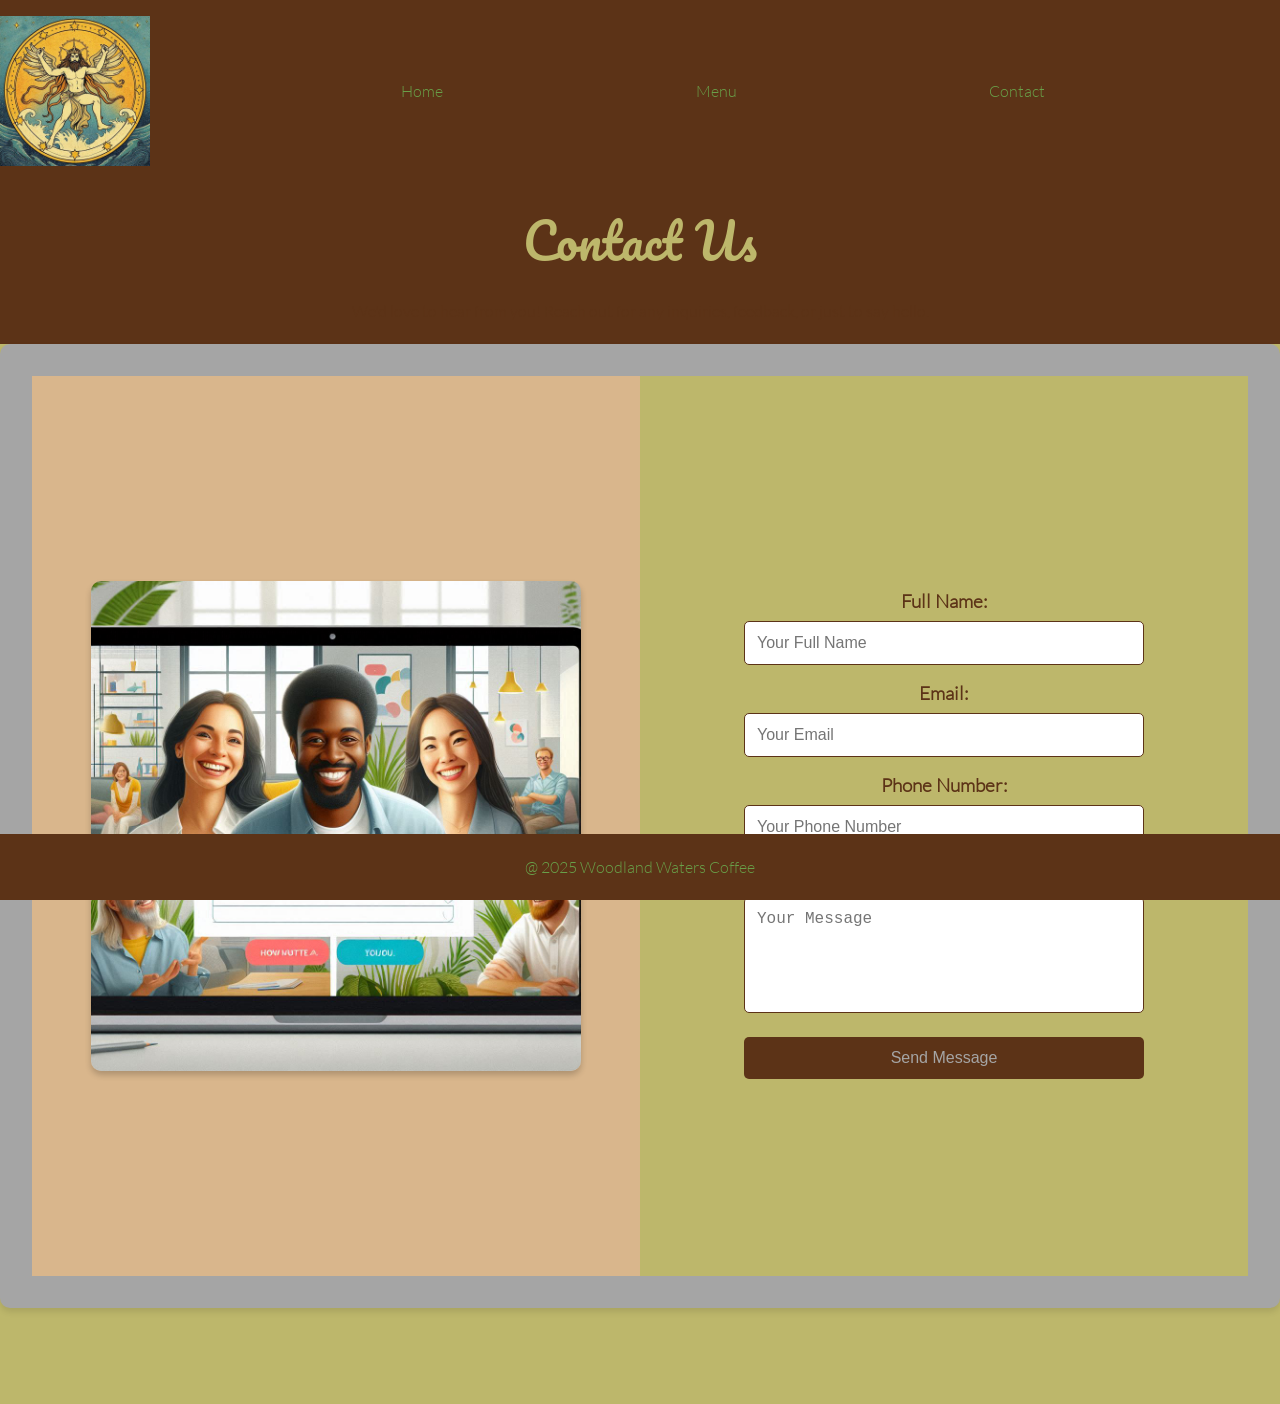
<file: Woodland Waters Coffee/pages/contact.html>
<!DOCTYPE html>
<html lang="en">

<head>
    <meta charset="UTF-8">
    <meta name="viewport" content="width=device-width, initial-scale=1.0">
    <title>Contact - Woodland Waters Coffee</title>
    <link rel="stylesheet" href="../css/styles.css">
</head>

<body>
    <header>
        <div class="logo-container">
            <img src="../images/woodland-waters-coffee.jpeg" alt="Woodland Waters Coffee Logo" class="logo">
            <nav>
                <a href="../index.html" aria-label="Go to Home Page">Home</a>
                <a href="./menu.html" aria-label="Go to Menu Page">Menu</a>
                <a href="./contact.html" aria-label="Go to Contact Page">Contact</a>
            </nav>
        </div>
        <h1>Contact Us</h1>
        <p>We'd love to hear from you! Reach out for any inquiries, feedback, or just to say hello.</p>
    </header>
    <main>
        <section class ="contact-page">
            <div class="contact-left">
                <img src="../images/contact-page.png" alt="Woodland Waters Coffee Contact Page Illustration" class="contact-image">
            </div>
            <div class="contact-right">
                <form>
                    <!-- Full Name -->
                    <label for="full-name">Full Name:</label>
                    <input type="text" id="full-name" name="full-name" placeholder="Your Full Name" required>

                    <!-- Email -->
                    <label for="email">Email:</label>
                    <input type="email" id="email" name="email" placeholder="Your Email" pattern=".+@.+\..+" required>

                    <!-- Phone Number -->
                    <label for="phone-number">Phone Number:</label>
                    <input type="tel" id="phone-number" name="phone-number" placeholder="Your Phone Number" pattern="[0-9]{10}" required>
                    
                    <!-- Message -->
                    <label for="message">Message:</label>
                    <textarea id="message" name="message" placeholder="Your Message" rows="5" required></textarea>

                    <!-- Submit Button -->
                    <button type="submit" aria-label="Send message">Send Message</button>
                </form>
            </div>
        </section>
    </main>
    <footer>
        <p>@ 2025 Woodland Waters Coffee</p>
    </footer>
</body>

</html>
</file>
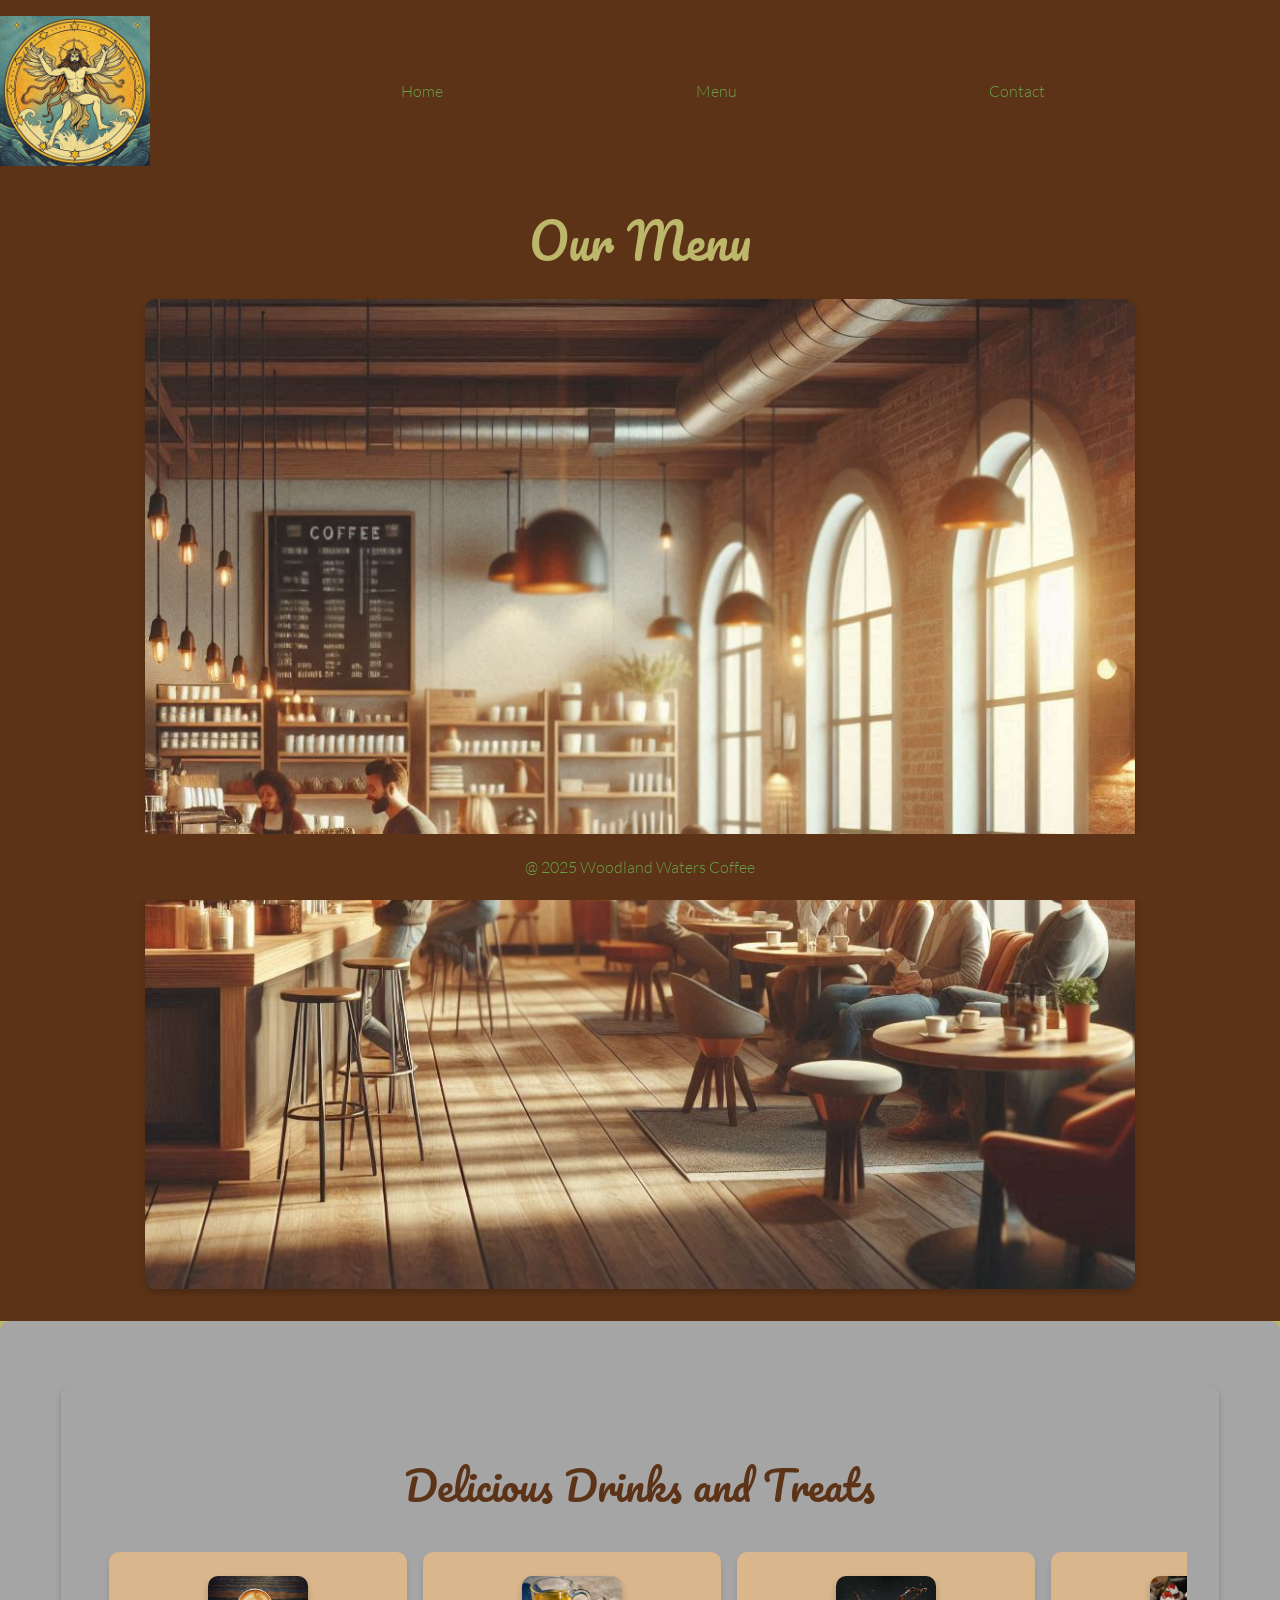
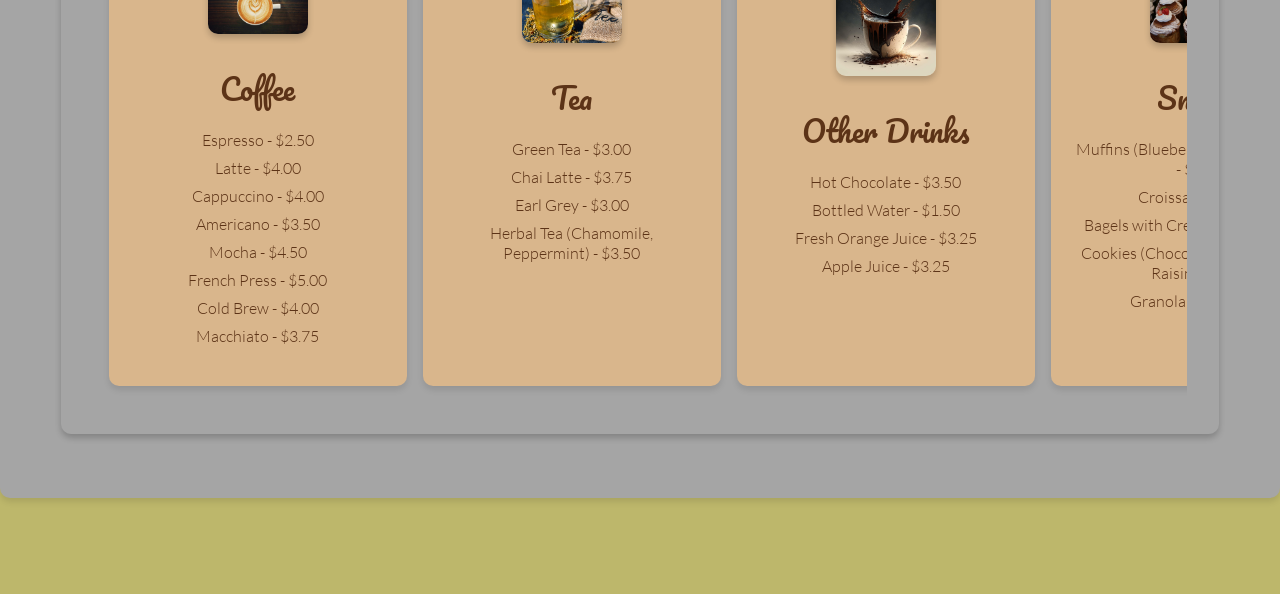
<file: Woodland Waters Coffee/pages/menu.html>
<!DOCTYPE html>
<html lang="en">

<head>
    <meta charset="UTF-8">
    <meta name="viewport" content="width=device-width, initial-scale=1.0">
    <title>Menu - Woodland Waters Coffee</title>
    <link rel="stylesheet" href="../css/styles.css">
</head>

<body>
    <header>
        <div class="logo-container">
            <img src="../images/woodland-waters-coffee.jpeg" alt="Woodland Waters Coffee Logo" class="logo">
            <nav>
                <a href="../index.html" aria-label="Go to Home Page">Home</a>
                <a href="./menu.html" aria-label="Go to Menu Page">Menu</a>
                <a href="contact.html" aria-label="Go to Contact Page">Contact</a>
            </nav>
        </div>
        <h1>Our Menu</h1>
        <img src="../images/shop-page.png" alt="" class="menu-page-image">
    </header>
    <main>
        <section class="menu-scroll">
            <h2 class="delicious-treats">Delicious Drinks and Treats</h2>
            <div class="menu-container">
                <!-- Coffee Section -->
                <div class="menu-item">
                    <img src="../images/espresso.jpg" alt="Espresso Coffe" class="section-image">
                    <h3>Coffee</h3>
                    <ul>
                        <li>Espresso - $2.50</li>
                        <li>Latte - $4.00</li>
                        <li>Cappuccino - $4.00</li>
                        <li>Americano - $3.50</li>
                        <li>Mocha - $4.50</li>
                        <li>French Press - $5.00</li>
                        <li>Cold Brew - $4.00</li>
                        <li>Macchiato - $3.75</li>
                    </ul>
                </div>
                <!-- Tea Section -->
                <div class="menu-item">
                    <img src="../images/tea.jpg" alt="Tea Section Image" class="section-image">
                    <h3>Tea</h3>
                    <ul>
                        <li>Green Tea - $3.00</li>
                        <li>Chai Latte - $3.75</li>
                        <li>Earl Grey - $3.00</li>
                        <li>Herbal Tea (Chamomile, Peppermint) - $3.50</li>
                    </ul>
                </div>
                <!-- Other Drinks Section -->
                <div class="menu-item">
                    <img src="../images/hot-chocolate.jpg" alt="Other Drinks Section Image" class="section-image">
                    <h3>Other Drinks</h3>                   
                    <ul>
                        <li>Hot Chocolate - $3.50</li>
                        <li>Bottled Water - $1.50</li>
                        <li>Fresh Orange Juice - $3.25</li>
                        <li>Apple Juice - $3.25</li>
                    </ul>
                </div>
                <!-- Snacks Section -->
                <div class="menu-item">
                    <img src="../images/muffin.jpg" alt="Snacks Section Image" class="section-image">
                    <h3>Snacks</h3>
                    <ul>
                        <li>Muffins (Blueberry, Chocolate Chip) - $2.75</li>
                        <li>Croissants - $3.00</li>
                        <li>Bagels with Cream Cheese - $3.50</li>
                        <li>Cookies (Chocolate Chip, Oatmeal Raisin) - $2.50</li>
                        <li>Granola Bars - $2.25</li>
                    </ul>
                </div>
            </div>
        </section>
        
    </main>
    <footer>
        <p>@ 2025 Woodland Waters Coffee</p>
    </footer>

</body>

</html>
</file>
<file: Chicago Blackhawks Trivia Game/css/styles.css>
.instructions {
    text-align: center;
    margin-bottom: 20px;
}

.instruction ul {
    list-style-type: none;
    padding: 0;
}

.instructions li {
    margin: 10px 0;
}

body {
    font-family: Arial, sans-serif;
    background-color: #f4f4f4;
    margin: 0;
    padding: 0;
}

.container {
    max-width: 800px;
    margin: 0 auto;
    padding: 20px;
    background-color: #fff;
    box-shadow: 0 0 10px rgba(0, 0, 0, 0.1);
}

header {
    display: flex;
    justify-content: space-between;
    align-items: center;
    margin-bottom: 20px;
}

.score {
    font-size: 1.2em;
}

.question-container {
    text-align: center;
}

#question-image {
    display: block;
    margin: 0 auto 20px auto;
    max-width: 100%;
    height: auto;
}

.btn-container {
    display: flex;
    flex-direction: column;
    align-items: center;
}

label {
    display: flex;
    align-items: center;
    margin: 5px 0;
}

input[type="radio"] {
    margin-right: 10px;
}

.btn {
    background-color: #007bff;
    color: white;
    border: none;
    padding: 10px 20px;
    margin: 5px;
    cursor: pointer;
    font-size: 1em;
}

.btn:hover {
    background-color: #0056b3;
}

#clue-text {
    margin-top: 10px;
    font-style: italic;
    color: #555;
}

.message-box {
    display: none;
    padding: 10px;
    margin-top: 10px;
    border-radius: 5px;
    font-size: 1em;
    text-align: center;
}

.message-box.correct {
    background-color: #d4edda;
    color: #155724;
    border: 1px solid #c3e6cb;
}

.message-box.incorrect {
    background-color: #f8d7da;
    color: #721c24;
    border: 1px solid #f5c6cb;
}

.clue-box {
    background-color: #fff3cd;
    color: #856404;
    border: 1px solid #ffeeba;
}

.correct-answer {
    background-color: #d4edda;
    border-color: #c3e6cb;
    color: #155724;
}
</file>
<file: Mystic Mineral Marketplace/css/main.css>
/* Font Definitions */
/* Core System Fonts */
@font-face {
  font-family: "Open Sans";
  src: url("../fonts/OpenSans-VariableFont_wdth,wght.ttf") format("truetype");
  font-weight: 300 700; /* Supports variable weights */
  font-style: normal;
}
@font-face {
  font-family: "Open Sans";
  src: url("../fonts/OpenSans-Italic-VariableFont_wdth,wght.ttf") format("truetype");
  font-weight: 100 900; /* Supports variable weights */
  font-style: italic;
}
@font-face {
  font-family: "Montserrat";
  src: url("../fonts/Montserrat-VariableFont_wght.ttf") format("truetype");
}
@font-face {
  font-family: "Nunito";
  src: url("../fonts/Nunito-VariableFont_wght.ttf") format("truetype");
  font-weight: normal;
  font-style: normal;
}
@font-face {
  font-family: "Nunito";
  src: url("../fonts/Nunito-Italic-VariableFont_wght.ttf") format("truetype");
  font-weight: normal;
  font-style: italic;
}
/* Decorative Fonts */
@font-face {
  font-family: "Spectral";
  src: url("../fonts/Spectral.ttf") format("truetype");
}
@font-face {
  font-family: "Alex Brush";
  src: url("../fonts/AlexBrush.ttf") format("truetype");
}
/* Color Variables */
/* Typography Variables */
/* Mixins */
/* Utility Classes */
.spaced {
  margin-top: 20px;
  margin-bottom: 20px;
  display: none; /* Completely removes the element when hidden */
}

.spaced-sm {
  margin-top: 10px;
  margin-bottom: 10px;
  display: none; /* Use only when necessary */
}

.spaced-lg {
  margin-top: 30px;
  margin-bottom: 30px;
  display: none;
}

.padded {
  padding-top: 20px;
  padding-bottom: 20px;
  display: none;
}

/* Global Reset */
* {
  margin: 0;
  padding: 0;
  box-sizing: border-box; /* Ensures padding and border are included in element's total width and height */
}

/* Universal Styles */
body, html {
  margin: 0;
  padding: 0;
  width: 100%;
  height: 100%;
  background-color: #F4F4F4; /* Subtle background for all pages */
  color: #7B61FF; /* Default text color */
  font-family: "Open Sans", sans-serif;
  overflow-x: hidden; /* Prevents horizontal scrolling */
  box-sizing: border-box; /* Properly includes padding and border */
  padding-top: 30px; /* Prevent navbar overlap */
}

main {
  max-width: 100%; /* Prevents horizontal overflow caused by scrollbars */
  margin: 0 auto; /* Centers the main content */
  padding: 20px; /* Adds spacing inside the content */
}

/* General Typography */
h1, h2, h3 {
  font-family: "Playfair Display", serif;
  font-weight: bold; /* Optional for headings */
}

.site-title {
  font-family: "Cormorant Garamond", serif;
  color: #FFFFFF; /* White text color */
  font-size: 1.5em;
  font-weight: bold;
  text-align: left; /* Aligns text to the left */
  margin: 0;
  font-style: normal;
  letter-spacing: 0.5px; /* Adds spacing for readability */
  text-shadow: 1px 1px 4px rgba(0, 0, 0, 0.5); /* Adds depth to the text */
  margin-left: 10px; /* Aligns with the logo */
}

button {
  font-family: "Nunito", sans-serif;
}

.tagline {
  font-family: "Alex Brush", cursive;
  font-size: 1.5em;
}

/* Navigation Bar */
.navbar {
  display: flex;
  align-items: center; /* Vertically centers the content */
  min-height: 100px; /* Sets a minimum height for the navbar */
  padding: 10px 20px; /* Adds padding around the navbar */
  position: fixed; /* Fixes the navbar to the top of the viewport */
  top: 0;
  left: 0;
  width: 100%; /* Ensures the navbar stretches across the page */
  background-color: #6A5ACD; /* Mystic purple */
  height: 60px; /* Example height, adjust as needed */
  box-sizing: border-box; /* Includes padding in width calculations */
  z-index: 1000; /* Keeps the navbar above all other content */
  transition: transform 0.3s ease; /* Smooth hide/show effect */
  /* The container class wraps navbar content */
}
.navbar .hidden {
  transform: translateY(-100%); /* Moves the navbar off-screen */
}
.navbar .logo-container {
  display: flex;
  align-items: center;
  justify-content: flex-start; /* Aligns items to the left */
  width: auto; /* Allows the container to adjust based on content */
  padding: 0; /* Removes default padding */
  margin: 0; /* Centers the container */
  margin-left: 0; /* Aligns to the left */
  box-sizing: border-box;
  flex: 0; /* Prevents the logo from stretching */
}
.navbar .logo {
  max-height: 80px; /* Sets a maximum height for the logo */
  max-width: 100px; /* Restricts the maximum width */
  height: auto; /* Maintains aspect ratio */
  display: block; /* Prevents inline space issues */
  margin: 0; /* Removes default margin */
}
.navbar .nav-links {
  display: flex;
  justify-content: center; /* Centers the links */
  align-items: center; /* Vertically aligns links */
  flex: 1; /* Allows the links to take up available space */
  list-style: none; /* Removes bullet points */
  margin: 0; /* Resets any unwanted margins */
  padding: 0; /* Removes unnecessary padding */
}
.navbar .nav-links .active {
  font-weight: bold;
  color: #FFC0CB; /* Example: rose quartz pink */
}
.navbar .nav-links a {
  text-decoration: none; /* Removes underline */
  color: #FFFFFF; /* Default text color */
  padding: 10px 15px; /* Adds padding around the links */
  font-weight: bold; /* Makes the text bold */
  font-size: 1rem; /* Sets font size */
  transition: color 0.3s ease; /* Smooth transition for hover effect */
  border-radius: 5px;
}
.navbar .nav-links a:hover {
  background-color: #FFD700;
}
.navbar .button-container {
  flex: 0; /* Prevents growth */
  display: flex;
  align-items: center; /* Vertically aligns buttons */
  gap: 10px; /* Adds space between buttons */
}
.navbar .login-button, .navbar .signup-button {
  color: #FFFFFF; /* Makes the text white */
  background-color: transparent; /* Removes the gray background */
  border: none; /* Removes any borders */
  font-weight: bold; /* Optional: Makes the text stand out */
  cursor: pointer; /* Changes cursor to a pointer on hover */
}
.navbar .login-button:hover, .navbar .signup-button:hover {
  text-decoration: underline; /* Adds an underline effect on hover */
}

/* Headline Image Container */
.headline-image-container {
  display: flex;
  justify-content: center;
  align-items: center;
  width: 100%;
  margin: 20px auto;
}

.headline-image {
  max-width: 100%;
  height: auto; /* Maintains aspect ratio */
  display: block;
  border-radius: 10px;
  z-index: 1; /* Ensures it sits above lower elements */
}

/* Hero Section */
.hero-section {
  text-align: center;
  padding: 40px 20px;
  background-color: #FFC0CB;
  border-radius: 10px;
  box-shadow: 0px 4px 8px rgba(0, 0, 0, 0.2);
}
.hero-section h1 {
  font-family: "Playfair Display", serif;
  font-size: 2.5em;
  color: #7B61FF;
  margin-bottom: 10px;
}
.hero-section p {
  font-family: "Open Sans", sans-serif;
  font-size: 1.2em;
  color: #F4F4F4;
  margin-bottom: 20px;
}
.hero-section .explore-button {
  font-family: "Montserrat", sans-serif;
  background-color: #7B61FF;
  color: #FFFFFF;
  border: none;
  border-radius: 5px;
  padding: 10px 20px;
  text-decoration: none;
  font-weight: bold;
  transition: background-color 0.3s ease, transform 0.3s ease;
}
.hero-section .explore-button:hover {
  background-color: #FFD700;
  color: #FFFFFF;
  transform: scale(1.05);
}

/* Product Showcase Styling */
.product-showcase {
  display: flex;
  flex-wrap: wrap;
  justify-content: center;
  gap: 20px;
  background-color: #F4F4F4; /* Subtle background for contrast */
  box-shadow: 0px 4px 8px rgba(0, 0, 0, 0.2);
  /* Use the mixin for consistency */
}
.product-showcase .product-card {
  background-color: #FFFFFF;
  border: 2px solid #FFC0CB;
  border-radius: 10px;
  padding: 20px;
  text-align: center;
  width: 250px;
  display: flex;
  flex-direction: column; /* Stacks child elements vertically */
  justify-content: space-between; /* Ensures spacing between elements */
  align-items: center;
  height: auto; /* Allows for flexible height */
  min-height: 350px;
  transition: transform 0.3s ease, box-shadow 0.3s ease;
  margin-top: 20px; /* Adds space above each card */
  margin-bottom: 20px; /* Adds space below each card */
}
.product-showcase .product-card:hover {
  transform: scale(1.02); /* Slight zoom for interactivity */
  box-shadow: 0px 6px 12px rgba(0, 0, 0, 0.15);
  /* Stronger shadow */
}
.product-showcase .product-card h3 {
  margin: 10px 0;
  color: #7B61FF;
}
.product-showcase .product-card p {
  margin: 10px 0;
  color: #50C878;
}
.product-showcase .product-card .product-image {
  width: 100px;
  height: auto;
  margin: 0 auto; /* Centers the image horizontally */
}
.product-showcase .product-card .button-container {
  margin-top: auto;
  text-align: center; /* Centers the button horizontally */
  display: flex;
  justify-content: center; /* Centers button horizontally */
  align-items: flex-end; /* Ensures consistent bottom alignment */
  margin-top: auto; /* Pushes button down */
}
.product-showcase .product-card .add-to-cart {
  margin: 10px auto 0 auto; /* Centers the button */
  background-color: #7B61FF;
  color: #FFFFFF;
  border: none;
  border-radius: 5px;
  padding: 10px 20px;
  cursor: pointer;
  font-weight: bold;
  box-shadow: 0px 4px 8px rgba(0, 0, 0, 0.2);
  /* Use the mixin for consistent shadows */
  transition: background-color 0.3s ease, transform 0.3s ease;
}
.product-showcase .product-card .add-to-cart:hover {
  background-color: #FFC0CB;
  color: #FFFFFF;
  transform: scale(1.05);
}

/* Heading Styling */
h2 {
  text-align: center;
  color: #FF69B4;
  text-shadow: 2px 2px 4px rgba(0, 0, 0, 0.3);
  margin-bottom: 20px; /* Adds space below the heading */
}

.hero-header {
  background-color: #F4F4F4; /* Neutral background */
  text-align: center;
  padding: 20px 0;
}

.about-mystic-minerals {
  text-align: center; /* Centers the text */
  max-width: 800px; /* Restricts width for readability */
  margin: 30px auto; /* Centers the section */
  padding: 20px; /* Adds spacing inside the section */
  font-size: 1.2rem; /* Makes the text inviting and readable */
  line-height: 1.6; /* Improves readability */
  color: #333333; /* Neutral dark gray text color */
}
.about-mystic-minerals p {
  margin: 0; /* Removes default paragraph margin */
  font-family: "Georgia", serif; /* Adds elegance to the text */
}
.about-mystic-minerals strong {
  color: #6A5ACD; /* Highlights your brand name in mystic purple */
}

/* Crystal Uses Section */
#crystal-uses {
  text-align: center;
  padding: 40px 20px;
  margin-top: 20px; /* Adds space above the section */
}
#crystal-uses h2 {
  font-size: 2rem;
  color: #50C878; /* Match your theme */
}
#crystal-uses p {
  font-size: 1em;
  color: #7B61FF;
  line-height: 1.5; /* Improves readability */
}

/* Crystal Card Section */
.scroll-container {
  display: flex;
  align-items: center;
  position: relative;
  overflow: auto;
  overflow-x: auto; /* Enables scrolling */
  margin-top: 20px; /* Adds space above the section */
}

.scroll-arrow {
  background-color: #FFC0CB; /* Match theme */
  color: #FFFFFF;
  border: none;
  border-radius: 50%;
  padding: 10px 15px;
  font-size: 1.5rem;
  cursor: pointer;
  transition: background-color 0.3s ease;
}
.scroll-arrow:hover {
  background-color: #50C878;
}

.scroll-content {
  display: flex;
  overflow-x: auto; /* Enable horizontal scrolling */
  gap: 20px; /* Space between cards */
  padding: 20px 30px; /* Add padding on left and right edges */
  scroll-behavior: smooth; /* Smooth scrolling */
  overflow-x: auto; /* Enables horizontal scrolling */
  width: 100%; /* Full width of the container */
}

.crystal-card {
  background-color: #F4F4F4; /* Background color */
  border-radius: 10px; /* Rounded corners */
  padding: 20px;
  width: 360px; /* Reduced width to fit more cards */
  height: auto; /* Dynamic height to fit content */
  box-shadow: 0 4px 6px rgba(0, 0, 0, 0.1); /* Subtle depth */
  text-align: left;
  overflow: visible; /* Prevents overflow issues */
  flex: 0 0 auto; /* Prevent cards from shrinking or growing */
}
.crystal-card .text-content {
  z-index: 1; /* Ensures text is above the card background */
}
.crystal-card .text-content h3 {
  color: #50C878;
  margin-bottom: 10px;
  font-family: "Montserrat", sans-serif;
  font-size: 1.2rem;
  font-weight: bold;
  text-transform: capitalize;
}
.crystal-card .text-content p {
  font-family: "Nunito", sans-serif;
  font-size: 0.9rem;
  line-height: 1.4;
  margin: 10px 0;
}
.crystal-card .crystal-image {
  width: 100%; /* Fits the width of the card */
  height: 150px; /* Fixed height for consistency */
  object-fit: cover; /* Maintains aspect ratio while cropping excess */
  border-radius: 8px; /* Matches card corners */
  margin-bottom: 10px;
  display: block;
}

/* Educational Content Section */
.educational-content {
  display: flex;
  flex-wrap: wrap;
  justify-content: space-between;
  gap: 20px;
  padding: 20px;
}
.educational-content .educational-card {
  background-color: #FFFFFF;
  border-radius: 10px;
  box-shadow: 0 4px 8px rgba(0, 0, 0, 0.1);
  text-align: center;
  padding: 10px;
  width: calc(33.33% - 20px);
  flex: 0 0 calc(33.33% - 20px);
  margin-top: 20px; /* Adds space above each card */
  margin-bottom: 20px; /* Adds space below each card */
}
.educational-content .educational-card .card-image {
  width: 100%;
  height: 150px;
  object-fit: cover;
  border-radius: 8px;
}
.educational-content .educational-card .card-text {
  margin-top: 10px;
  font-family: "Nunito", sans-serif;
  font-size: 1rem;
  color: #7B61FF;
}
.educational-content .educational-card .read-more-btn {
  margin-top: 10px;
  background-color: #7B61FF;
  color: #FFFFFF;
  border: none;
  border-radius: 5px;
  padding: 10px 15px;
  cursor: pointer;
  font-size: 0.9rem;
  transition: background-color 0.3s ease;
}
.educational-content .educational-card .read-more-btn:hover {
  background-color: #FFC0CB;
}
.educational-content .educational-card .hidden-content {
  display: none;
  margin-top: 10px;
  font-family: "Nunito", sans-serif;
  font-size: 0.9rem;
  color: #F4F4F4;
  text-align: left;
}
.educational-content .educational-card .visible-content {
  display: block; /* Overrides hidden content */
}

/* Content Navigation Section */
.content-navigation {
  display: flex;
  align-items: center;
  justify-content: center;
  margin-top: 30px; /* Spacing below educational cards */
  gap: 20px; /* Space between elements */
}
.content-navigation .navigation-arrow {
  background-color: #7B61FF;
  color: #FFFFFF;
  border: none;
  border-radius: 50%;
  width: 40px;
  height: 40px;
  font-size: 1.5rem;
  cursor: pointer;
  display: flex;
  align-items: center;
  justify-content: center;
  transition: background-color 0.3s ease;
}
.content-navigation .navigation-arrow:hover {
  background-color: #FFC0CB;
}
.content-navigation .navigation-buttons {
  display: flex;
  gap: 10px;
}
.content-navigation .navigation-buttons .dummy-button {
  background-color: #FFFFFF;
  color: #7B61FF;
  border: 1px solid #7B61FF;
  border-radius: 5px;
  padding: 10px 15px;
  font-size: 1rem;
  cursor: pointer;
  transition: background-color 0.3s ease, color 0.3s ease;
}
.content-navigation .navigation-buttons .dummy-button:hover {
  background-color: #7B61FF;
  color: #FFFFFF;
}

/* Contact Us Section */
.contact-us {
  text-align: center;
  max-width: 800px;
  margin: 30px auto;
}
.contact-us .contact-heading {
  font-size: 2.5rem;
  margin-bottom: 15px;
}
.contact-us .contact-message {
  font-size: 1.2rem;
  line-height: 1.6;
  margin-bottom: 30px;
}

/* Contact Image Section */
.contact-image-section {
  text-align: center;
  margin: 30px auto;
}
.contact-image-section .contact-image {
  width: 50%;
  max-width: 500px;
  height: auto; /* Maintains aspect ratio */
  border-radius: 10px;
  box-shadow: 0 4px 6px rgba(0, 0, 0, 0.2);
  margin-bottom: 30px;
}

/* Contact Information */
.contact-info {
  text-align: center;
  background-color: #FFFFFF;
  padding: 20px;
  border: 1px solid #ddd;
  border-radius: 10px;
  box-shadow: 0 4px 6px rgba(0, 0, 0, 0.1);
  max-width: 700px;
  margin: 30px auto;
}
.contact-info .contact-form-section {
  max-width: 700px;
  padding: 20px;
}
.contact-info p {
  margin-bottom: 15px;
  font-size: 1.1rem;
}
.contact-info .company-note {
  font-style: italic;
  color: #6A5ACD;
}

/* Contact Form Section */
.contact-form-section {
  max-width: 700px;
  margin: 30px auto;
  padding: 20px;
  background-color: #FFFFFF;
  border: 1px solid #ddd;
  border-radius: 10px;
  box-shadow: 0 4px 6px rgba(0, 0, 0, 0.1);
}
.contact-form-section .customer-form {
  display: flex;
  flex-direction: column;
  gap: 15px;
}
.contact-form-section .customer-form label {
  font-size: 1.1rem;
  font-weight: bold;
  color: #6A5ACD;
}
.contact-form-section .customer-form input, .contact-form-section .customer-form textarea {
  width: 100%;
  padding: 10px;
  border: 1px solid #ccc;
  border-radius: 5px;
  font-size: 1rem;
}
.contact-form-section .customer-form textarea {
  resize: none;
  height: 120px;
}
.contact-form-section .customer-form .submit-button {
  background-color: #6A5ACD;
  color: #FFFFFF;
  border: none;
  padding: 10px 15px;
  border-radius: 5px;
  cursor: pointer;
  transition: background-color 0.3s ease;
}
.contact-form-section .customer-form .submit-button:hover {
  background-color: #5A4ACD;
}

/* Human Verification Section */
.human-verification-section {
  text-align: center;
  margin-top: 20px;
}
.human-verification-section .human-verification {
  display: flex;
  justify-content: center;
  align-items: center;
  gap: 10px;
}
.human-verification-section .human-verification input[type=checkbox] {
  margin: 0;
}
.human-verification-section .human-verification label {
  font-size: 1rem;
  color: #333333;
}

/* Dummy Links Section */
.dummy-links-section {
  display: grid;
  grid-template-columns: repeat(3, 1fr); /* Three evenly spaced columns */
  gap: 20px; /* Adds horizontal and vertical spacing */
  max-width: 900px; /* Restricts width for alignment */
  margin: 30px auto; /* Centers the section on the page */
  padding: 20px 0; /* Adds top and bottom padding */
  background-color: #f4f4f4; /* Light gray background for contrast */
  border: none; /* Removes the border */
}

.link-column {
  text-align: center; /* Aligns text to the left */
  font-size: 1rem;
}
.link-column ul {
  list-style-type: none; /* Removes bullet points */
  padding: 0; /* Removes default padding */
  margin: 0; /* Removes default margin */
}
.link-column li {
  margin-bottom: 10px; /* Adds vertical space between links */
}
.link-column a {
  color: #6A5ACD; /* Mystic purple hyperlink color */
  text-decoration: none; /* Removes underline */
  transition: color 0.3s ease;
}
.link-column a:hover {
  color: #544ACD; /* Darker shade on hover */
}

/* Global Footer Styling */
.page-container {
  display: flex;
  flex-direction: column; /* Stack content vertically */
  min-height: 100vh; /* Ensures the container takes full viewport height */
}

.content {
  flex: 1; /* Expands to fill remaining space above the footer */
}

#main-footer {
  margin-top: 20px; /* Space above the footer */
  color: #6A5ACD; /* Mystic purple */
  text-align: center;
  padding: 20px;
  font-size: 0.9em;
  border-top: 4px solid #ffc0cb;
  background-color: #F4F4F4; /* Light gray background */
  box-shadow: 0px -4px 10px rgba(0, 0, 0, 0.2);
}

/* Responsive Styling */
@media (min-width: 1024px) {
  .logo {
    max-width: 120px; /* Slightly larger for larger screens */
  }
}
@media (max-width: 768px) {
  /* Headline Section Adjustments */
  .headline-image-container {
    margin: 10px auto;
  }
  /* Hero Section Adjustments */
  .hero-section {
    padding: 20px 10px; /* Adjust spacing for smaller screens */
  }
  .hero-section h1 {
    font-size: 2rem; /* Scale down heading for smaller screens */
  }
  .hero-section p {
    font-size: 1rem; /* Adjust paragraph size */
  }
  /* Explore Button Adjustments */
  .explore-button {
    padding: 8px 16px;
  }
  /* Crystal Card Adjustments */
  .crystal-card {
    width: 300px; /* Fits better on tablets */
    padding: 15px; /* Compact padding */
    margin: 0 auto; /* Centers card */
  }
  .scroll-content {
    max-width: 640px; /* Display only 2 cards at once for smaller screens */
  }
  /* Crystal Uses Section Adjustments */
  #crystal-uses {
    padding: 20px 10px;
  }
  #crystal-uses h2 {
    font-size: 1.5rem; /* Reduce heading size */
  }
  .educational-content {
    justify-content: center; /* Center-align on smaller screens */
  }
  .educational-card {
    width: calc(50% - 20px);
    flex: 0 0 calc(50% - 20px);
    margin: 0 auto; /* Centers card */
  }
  .about-mystic-minerals {
    padding: 10px; /* Reduces padding for smaller screens */
    font-size: 1rem; /* Scales down font size for readability */
    line-height: 1.4; /* Adjusts line spacing */
  }
  .contact-us contact-heading {
    font-size: 2rem; /* Reduces heading size for tablets */
  }
  .contact-us .contact-message {
    font-size: 1rem; /* Scales down paragraph text */
  }
  .contact-image-section .contact-image {
    width: 80%; /* Makes the image more compact */
  }
  .contact-info,
  .contact-form-section {
    max-width: 90%;
    padding: 15px; /* Reduce padding */
  }
  .customer-form label {
    font-size: 1rem; /* Adjust label size */
  }
  .customer-form input, .customer-form textarea {
    padding: 8px; /* Reduces input padding */
  }
  .customer-form textarea {
    height: 100px; /* Adjusts height for smaller screens */
  }
  .customer-form .submit-button {
    font-size: 0.9rem; /* Makes button text compact */
    padding: 10px 15px; /* Adjusts button size */
  }
  .human-verification-section .human-verification {
    flex-direction: column; /* Stacks checkbox and label vertically */
    gap: 5px; /* Reduces spacing */
  }
  .dummy-links-section {
    grid-template-columns: repeat(2, 1fr); /* Reduces to two columns for smaller screens */
  }
  .link-column {
    font-size: 0.9rem; /* Adjusts link font size */
  }
  .navbar {
    top: 0;
    left: 0;
    width: 100%;
    z-index: 1000;
  }
  .product-card {
    height: auto; /* Allows for flexible height */
  }
  .product-image {
    width: 90px; /* Scales down the image for smaller screens */
  }
  .container {
    padding: 0 10px;
  }
  .navigation-arrow {
    width: 30px; /* Smaller arrows */
    height: 30px;
  }
}
@media (max-width: 480px) {
  .educational-card {
    width: 100%; /* 1 card per row */
    flex: 0 0 100%;
    margin: 0 auto; /* Centers card */
  }
  .about-mystic-minerals {
    max-width: 90%; /* Adjust width for smaller screens */
    font-size: 1rem; /* Slightly smaller text */
    padding: 15px;
  }
  .contact-us .contact-heading {
    font-size: 1.8rem; /* Scales heading for phones */
  }
  .contact-us .contact-message {
    font-size: 0.9rem; /* Reduces paragraph text */
  }
  .contact-image-section .contact-image {
    width: 100%; /* Makes the image fully responsive */
  }
  .dummy-links-section {
    grid-template-columns: repeat(1, 1fr); /* Single column on phones */
    gap: 20px; /* Adds breathing room */
  }
  .link-column {
    font-size: 0.8rem; /* Adjusts link font size further */
  }
  .navbar {
    flex-wrap: wrap; /* Ensures proper layout on smaller screens */
  }
  .headline-image-container {
    margin: 10px auto;
  }
  .headline-image {
    width: 90%; /* Shrinks image for smaller screens */
  }
  .hero-section {
    padding: 15px 5px; /* Compact padding for phones */
  }
  .product-card {
    width: 90%; /* Adapts to single column on phones */
    height: auto; /* Allows for flexible height */
    margin: 0 auto; /* Centers cards */
  }
  .product-image {
    width: 90px; /* Scales down the image for smaller screens */
  }
  .container {
    padding: 0 5px;
  }
  .crystal-card {
    width: 90%; /* Adapts to single column on phones */
    margin: 0 auto; /* Centers cards */
  }
  .crystal-image {
    height: 100px; /* Smaller images */
  }
  .human-verification {
    gap: 5px; /* Reduce spacing */
    flex-direction: column; /* Stack elements vertically */
  }
}
@media (max-width: 480px) and (hover: none) {
  .product-card:hover {
    transform: none; /* Disables zoom effect for touch devices */
  }
  .add-to-cart:hover {
    transform: none;
    background-color: #7B61FF; /* Keeps consistent styling */
  }
}/*# sourceMappingURL=main.css.map */
</file>
<file: The Art of Procrastination/css/main.css>
@charset "UTF-8";
@import url("https://fonts.googleapis.com/css2?family=Orbitron:wght@700&display=swap");
* {
  text-align: center;
  box-sizing: border-box;
  box-sizing: border-box; /* 🔹 Prevents elements from growing unexpectedly */
}

html, body, section {
  display: flex;
  flex-direction: column;
  align-items: center;
  overflow-x: hidden !important; /* ✅ Stops scrolling beyond bounds */
  text-align: center;
  margin: 0 auto;
  max-width: 100vw;
  padding: 0;
  width: 100vw !important;
}

header {
  width: 100vw !important; /* Ensures it stretches across the full viewport */
}

#main-nav {
  position: fixed;
  top: 0;
  width: 100vw !important;
  background-color: #ff6f61;
  padding: 0 !important;
  margin: 0 !important;
  display: flex;
  justify-content: center;
  z-index: 1000; /* 🔹 Ensures it's on top */
  height: 60px; /* ✅ Ensures navbar stays compact */
  overflow: hidden; /* ✅ Prevents stretching */
  align-items: center; /* ✅ Keeps items aligned correctly */
}
#main-nav ul {
  list-style: none;
  display: flex;
  gap: 20px;
  width: 100%;
  justify-content: space-evenly;
  flex-wrap: wrap; /* 🔹 Allows items to wrap on smaller screens */
}
#main-nav ul li a {
  text-decoration: none;
  color: white;
  font-weight: bold;
  padding: 10px;
  border-radius: 5px;
}
#main-nav ul li a:hover {
  background-color: #ff412e;
}

img {
  display: block;
  margin: 0 auto;
  max-width: 100%;
  height: auto;
  border-radius: 5px;
  box-shadow: 0 4px 10px rgba(0, 0, 0, 0.3);
  margin-bottom: 10px;
  width: 500px;
  object-fit: contain;
}

.thumbnails {
  display: flex !important;
  justify-content: center;
  gap: 10px;
  flex-wrap: wrap;
}
.thumbnails img {
  width: 80px !important; /* ✅ Ensures consistent thumbnail sizing */
  height: auto !important; /* ✅ Maintains aspect ratio */
  object-fit: contain !important; /* ✅ Prevents overflow */
  cursor: pointer;
  transition: transform 0.2s ease-in-out;
  border: 2px solid transparent;
}
.thumbnails img:hover {
  transform: scale(1.2);
}
.thumbnails img.active {
  border: 2px solid #ff6f61;
}

.thumbnails img:nth-child(5) {
  width: 80px !important; /* ✅ Matches others */
}

body {
  font-family: Arial, sans-serif;
  font-size: 1rem; /* Scales with user preferences */
  background-color: #264653;
  color: #e9c46a;
  padding-top: 60px; /* 🔹 Adjusted to avoid overlap by fixed header */
  min-height: 200vh; /* ✅ Gives the page extra space */
}

section {
  padding: 100px 20px;
  min-height: 150vh;
}

h1 {
  font-size: 2.5rem; /* 🔹 Large but scalable */
  font-weight: bold;
  text-align: center;
  color: #e9c46a;
  margin: 20px 0;
  text-transform: uppercase; /* 🔹 Adds a strong visual presence */
  letter-spacing: 2px;
}

p, h1, h2, h3 {
  margin-bottom: 15px;
  line-height: 1.6; /* 🔹 Improves text readability */
}

h2 {
  font-size: 2rem;
  color: white;
}

h3 {
  font-size: 1.6rem;
}

p {
  font-size: 1.2rem;
  color: white;
  margin-bottom: 20px;
}

#intro {
  position: relative;
  background-size: contain !important; /* ✅ Ensures it scales properly */
  height: 100vh; /* 🔹 Full-screen intro section */
  overflow: hidden;
  display: flex;
  align-items: center;
  justify-content: center;
  margin-bottom: 100px !important; /* ✅ Creates separation */
  padding-bottom: 80px !important; /* ✅ Expands spacing */
  text-align: center;
  padding: 80px 20px;
}

.parallax-bg {
  position: absolute;
  top: 0;
  left: 0;
  width: 100%;
  height: 100%;
  background-image: url("../images/art-of-procrastination.png");
  background-size: cover !important; /* ✅ Ensures correct scaling */
  background-position: center top; /* ✅ Keeps image centered */
  background-repeat: no-repeat !important; /* ✅ Prevents multiple images */
  background-attachment: fixed; /* ✅ Maintains parallax effect */
  z-index: -1; /* ✅ Moves it behind foreground elements */
}

figure {
  display: flex;
  flex-direction: column;
  align-items: center;
  justify-content: center;
  margin: 20px auto;
  padding: 20px;
  max-width: 800px;
  background-color: rgba(255, 255, 255, 0.1);
  border-radius: 10px;
  box-shadow: 0 0 15px rgba(0, 0, 0, 0.2);
  transition: all 0.3s ease-in-out;
}
figure figcaption {
  font-size: 1.2rem;
  font-weight: bold;
  color: #e9c46a;
  text-align: center;
  padding-top: 10px;
}

.image-gallery {
  display: flex;
  flex-direction: column;
  align-items: center;
  justify-content: center;
  width: 100%;
  max-width: 800px;
  margin: 0 auto; /* Center properly */
}
.image-gallery #largeImage {
  max-width: 500px;
  max-width: 90% !important; /* ✅ Keeps image within viewport */
  width: 500px; /* ✅ Prevents excessive scaling *
height: 300px;
object-fit: contain;
border: 5px solid $secondary-color;
border-radius: 10px; /* 🔹 Ensures consistency */
}

aside#panic {
  background-color: #ff6f61;
  padding: 100px !important; /* ✅ Adds internal breathing room */
  margin: 20px auto;
  border-radius: 10px;
  text-align: center;
  box-shadow: 0 0 15px rgba(0, 0, 0, 0.3);
  transition: all 0.3s ease-in-out;
  width: 100%;
  max-width: 800px;
  margin-top: 80px !important; /* ✅ Increases separation */
  position: relative; /* ✅ Removes forced override */
  margin-bottom: 100px; /* ✅ Pushes footer down */
}
aside#panic h2 {
  font-size: 2rem;
  color: white;
}
aside#panic p {
  font-size: 1.2rem;
  color: white;
  margin-bottom: 20px;
}
aside#panic button {
  background-color: #f4a261;
  border: none;
  padding: 10px 20px;
  cursor: pointer;
  font-size: 1rem;
  border-radius: 5px;
  margin: 5px;
  margin-bottom: 40px; /* 🔹 Adjust the space as needed */
}
aside#panic button:hover {
  background-color: #f18631;
  transform: scale(1.05);
}
aside#panic #countdown-timer {
  font-family: "Orbitron", sans-serif;
  font-size: 3rem;
  text-align: center;
  color: #ff3b30;
  background-color: black;
  padding: 15px;
  border-radius: 10px;
  width: 180px;
  margin: auto;
  text-shadow: 0 0 10px rgba(255, 59, 48, 0.8), 0 0 20px rgba(255, 59, 48, 0.5);
}

#excuses-section {
  text-align: center;
  padding: 20px;
  background-color: rgba(255, 255, 255, 0.1);
  border-radius: 10px;
  box-shadow: 0 4px 10px rgba(0, 0, 0, 0.3);
  width: 80%;
  margin: 20px auto;
  margin-top: 100px !important; /* ✅ Adds breathing room */
}
#excuses-section #generate-excuses-btn {
  background-color: #f4a261;
  color: white;
  font-size: 1.2rem;
  font-weight: bold;
  padding: 12px 20px;
  border: none;
  border-radius: 8px;
  cursor: pointer;
  transition: all 0.3s ease-in-out;
  box-shadow: 0 4px 10px rgba(0, 0, 0, 0.3);
}
#excuses-section #generate-excuses-btn:hover {
  background-color: #f18631;
  transform: scale(1.05);
  box-shadow: 0 6px 15px rgba(0, 0, 0, 0.4);
}
#excuses-section #generate-excuses-btn:active {
  transform: scale(0.95);
}

#button-container {
  display: flex;
  justify-content: center;
  margin-top: 20px;
}

.container {
  display: flex;
  flex-wrap: wrap;
  gap: 20px; /* 🔹 Adds space between child items */
}

.time-up {
  animation: blink 0.8s infinite;
}

#guide {
  position: relative; /* ✅ Ensures children move correctly */
  overflow: visible !important; /* ✅ Allows full visibility */
  margin-bottom: 150px !important; /* ✅ Creates separation */
  padding-bottom: 40px !important; /* ✅ Adds extra buffer inside section */
  min-height: 120vh !important; /* ✅ Ensures enough space */
  margin-top: 200px; /* ✅ Creates separation */
  display: block; /* ✅ Ensures correct block-level rendering */
  padding: 40px !important; /* ✅ Creates even spacing */
  background: rgba(255, 77, 77, 0.1) !important; /* ✅ Unified background */
}
#guide p {
  line-height: 1.8; /* ✅ Increases spacing between lines */
  word-spacing: 0.1em; /* ✅ Adds slight spacing between words */
  margin-bottom: 10px; /* ✅ Adds space between paragraphs */
  padding: 5px; /* ✅ Creates a more open layout */
}
#guide ul {
  text-align: left; /* ✅ Aligns everything to the left */
  padding-left: 20px; /* ✅ Adds space so bullets don’t hug the edge */
  list-style-position: inside; /* ✅ Keeps bullets aligned with text */
  list-style-type: "🔹"; /* ✅ Custom bullet points */
  padding-left: 30px; /* ✅ Prevents floating bullets */
  background-color: rgba(255, 77, 77, 0.1); /* ✅ Covers ALL nested lists */
  padding: 20px; /* ✅ Adds spacing so the background is visible */
  border-radius: 10px; /* ✅ Softens the edges */
  display: block !important; /* ✅ Forces proper block rendering */
}
#guide li {
  padding: 5px 0; /* ✅ Adds space between list items */
  font-size: 1.2rem; /* ✅ Adjust size for readability */
  line-height: 1.8; /* ✅ Prevents cramping */
  position: relative;
  text-transform: uppercase; /* ✅ Adds dramatic effect */
  padding-bottom: 5px;
}
#guide li::after {
  content: "";
  position: absolute;
  width: 100%;
  height: 3px;
  background: linear-gradient(90deg, #ff3b30, #ffcc00);
  bottom: 0;
  left: 0;
  transform: scaleX(0);
  transition: transform 0.3s ease-in-out;
}
#guide li:hover::after {
  transform: scaleX(1); /* ✅ Expands the underline on hover */
}
#guide h2 {
  font-size: 2rem;
  font-weight: bold;
}

#image-container {
  position: relative; /* ✅ Keeps it inside section */
  margin-top: 50px; /* ✅ Adds spacing below text */
  text-align: center; /* ✅ Centers it */
  width: 90%; /* ✅ Keeps it contained */
  max-width: 800px; /* ✅ Prevents it from stretching too wide */
}
#image-container #info {
  width: 200px !important; /* ✅ Forces correct size */
  height: auto !important; /* ✅ Maintains aspect ratio */
  top: 70%;
  left: 50%;
  transform: translateX(-50vw);
  display: block !important; /* ✅ Ensures visibility */
  z-index: 9999; /* ✅ Keeps it above other elements */
  visibility: visible;
  transition: transform 0.1s ease-out; /* 🔹 Smooth movement */
  animation: bounceX 6s infinite ease-in-out; /* ✅ Longer duration for smooth motion */
  opacity: 1 !important;
}

.video-section {
  position: relative;
  width: 100vw;
  height: 60vh; /* ✅ Adjust as needed */
  overflow: visible !important; /* ✅ Allows animations to be fully seen */
}

.video-section video {
  width: 100%;
  height: 100%;
  object-fit: cover; /* ✅ Ensures it fills the section properly */
}

.video-section .overlay {
  position: absolute;
  top: 50%;
  left: 50%;
  transform: translate(-50%, -50%);
  text-align: center;
  background: rgba(0, 0, 0, 0.6); /* ✅ Dark overlay for readability */
  color: white;
  padding: 20px;
  border-radius: 10px;
}

footer {
  position: relative;
  background: #222; /* ✅ Dark background for contrast */
  color: white; /* ✅ Light text for readability */
  padding: 40px 20px; /* ✅ Adds nice spacing */
  text-align: center; /* ✅ Keeps content neatly aligned */
  width: 100vw;
  font-size: 1.2rem; /* ✅ Slightly larger text */
  font-weight: 300; /* ✅ Lighter font for elegance */
  letter-spacing: 1px; /* ✅ Slight text spacing for readability */
  clear: both; /* ✅ Prevents floating */
  margin-top: 150px !important; /* ✅ Pushes it down */
}

/* 🔹 Global Animations */
@keyframes blink {
  0%, 100% {
    opacity: 1;
  }
  50% {
    opacity: 0;
  }
}
@keyframes bounceX {
  0% {
    transform: translateX(-50vw);
  } /* ✅ Moves far left */
  50% {
    transform: translateX(50vw);
  } /* ✅ Moves far right */
  100% {
    transform: translateX(-50vw);
  } /* ✅ Returns to left */
}
/* Mobile Device Accessibility */
@media (max-width: 1024px) {
  body {
    font-size: 95%;
  }
  h1, h2 {
    font-size: 1.8rem; /* ✅ Slightly smaller */
  }
  #guide, #panic {
    padding: 40px; /* ✅ Maintains space without excess margin */
  }
  .video-section {
    height: 50vh; /* ✅ Adjust video height for tablets */
  }
}
@media (max-width: 768px) {
  aside#panic {
    width: 90%;
    padding: 30px;
  }
  #main-nav {
    flex-direction: column; /* 🔹 Makes navigation vertical */
    padding: 15px;
  }
  #main-nav ul {
    display: flex !important;
    flex-direction: row !important; /* ✅ Prevent vertical stacking */
    justify-content: space-around !important;
    flex-wrap: wrap !important; /* ✅ Ensures responsiveness */
  }
  body {
    padding-top: 80px; /* Adjusts for fixed header */
  }
  h1 {
    font-size: 2rem; /* 🔹 Scales down for smaller screens */
  }
  #generate-excuses-btn {
    font-size: 1rem;
    padding: 10px 15px;
  }
  h1, h2 {
    font-size: 1.6rem; /* ✅ Adjust heading size */
  }
  #button-container button {
    width: 80%; /* ✅ Larger button for easier clicking */
  }
  .video-section .overlay {
    padding: 15px; /* ✅ Keeps text readable */
  }
  article#guide {
    margin-bottom: 80px; /* ✅ Adjust for mobile */
    padding: 30px;
  }
  .parallax-bg {
    background-attachment: scroll !important; /* ✅ Prevents duplication */
    background-repeat: no-repeat !important;
    background-size: cover !important;
  }
}
@media (max-width: 480px) {
  body {
    font-size: 90%;
  }
  #largeImage {
    max-width: 90%; /* Adjusts image size on smaller screens */
  }
  img {
    max-width: 90%;
  }
  aside#panic {
    padding: 20px;
  }
  h1 {
    font-size: 1.5rem; /* 🔹 Prevents it from feeling oversized */
  }
  h1, h2 {
    font-size: 1.4rem; /* ✅ Scaled-down for mobile */
  }
  .video-section {
    height: 40vh; /* ✅ Keeps video visible but compact */
  }
  footer {
    padding: 20px; /* ✅ Reduces padding but keeps structure */
    text-align: center;
  }
}/*# sourceMappingURL=main.css.map */
</file>
<file: WAE Comics/css/styles.css>
/* http://meyerweb.com/eric/tools/css/reset/ 
   v2.0 | 20110126
   License: none (public domain)
*/

html, body, div, span, applet, object, iframe,
h1, h2, h3, h4, h5, h6, p, blockquote, pre,
a, abbr, acronym, address, big, cite, code,
del, dfn, em, img, ins, kbd, q, s, samp,
small, strike, strong, sub, sup, tt, var,
b, u, i, center,
dl, dt, dd, ol, ul, li,
fieldset, form, label, legend,
table, caption, tbody, tfoot, thead, tr, th, td,
article, aside, canvas, details, embed, 
figure, figcaption, footer, header, hgroup, 
menu, nav, output, ruby, section, summary,
time, mark, audio, video {
	margin: 0;
	padding: 0;
	border: 0;
	font-size: 100%;
	font: inherit;
	vertical-align: baseline;
}
/* HTML5 display-role reset for older browsers */
article, aside, details, figcaption, figure, 
footer, header, hgroup, menu, nav, section {
	display: block;
}

body {
    font-family: "Mate SC", serif;
    line-height: 1.5;
    font-size: 1.2em;
    background-color: #C1E4BA;
    color: black;
}

nav{
    text-align:center;
    font-size: x-large;
    }

nav a{
    text-decoration: none;
    margin-left: 20px;
    background-color: rgb(0, 0, 255);
    padding: 5px 15px;
    color: #00E632;
    border-radius: 10px;
    border: 2px solid #E00017;
}

figure{
    background-image: url('../images/superhero-banner.JPG');
    background-repeat: no-repeat;
    background-size: 100% 100%;
    min-height: 100vh;
}

header {
    text-align: center;
}

section{
    overflow: auto;
    border-radius: 25px;
    margin: 25px 15px;
    padding: 10px 10px;
}

h1 {
    font-size: 2cm;
    font-family: "Bungee Spice", sans-serif;
}

h2{
    text-align: center;
    font-size: 1cm;
    color:  #E16D03;
}

h3{
    text-align: center;
    font-size: x-large;
}

main{
    text-align: center;
}


.container{
    width: 90%;
    margin: 10px auto;
    padding: 10px;
    border: 2px solid #3c0bee;    
}


.characters{
    text-align: center;
    -moz-column-count: 9;
    -moz-column-gap: 4px;
    -webkit-column-count: 9;
    -webkit-column-gap: 7px;
    column-count: 6;
    column-gap: 3px;
}

.characters img{
    vertical-align: center;   
    width: 75%;
    padding: 25px 10px;
    margin: 0px 0px;
}

.grid-container {
    display: grid;
    grid-template-columns: auto auto auto auto auto auto;
    gap: 5px;
    background-color: #0001E0;
    padding: 5px;
  }
  
  .grid-container > div {
    background-color: #8A63E6;
    text-align: center;
    padding: 15px 0;
    font-size: 20px;
  }
  
  .grid-item {
    text-align: center;
    padding: 20px;
    font-size: 30px;
  }
  
  .item1 {
    grid-column: 1;
    grid-row: 1;

  }
  
  .item2 {
    grid-column: 2;
    grid-row: 1;
  }
  
  .item3 {
    grid-column: 3;
    grid-row: 2;
  }

  footer {
    text-align: center;
    padding: 20px;
}

.mate-sc-regular {
    font-family: "Mate SC", serif;
    font-weight: 400;
    font-style: normal;
  }
  
  .bungee-spice-regular {
    font-family: "Bungee Spice", sans-serif;
    font-weight: 400;
    font-style: normal;
  }
</file>
<file: Woodland Waters Coffee/css/styles.css>
/* Defining earthy palette of colors */
:root {
    --light-brown: #BDB76B;
    --dark-brown: #5C3317;
    --light-gray: #A5A5A5;
    --soft-green: #69A049;
    --warm-orange: #D9B68C;
    --shadow-opacity: 0.1;
}

/*Define the fonts */
@font-face {
    font-family: 'Pacifico';
    src: url('../fonts/Pacifico-Regular.ttf') format('truetype');
}

@font-face {
    font-family: 'Lato';
    src: url('../fonts/Lato-Regular.ttf') format('truetype');
}

@font-face {
    font-family: 'Lato';
    src: url('../fonts/Lato-Bold.ttf') format('truetype');
}

@font-face{
    font-family: 'Lato';
    src: url('../fonts/Lato-Light.ttf') format('truetype');
}

@media (max-width: 768px){
    /* Contact Page */
    .contact-left, .contact-right {
        flex: 1 1 100%; /* Stacks sections vertically */
    }

    /* Product Page */
    .product-box {
        flex: 1 1 100%;
    }

    .menu-container{
        flex-wrap: wrap; /* Ensures menu items stack vertically */
    }

    .menu-item {
        flex: 1 1 100%; /* Makes each menu item take up full width */
    }

    .section-image {
        width: 80px; /* Adjusts image size for smaller screens */
    }

    .coffee-bags {
        flex-wrap: wrap;
        justify-content: center;
    }

    .bag-box {
        flex: 1 1 100%; /* Stacks boxes vertically */
    }

    .headline-image {
        width: 100%; /* Makes the image fit the container */
    }

    .coffee-bags, .product-section {
        flex-wrap: wrap;
    }

    .bag-box, .product-box {
        flex: 1 1 100%;
    }
}

/* Applying the fonts & General styling */

body  {
    font-family: 'Lato', sans-serif; 
    font-weight: 400;
    display: flex;
    flex-direction: column;
    min-height: 100vh;
    margin: 0;
    padding: 0;
    padding-bottom: 6rem;
    background-color: var(--light-brown);
    color: var(--dark-brown);
}

/* Headings */
h1, h2, h3 {
    font-family: 'Pacifico', cursive;
    font-weight: normal;
}

h1 {
    font-family: 'Pacifico', cursive, sans-serif;
    margin-bottom: 1rem;
    font-size: 3rem;
    position: relative;
    z-index: 2;
    color: var(--light-brown);
}


h2 {
    margin-bottom: 0.75rem;
    font-size: 2.5rem;
    color: var(--dark-brown);
}

h3 {
    font-size: 1.2rem;
    margin-bottom: 0.5rem;
    color: var(--dark-brown);
}

/* Subheadings */
h4, h5, h6, small, caption {
    font-family: 'Lato', sans-serif;
}

h4, h5, h6 {
    font-weight: 700;
    color: var(--warm-orange);
}

p {
    font-size: 1rem;
    line-height: 1.5;
    color: var(--dark-brown);
    margin: 0.3rem 0;
}

small, caption {
    font-weight: 300;
}

/* Navigation styling */
header {
    background-color: var(--dark-brown);
    color: var(--light-brown);
    padding: 1rem 0;
    text-align: center;
    display: block;
    overflow: visible;
}

.logo-container {
    display: flex;
    align-items: center;
    justify-content: space-between;
}

.logo {
    width: 150px;
    height: auto;
    margin-right: 1rem;
}

nav {
    flex-grow: 1;
    display: flex;
    justify-content: space-evenly;
    align-items: center;
}

nav a {
    color: var(--soft-green);
    text-decoration: none;
    padding: 0.2rem;
    margin: 0 15px;
    transition: color 0.3s ease, background-color 0.3s ease;
    box-sizing: border-box;
}

nav a:hover {
    color: var(--warm-orange);
    background-color: var(--light-gray);
    border-radius: 5px;
}

nav a:active {
    color: var(--soft-green);
}

/* Main content styling */
main {
    flex-grow: 1;
    padding: 2rem;
    text-align: center;
    background-color: var(--light-gray);
    border-radius: 10px;
    box-shadow: 0 4px 6px rgba(0, 0, 0, var(--shadow-opacity));
}

/* Footer styling */
footer {
    background-color: var(--dark-brown);
    color: var(--soft-green);
    text-align: center;
    padding: 1rem 0;
    position: fixed;
    bottom: 0;
    width: 100%;
}

footer p {
    color: var(--soft-green);
}

/* Styling the headline image */
.headline-image{
    width: 100%;
    height: auto;
    margin-bottom: 1rem;
    border-bottom: 4px solid var(--soft-green);
}

/* Custom list styling for the Menu Page */
ul {
    list-style-type: square;
    color: var(--dark-brown);
}

.product-section, .coffee-bags {
    display: flex;
    flex-wrap: wrap;
    justify-content: space-evenly;
    gap: 1.5rem;
}

.product-section {
    display: flex;
    flex-wrap: nowrap;
    justify-content: space-evenly;
    gap: 1rem;
    padding: 2rem;
    background-color: var(--light-gray);
    border-radius: 10px;
    box-shadow: 0 4px 6px rgba(0, 0, 0, var(--shadow-opacity));
}

.product-box {
    flex: 1 1 calc(25% - 2rem);
    min-width: 200px;
    max-width: 300px;
    margin: 0;
    padding: 1.5rem;
    display: flex;
    flex-direction: column;
    justify-content: space-between;
    align-items: center;
    background-color: var(--warm-orange);
    color: var(--dark-brown);
    border: 1px solid var(--dark-brown);
    border-radius: 10px;
    text-align: center;
    box-shadow: 0 4px 6px rgba(0, 0, 0, var(--shadow-opacity));
    transition: transform 0.3s ease, box-shadow 0.3s ease;
}

.product-box h3 {
    font-size: 1.5rem;
    margin-bottom: 0.5rem;
}

.product-box p {
    font-size: 1rem;
    line-height: 1.5;
}

.product-box:hover {
    transform: scale(1.05);
    cursor: pointer;
    box-shadow: 0 6px 8px rgba(0, 0, 0, 0.2);
}

/* Coffee bag section styling */
.coffee-bags {
    display: flex;
    overflow-x: auto; /*Enable horizontal scrolling */
    gap: 1rem;
    padding: 1rem 2rem;
    flex-wrap: nowrap;
    justify-content: flex-start;
     background-color: var(--light-gray);
    border-radius: 10px;
    box-shadow: 0 4px 6px rgba(0, 0, 0, var(--shadow-opacity));
}

.coffee-bags::-webkit-scrollbar {
    height: 8px; 
}

.coffee-bags::-webkit-scrollbar-thumb {
    background: var(--warm-orange);
    border-radius: 10px;
}

.coffee-bags::-webkit-scrollbar-track {
    background: var(--light-gray);
}

/* Individual bag styling */
.bag-box {
    flex: 0 0 auto; /* Prevents items from shrinking */
    min-width: 300px;
    max-width: 300px;
    padding: 1.5rem;
    margin: 0 0.5rem;
    text-align: center;
    background-color: var(--light-gray);
    border-radius: 10px; /* Rounds corners */
    box-shadow: 0 4px 6px rgba(0, 0, 0, var(--shadow-opacity));
}

.bag-image {
    width: 100%;
    height: auto;
    border-radius: 5px;
    margin-bottom: 0.5rem;
    box-shadow: 0 2px 4px rgba(0, 0, 0, 0.2);
    transition: transform 0.3s east, box-shadow 0.3s ease;
}

.bag-image:hover {
    transform: scale(1.1);
    box-shadow: 0 4px 6px rgba(0, 0, 0, 0.3);
}

.headline-image:hover {
    opacity: 0.9;
}

.wwc-history {
    padding: 2rem;
    margin: 3rem auto;
    max-width: 800px;
    background-color: var(--light-gray);
    border-radius: 15px;
    box-shadow: 0 6px 12px rgba(0, 0, 0, var(--shadow-opacity));
    text-align: center;
    line-height: 1.8;
}

.wwc-history h2 {
    font-family: 'Pacifico', cursive;
    color: var(--dark-brown);
    margin-bottom: 1.5rem;
    font-size: 2.5rem;
    text-align: center;
    text-transform: capitalize;
}

.wwc-history p {
    font-family: 'Lato', sans-serif;
    color: var(--dark-brown);
    font-size: 1.2rem;
    line-height: 1.5;
    text-align: center;
    margin-bottom: 1rem;
}

.divider {
    border: none;
    height: 1px;
    width: 70%;
    margin: 2rem auto;
    background-color: var(--dark-brown);
    opacity: 0.6;
}

.history-points {
    list-style-type: disc;
    padding-left: 1.5rem;
    color: var(--dark-brown);
    font-size: 1.1rem;
    margin: 1rem 0;
}

.history-points li {
    margin: 0.5rem 0;
    color: var(--dark-brown);
}

.menu-page-image {
    display: block;
    margin: 1rem auto;
    width: 100%;
    max-width: 990px;
    height: auto;
    border-radius: 10px;
    box-shadow: 0 4px 6px rgba(0, 0, 0, 0.2);
}

.menu-scroll {
    padding: 2rem;
    background-color: var(--light-gray);
    border-radius: 10px;
    box-shadow: 0 4px 6px rgba(0, 0, 0, 0.2);
    margin: 2rem auto;
    max-width: 90%;
    overflow: hidden; /* Ensures clean scrolling */
}

.menu-scroll h2 {
    text-align: center;
    font-size: 2.5rem;
    color: var(--dark-brown);
    margin-bottom: 1rem;
    font-family: 'Pacifico', cursive;
}

.menu-container {
    display: flex;
    overflow-x: scroll; /* Enables horizontal scrolling */
    scroll-behavior: smooth; /* Smooth scrolling effect */
    gap: 1rem; /* Space between items */
    padding: 1rem;
}

.menu-container::-webkit-scrollbar {
    height: 8px; /* Adjust scrollbar height */
}

.menu-container::-webkit-scrollbar-thumb {
    background: var(--warm-orange);
    border-radius: 10px;
}

.menu-container::-webkit-scrollbar-track {
    background: var(--light-gray);
}

.menu-item {
    min-width: 250px; /* Width of each menu box */
    padding: 1.5rem;
    background-color: var(--warm-orange);
    color: var(--dark-brown);
    border-radius: 10px;
    text-align: center;
    box-shadow: 0 4px 6px rgba(0, 0, 0, 0.1);
}

.menu-item h3 {
    font-size: 1.8rem;
    margin-bottom: 1rem;
    color: var(--dark-brown);
    font-family: 'Pacifico', cursive;
}

.menu-item ul {
    list-style-type: none; /* Removes default bullet points */
    padding: 0;
}

.menu-item li {
    margin: 0.5rem 0;
    color: var(--dark-brown);
    font-size: 1rem;
}

.section-image {
    display: block;
    margin: 0 auto 1rem;
    width: 100px;
    height: auto;
    border-radius: 10px;
    box-shadow: 0 4px 6px rgba(0, 0, 0, 0.2);
}

.contact-page {
    display: flex;
    flex-wrap: wrap;
    min-height: 100vh;
    background-color: var(--light-gray);
}

.contact-left, .contact-right {
    flex: 1;
    display: flex;
    align-items: center;
    justify-content: center;
    padding: 2rem;
}

.contact-left {
    background-color: var(--warm-orange);
}

.contact-image {
    max-width: 90%;
    height: auto;
    border-radius: 10px;
    box-shadow: 0 4px 6px rgba(0, 0, 0, 0.2);
}

.contact-right {
    background-color: var(--light-brown);
    color: var(--dark-brown);
}

.contact-right h2 {
    font-family: 'Pacifico', cursive;
    font-size: 2.5rem;
    margin-bottom: 1rem;
}

.contact-right form {
    display: flex;
    flex-direction: column;
    width: 100%;
    max-width: 400px;
}

.contact-right label {
    margin-top: 1rem;
    font-size: 1.2rem;
    font-weight: bold;
    color: var(--dark-brown);
}

.contact-right input, .contact-right textarea {
    margin-top: 0.5rem;
    padding: 0.75rem;
    border: 1px solid var(--dark-brown);
    border-radius: 5px;
    font-size: 1rem;
    width: 100%;
    box-sizing: border-box;
}

.contact-right textarea {
    resize: none; /* Prevents resizing the text area */
}

.contact-right button {
    margin-top: 1.5rem;
    padding: 0.75rem;
    background-color: var(--dark-brown);
    color: var(--light-gray);
    border: none;
    border-radius: 5px;
    font-size: 1rem;
    cursor: pointer;
    transition: background-color 0.3s ease, transform 0.3s ease;
}

.contact-right button:hover {
    background-color: var(--soft-green);
    transform: scale(1.05); /* Adds a subtle scaling effect */
}

.add-to-cart {
    display: inline-block;
    background-color: var(--soft-green);
    color: var(--light-brown);
    border: none;
    border-radius: 5px;
    padding: 0.5rem 1rem;
    font-size: 1rem;
    font-weight: bold;
    cursor: pointer;
    transition: background-color 0.3s ease, transform 0.3s ease;
}

.add-to-cart-hover {
    background-color: var(--warm-orange);
    transform: scale(1.1); /* Adds a subtle hover effect */
}
</file>
